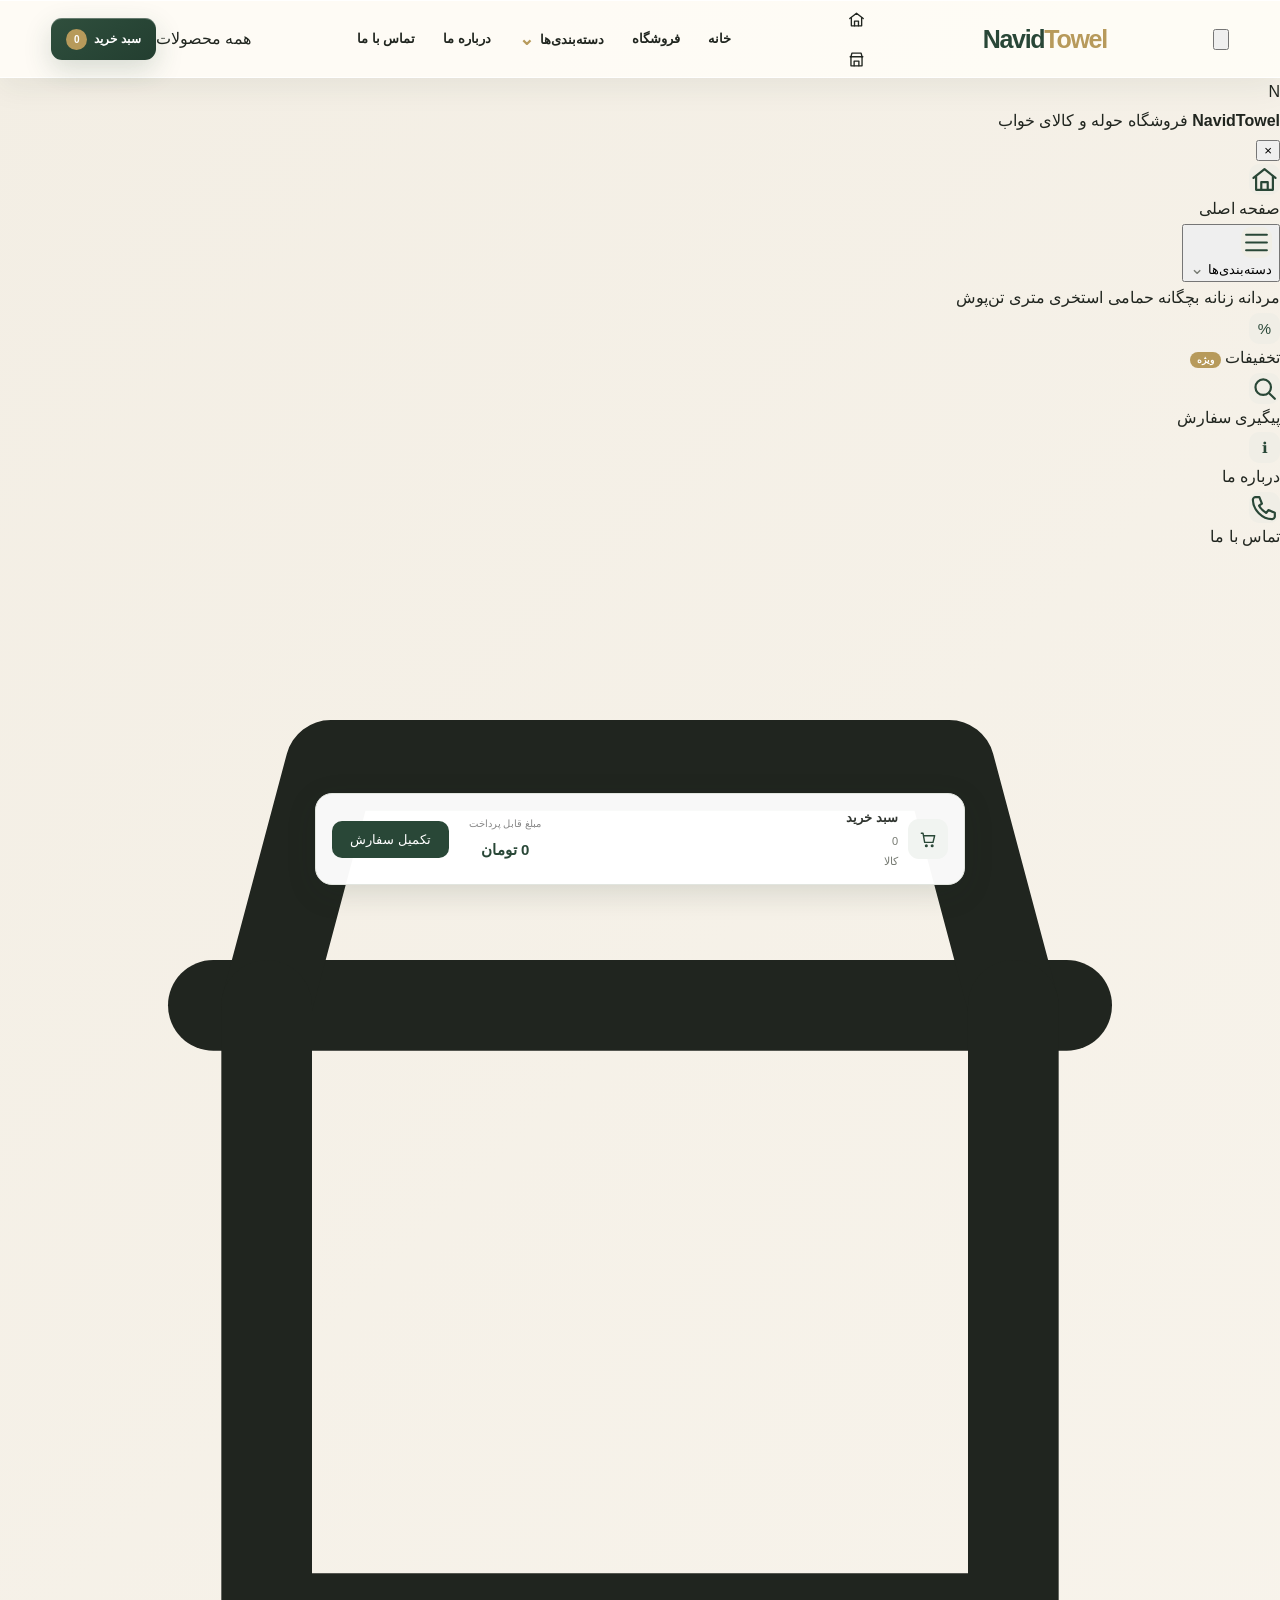
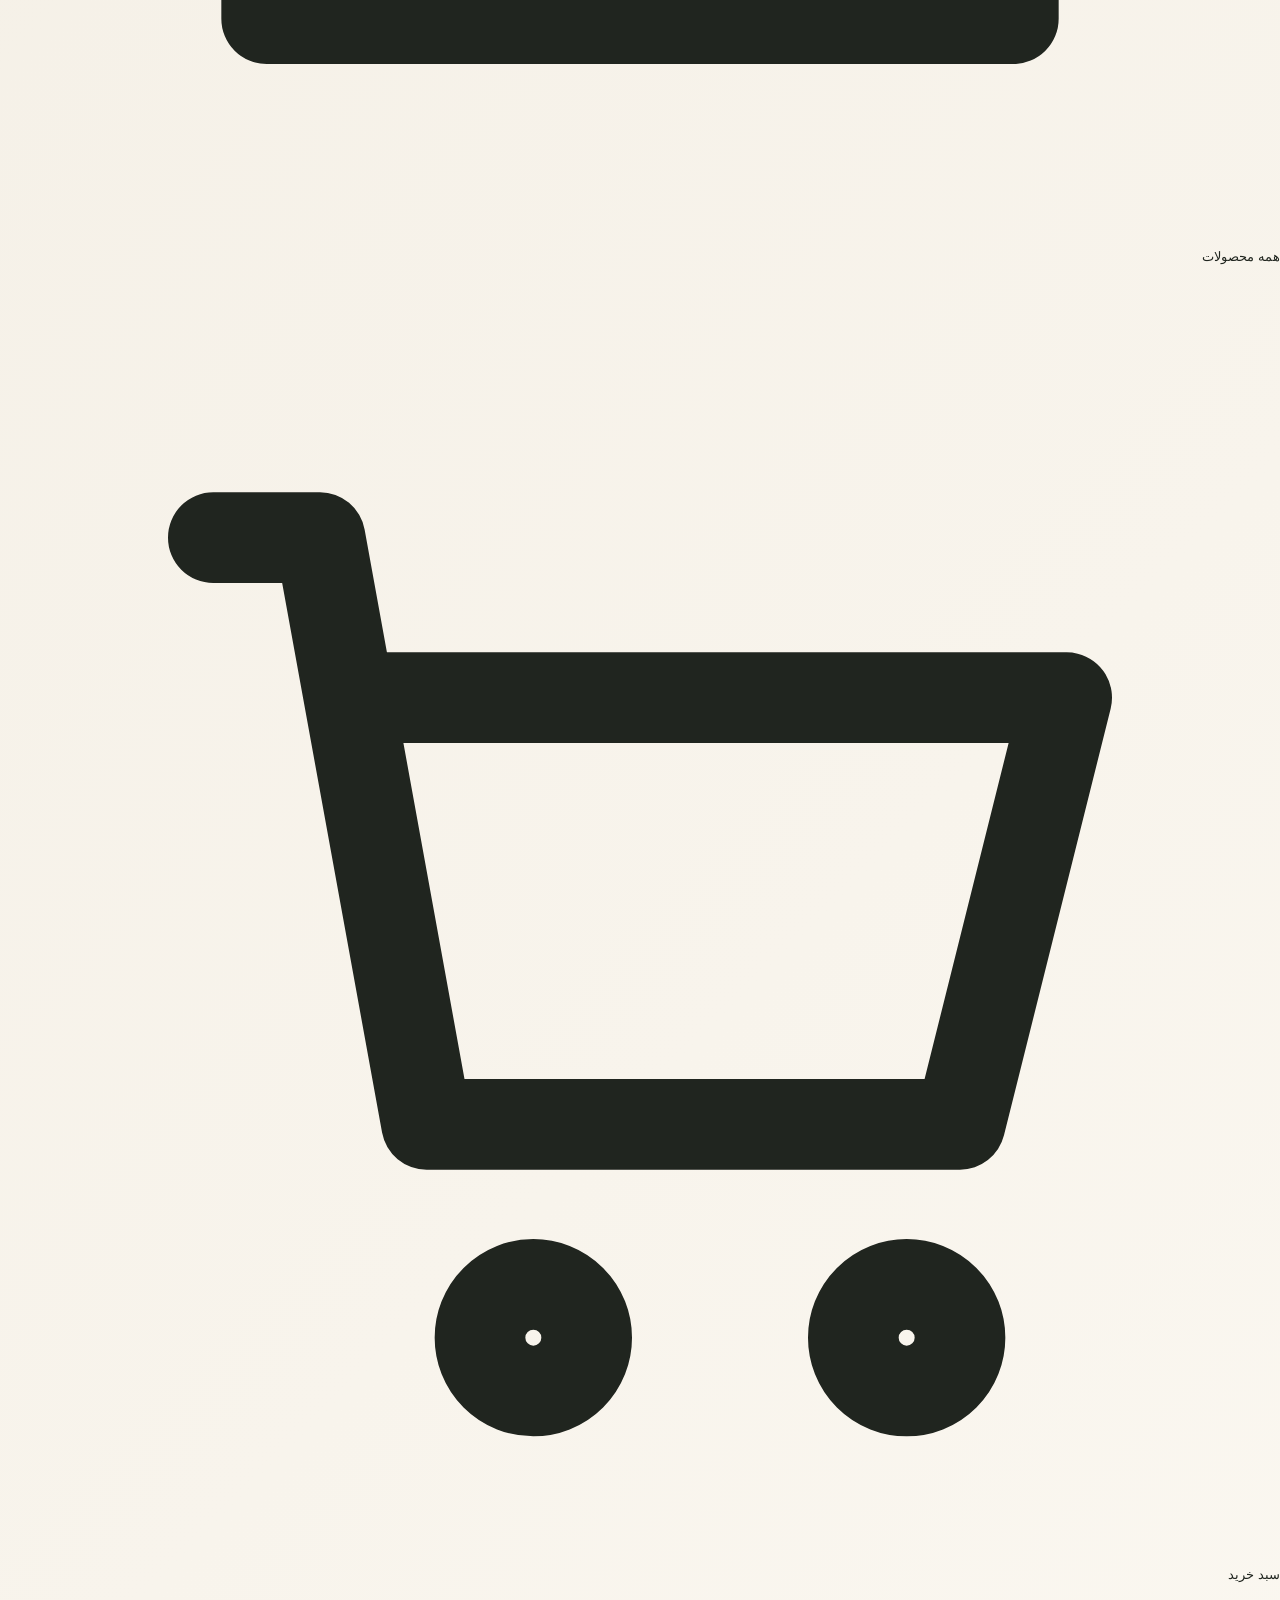
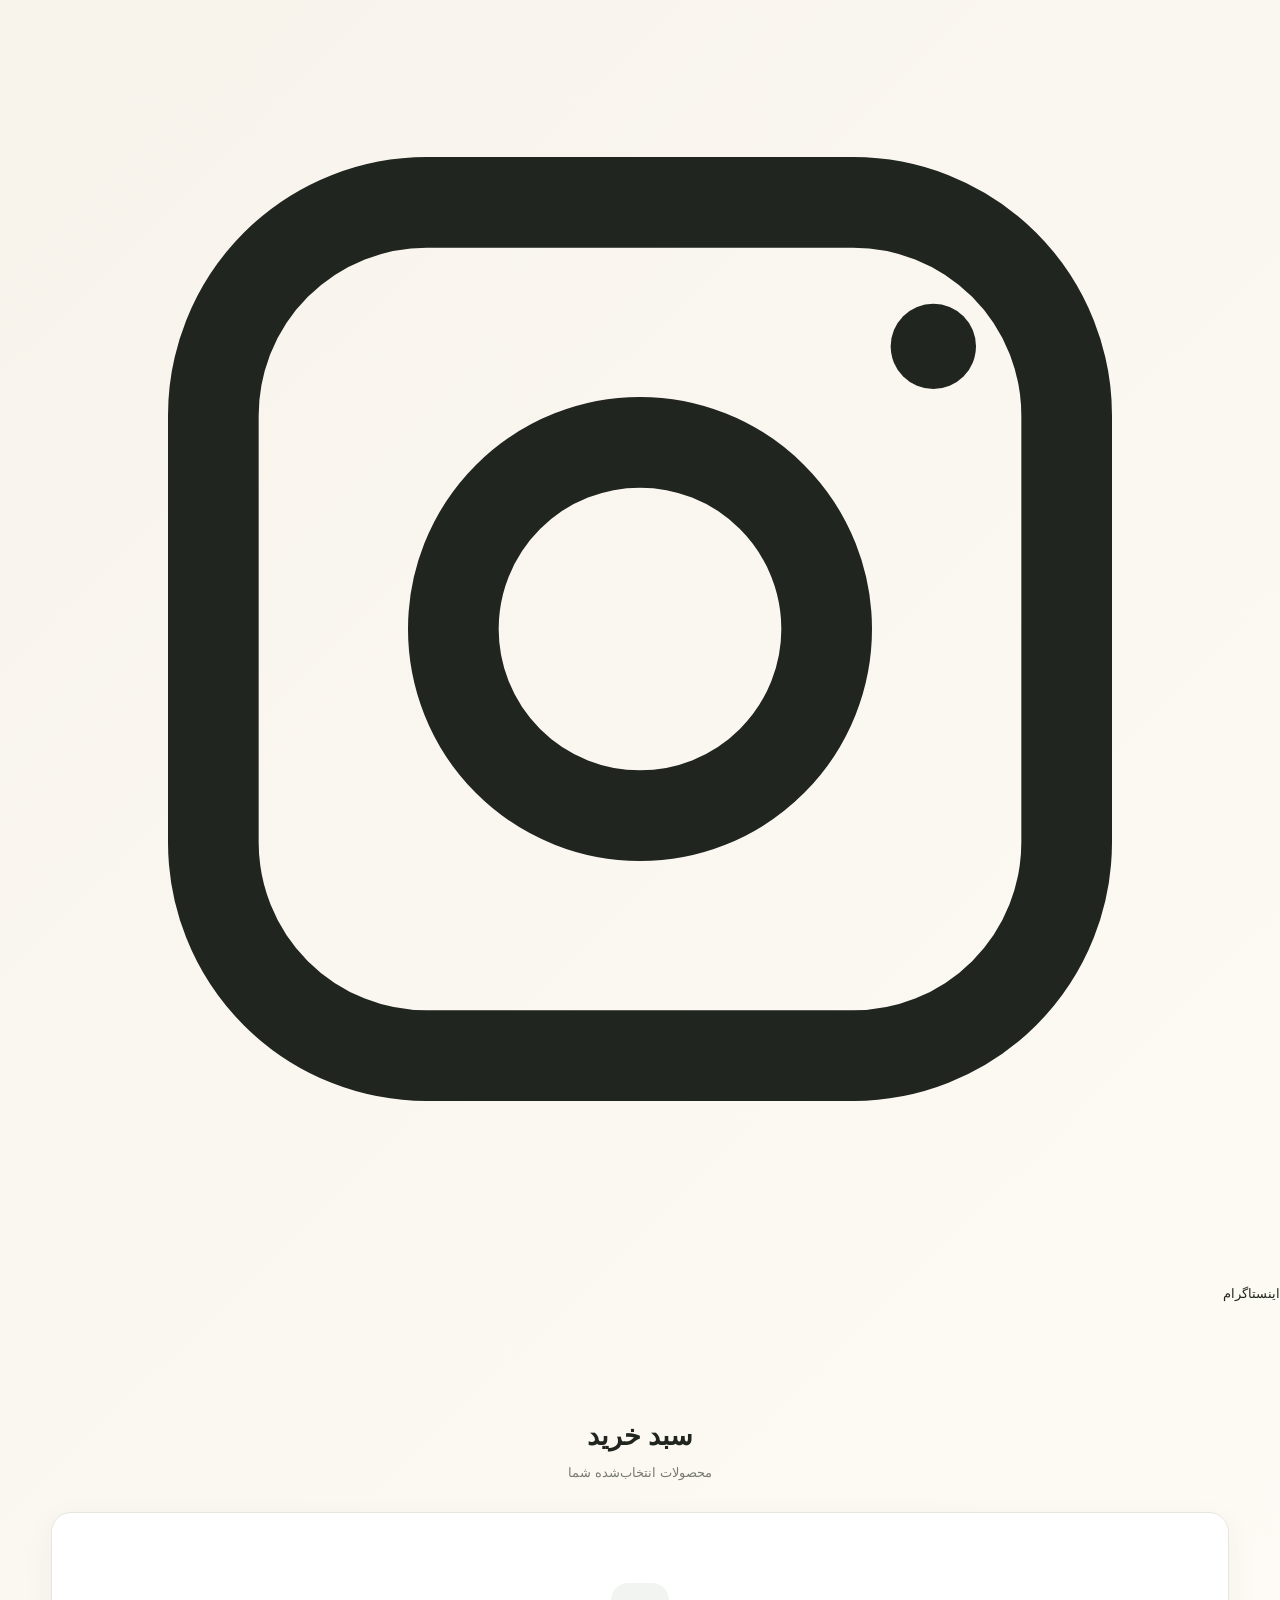
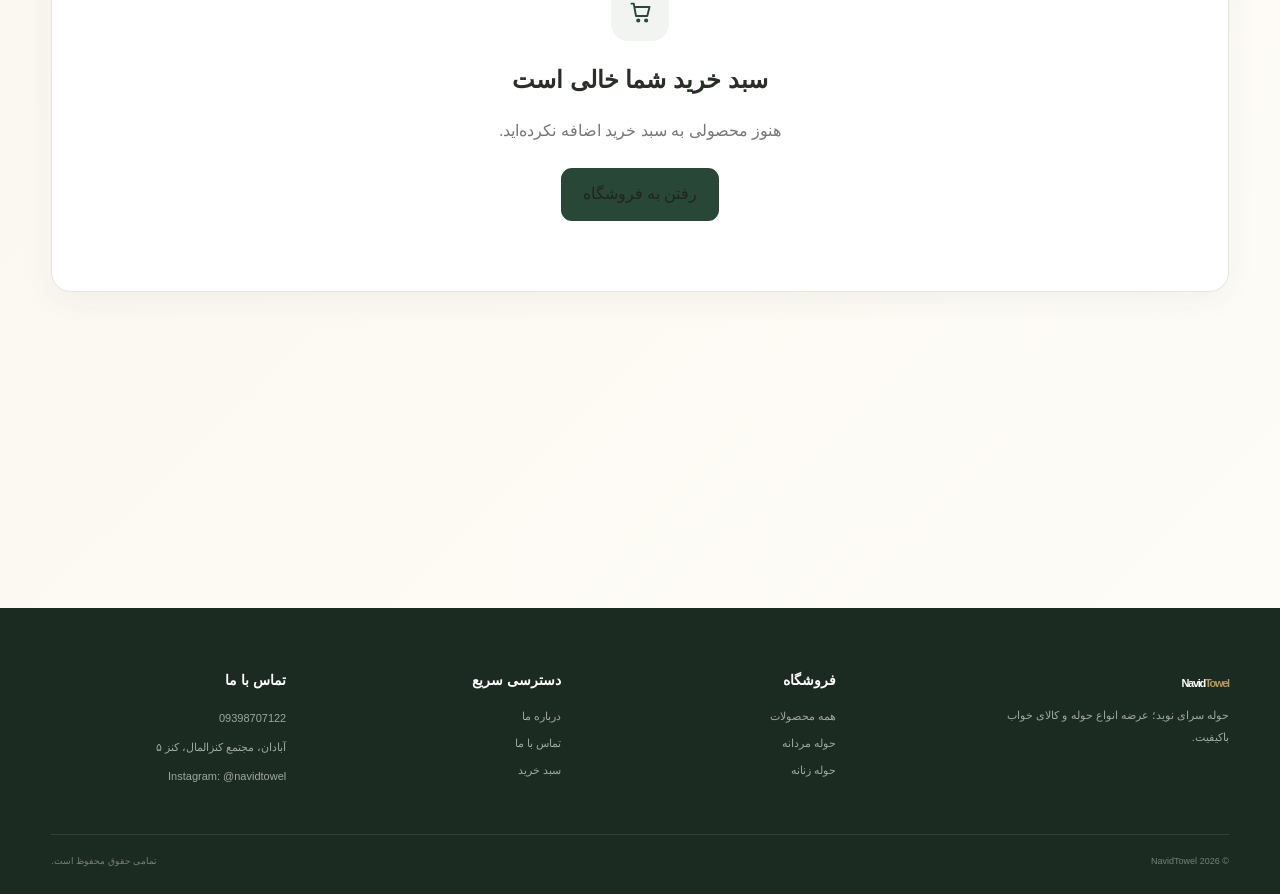
<file: cart.html>
<!DOCTYPE html>
<html lang="fa" dir="rtl">
<head>
<meta charset="UTF-8">
<meta name="viewport" content="width=device-width, initial-scale=1.0">
<title>سبد خرید | NavidTowel</title>
<link rel="stylesheet" href="style.css">
<style>
/* =========================
   CART PAGE
========================= */
.cart-page{
    padding:110px 0 150px;
    min-height:100vh;
    font-family:Tahoma,Arial,sans-serif;
}
.cart-page,
.cart-page *,
.cart-bottom-bar,
.cart-bottom-bar *,
.footer,
.footer *{
    font-family:Tahoma,Arial,sans-serif;
}
.cart-page-title{
    text-align:center;
    margin-bottom:28px;
}
.cart-page-title h1{
    font-size:27px;
    margin:0 0 5px;
    line-height:1.4;
    color:#20251f;
}
.cart-page-title p{
    color:#777b73;
    margin:0;
    font-size:13px;
}
/* =========================
   CART LAYOUT
========================= */
.cart-layout{
    display:grid;
    grid-template-columns:1fr 330px;
    gap:25px;
    align-items:start;
}
.cart-products{
    display:flex;
    flex-direction:column;
    gap:14px;
}
.cart-product{
    position:relative;
    overflow:visible;
    background:#fff;
    border:1px solid #e8e5dc;
    border-radius:18px;
    padding:15px;
    display:flex;
    align-items:center;
    gap:18px;
    box-shadow:0 8px 30px rgba(30,50,38,.06);
    transition:.2s ease;
}
.cart-product:hover{
    box-shadow:0 12px 35px rgba(30,50,38,.09);
    transform:translateY(-1px);
}
.cart-product-image{
    width:105px;
    height:105px;
    flex-shrink:0;
    border-radius:14px;
    overflow:hidden;
    background:#f4f4f0;
    border:1px solid #e8e6df;
}
.cart-product-image a{
    display:block;
    width:100%;
    height:100%;
}
.cart-product-image img{
    width:100%;
    height:100%;
    object-fit:cover;
}
.cart-product-info{
    flex:1;
    min-width:0;
    overflow:visible;
}
.cart-product-info h3{
    margin:0 0 8px;
    font-size:17px;
    color:#252a25;
    line-height:1.7;
}
.cart-product-info h3 a{
    color:inherit;
    text-decoration:none;
}
.cart-product-info h3 a:hover{
    color:#294737;
}
.cart-product-price{
    color:#294737;
    font-weight:bold;
    font-size:14px;
}
.cart-product-old-price{
    color:#999;
    text-decoration:line-through;
    font-size:12px;
    margin-right:8px;
}
/* =========================
   COLOR / SIZE
========================= */
.cart-variants{
    display:flex;
    flex-wrap:wrap;
    align-items:center;
    gap:7px;
    margin:7px 0 8px;
    overflow:visible;
}
.variant-chip-wrap{
    position:relative;
    display:inline-block;
}
.variant-chip{
    display:inline-flex;
    align-items:center;
    gap:6px;
    min-height:25px;
    padding:3px 8px;
    border:1px solid #e8e5de;
    border-radius:8px;
    background:#fbfaf7;
    color:#77756f;
    font-size:10px;
    line-height:1;
    box-sizing:border-box;
    cursor:pointer;
    user-select:none;
    transition:.18s ease;
}
.variant-chip:hover{
    background:#f7f6f2;
    border-color:#dedbd3;
}
.variant-chip:active{
    transform:scale(.98);
}
.variant-swatch{
    width:10px;
    height:10px;
    border-radius:3px;
    border:1px solid rgba(0,0,0,.10);
    flex-shrink:0;
    opacity:.78;
}
.variant-label,
.variant-size{
    color:#77756f;
}
.variant-chevron{
    font-size:9px;
    color:#aaa69d;
    margin-right:1px;
}
.variant-picker{
    position:absolute;
    top:calc(100% + 7px);
    right:0;
    min-width:145px;
    max-width:70vw;
    background:#fff;
    border:1px solid #e8e5de;
    border-radius:11px;
    box-shadow:0 12px 32px rgba(30,50,38,.12);
    padding:5px;
    z-index:10000;
}
.variant-picker button{
    width:100%;
    border:0;
    background:transparent;
    text-align:right;
    padding:8px 9px;
    border-radius:8px;
    font:inherit;
    font-size:10px;
    color:#555;
    cursor:pointer;
    display:flex;
    align-items:center;
    gap:7px;
    white-space:nowrap;
}
.variant-picker button:hover{
    background:#f6f5f1;
}
.variant-picker button.active{
    background:#f0f2ee;
    color:#294737;
}
.variant-picker button.disabled{
    opacity:.38;
    cursor:not-allowed;
}
.picker-swatch{
    width:9px;
    height:9px;
    border-radius:3px;
    border:1px solid rgba(0,0,0,.1);
    opacity:.75;
    flex-shrink:0;
}
.picker-stock{
    margin-right:auto;
    color:#aaa69d;
    font-size:9px;
}
.picker-check{
    color:#294737;
    font-size:11px;
}
/* =========================
   QUANTITY
========================= */
.cart-product-controls{
    display:flex;
    align-items:center;
    gap:7px;
}
.qty-btn{
    width:32px;
    height:32px;
    border:1px solid #dce4dc;
    border-radius:9px;
    background:#f4f6f3;
    color:#294737;
    font-size:18px;
    cursor:pointer;
    transition:.2s ease;
    display:flex;
    align-items:center;
    justify-content:center;
    padding:0;
}
.qty-btn:hover{
    background:#e9eee9;
    border-color:#cbd9cd;
}
.qty-number{
    min-width:25px;
    text-align:center;
    font-weight:bold;
    color:#303730;
}
.cart-product-total{
    min-width:125px;
    text-align:center;
    font-weight:bold;
    color:#294737;
}
.remove-product{
    width:34px;
    height:34px;
    border:1px solid #e4e4df;
    border-radius:9px;
    background:#f7f7f4;
    color:#777;
    cursor:pointer;
    font-size:17px;
    transition:.2s ease;
    padding:0;
}
.remove-product:hover{
    background:#f3eaea;
    color:#9b5555;
    border-color:#ead6d6;
}
/* =========================
   ORDER SUMMARY
========================= */
.order-summary{
    background:#fff;
    border:1px solid #e8e5dc;
    border-radius:20px;
    padding:22px;
    box-shadow:0 8px 30px rgba(30,50,38,.07);
    position:sticky;
    top:110px;
}
.order-summary h2{
    margin:0 0 20px;
    font-size:19px;
    color:#252a25;
}
.summary-row{
    display:flex;
    justify-content:space-between;
    align-items:center;
    margin-bottom:15px;
    color:#666;
    font-size:14px;
    gap:15px;
}
.summary-row strong{
    color:#333;
    text-align:left;
}
.summary-discount{
    color:#777!important;
}
.summary-line{
    height:1px;
    background:#e9e7df;
    margin:18px 0;
}
.summary-final{
    display:flex;
    justify-content:space-between;
    align-items:center;
    gap:15px;
}
.summary-final span{
    font-weight:bold;
    color:#303530;
}
.summary-final strong{
    color:#294737;
    font-size:20px;
}
.checkout-btn{
    width:100%;
    border:none;
    background:#294737;
    color:white;
    padding:14px;
    border-radius:12px;
    font-family:inherit;
    font-size:14px;
    cursor:pointer;
    margin-top:20px;
    transition:.2s ease;
}
.checkout-btn:hover{
    background:#1d3428;
    transform:translateY(-1px);
}
/* =========================
   BOTTOM CART
========================= */
.cart-bottom-bar{
    position:fixed;
    left:50%;
    bottom:15px;
    transform:translateX(-50%);
    width:min(650px,calc(100% - 30px));
    background:rgba(255,255,255,.97);
    border:1px solid #e1e5df;
    border-radius:17px;
    padding:12px 16px;
    box-sizing:border-box;
    display:flex;
    align-items:center;
    gap:20px;
    box-shadow:0 8px 30px rgba(30,50,38,.14);
    z-index:99999;
}
.bottom-cart-info{
    display:flex;
    align-items:center;
    gap:10px;
}
.bottom-cart-icon{
    width:40px;
    height:40px;
    border-radius:11px;
    background:#f1f4f1;
    display:flex;
    align-items:center;
    justify-content:center;
    color:#294737;
    flex-shrink:0;
}
.bottom-cart-icon svg{
    width:20px;
    height:20px;
}
.bottom-cart-text strong{
    display:block;
    font-size:13px;
    color:#303530;
}
.bottom-cart-text span{
    display:block;
    color:#777b73;
    font-size:11px;
    margin-top:3px;
}
.bottom-cart-details{
    flex:1;
    display:flex;
    justify-content:flex-end;
}
.bottom-detail{
    text-align:center;
}
.bottom-detail span{
    display:block;
    color:#888;
    font-size:10px;
}
.bottom-detail strong{
    display:block;
    margin-top:3px;
    font-size:15px;
}
.bottom-final{
    color:#294737;
}
.bottom-checkout{
    border:none;
    background:#294737;
    color:white;
    font-family:inherit;
    padding:11px 18px;
    border-radius:10px;
    cursor:pointer;
    white-space:nowrap;
    transition:.2s ease;
}
.bottom-checkout:hover{
    background:#1d3428;
}
/* =========================
   EMPTY CART
========================= */
.empty-cart-page{
    background:#fff;
    border:1px solid #e8e5dc;
    border-radius:20px;
    padding:70px 20px;
    text-align:center;
    box-shadow:0 8px 30px rgba(30,50,38,.05);
}
.empty-cart-icon{
    width:58px;
    height:58px;
    margin:0 auto 17px;
    border-radius:17px;
    background:#f1f4f1;
    color:#294737;
    display:flex;
    align-items:center;
    justify-content:center;
}
.empty-cart-icon svg{
    width:27px;
    height:27px;
}
.empty-cart-page h2{
    margin:0 0 8px;
    color:#292e29;
}
.empty-cart-page p{
    color:#777;
    margin-bottom:22px;
}
.back-shop-btn{
    display:inline-block;
    background:#294737;
    color:white;
    text-decoration:none;
    padding:12px 22px;
    border-radius:11px;
    transition:.2s ease;
}
.back-shop-btn:hover{
    background:#1d3428;
}
/* =========================
   TOAST
========================= */
.cart-toast{
    position:fixed;
    top:92px;
    left:50%;
    bottom:auto;
    transform:translate(-50%,-8px);
    background:rgba(41,71,55,.96);
    color:#fff;
    padding:10px 18px;
    border-radius:11px;
    font-family:Tahoma,Arial,sans-serif!important;
    font-size:12px;
    line-height:1.6;
    width:max-content;
    max-width:calc(100% - 30px);
    box-sizing:border-box;
    text-align:center;
    white-space:nowrap;
    opacity:0;
    visibility:hidden;
    transition:opacity .22s ease,transform .22s ease,visibility .22s ease;
    z-index:1000000;
    pointer-events:none;
    box-shadow:0 8px 25px rgba(30,50,38,.16);
}
.cart-toast.show{
    opacity:1;
    visibility:visible;
    transform:translate(-50%,0);
}
/* =========================
   MOBILE HEADER
========================= */
.mobile-small-btn{
    width:40px!important;
    height:40px!important;
    min-width:40px!important;
    min-height:40px!important;
    padding:0!important;
    border-radius:11px!important;
    display:flex!important;
    align-items:center!important;
    justify-content:center!important;
    box-sizing:border-box!important;
}
.mobile-small-btn svg{
    width:19px!important;
    height:19px!important;
}
/* =========================
   MOBILE
========================= */
@media(max-width:850px){
    .header{
        padding:7px 0!important;
        position:fixed!important;
        top:0;
        left:0;
        right:0;
        z-index:9999;
    }
    .header-inner{
        display:flex!important;
        align-items:center!important;
        justify-content:space-between!important;
        position:relative;
        min-height:42px;
    }
    .nav,
    .header-actions{
        display:none!important;
    }
    .mobile-menu-btn{
        display:flex!important;
        align-items:center;
        justify-content:center;
        width:40px!important;
        height:40px!important;
        min-width:40px!important;
        min-height:40px!important;
        padding:0!important;
        border:none;
        border-radius:11px;
        background:#e9eee9;
        color:#294737;
        cursor:pointer;
        flex-shrink:0;
        box-sizing:border-box;
    }
    .mobile-menu-btn svg{
        width:21px!important;
        height:21px!important;
    }
    .mobile-header-logo{
        position:absolute;
        left:50%;
        transform:translateX(-50%);
        font-size:18px!important;
        line-height:1!important;
        white-space:nowrap;
        margin:0!important;
        text-decoration:none!important;
    }
    .mobile-header-actions{
        display:flex!important;
        align-items:center!important;
        gap:6px!important;
        margin-right:auto!important;
        flex-shrink:0;
    }
    .mobile-cart-btn{
        display:none!important;
    }
    .cart-page{
        padding-top:95px;
        padding-bottom:110px;
    }
    .cart-layout{
        grid-template-columns:1fr;
    }
    .order-summary{
        display:none;
    }
    .cart-product{
        padding:11px;
        gap:11px;
        flex-wrap:wrap;
    }
    .cart-product-image{
        width:75px;
        height:75px;
    }
    .cart-product-info{
        flex:1;
        min-width:0;
    }
    .cart-product-info h3{
        font-size:14px;
    }
    .cart-product-price{
        font-size:12px;
    }
    .cart-variants{
        margin-top:5px;
        gap:5px;
    }
    .variant-chip{
        min-height:23px;
        padding:3px 7px;
        font-size:9px;
    }
    .variant-swatch{
        width:9px;
        height:9px;
    }
    .variant-picker{
        min-width:135px;
    }
    .variant-picker button{
        font-size:9px;
        padding:8px;
    }
    .cart-product-controls{
        order:4;
        width:100%;
        justify-content:flex-start;
    }
    .cart-product-total{
        margin-right:auto;
        min-width:auto;
        font-size:12px;
    }
    .cart-bottom-bar{
        bottom:9px;
        width:calc(100% - 18px);
        padding:9px;
        gap:8px;
    }
    .bottom-cart-icon{
        width:34px;
        height:34px;
    }
    .bottom-cart-icon svg{
        width:17px;
        height:17px;
    }
    .bottom-cart-text strong{
        font-size:11px;
    }
    .bottom-cart-text span{
        font-size:9px;
    }
    .bottom-detail span{
        font-size:8px;
    }
    .bottom-detail strong{
        font-size:12px;
    }
    .bottom-checkout{
        padding:9px 10px;
        font-size:10px;
    }
    .cart-toast{
        top:82px;
        font-size:11px;
        padding:9px 15px;
    }
    /* mobile menu */
    .mobile-menu-overlay{
        display:block;
        position:fixed;
        inset:0;
        background:rgba(0,0,0,.45);
        z-index:9998;
        opacity:0;
        visibility:hidden;
        transition:.25s ease;
    }
    .mobile-menu-overlay.active{
        opacity:1;
        visibility:visible;
    }
    .mobile-menu{
        display:flex;
        flex-direction:column;
        position:fixed;
        top:10px;
        right:10px;
        bottom:10px;
        width:286px;
        max-width:calc(100vw - 20px);
        background:#fcfaf5;
        border-radius:22px;
        z-index:9999;
        box-shadow:0 20px 60px rgba(0,0,0,.18);
        transform:translateX(calc(100% + 20px));
        transition:transform .3s ease;
        overflow:hidden;
    }
    .mobile-menu.active{
        transform:translateX(0);
    }
    .mobile-menu-header{
        min-height:76px;
        padding:15px 15px 10px;
        display:flex;
        align-items:center;
        justify-content:space-between;
        box-sizing:border-box;
    }
    .mobile-menu-brand{
        display:flex;
        align-items:center;
        gap:10px;
    }
    .mobile-menu-logo-box{
        width:42px;
        height:42px;
        border-radius:13px;
        background:#294737;
        color:white;
        display:grid;
        place-items:center;
        font-weight:bold;
        font-size:20px;
    }
    .mobile-menu-brand strong{
        display:block;
        color:#294737;
        font-size:14px;
    }
    .mobile-menu-brand span{
        display:block;
        color:#777;
        font-size:10px;
        margin-top:2px;
    }
    .mobile-menu-close{
        width:38px;
        height:38px;
        border:0;
        border-radius:11px;
        background:#f0f0f0;
        color:#222;
        font-size:25px;
        cursor:pointer;
    }
    .mobile-menu-links{
        display:flex;
        flex-direction:column;
        gap:3px;
        padding:8px 12px;
        overflow-y:auto;
    }
    .mobile-menu-links a,
    .mobile-category-button{
        width:100%;
        min-height:47px;
        box-sizing:border-box;
        border:0;
        background:transparent;
        border-radius:13px;
        display:flex;
        align-items:center;
        gap:11px;
        padding:0 12px;
        color:#333;
        text-decoration:none;
        font-family:Tahoma,Arial,sans-serif;
        font-size:12px;
        cursor:pointer;
        text-align:right;
    }
    .mobile-menu-links a:hover,
    .mobile-category-button:hover{
        background:#e9eee9;
    }
    .side-icon{
        width:28px;
        text-align:center;
        color:#294737;
        font-size:15px;
        flex-shrink:0;
        display:flex;
        align-items:center;
        justify-content:center;
    }
    .side-icon svg{
        width:18px;
        height:18px;
    }
    .mobile-category-button{
        justify-content:flex-start;
    }
    .side-arrow{
        margin-right:auto;
        transition:transform .2s ease;
    }
    .mobile-category-button.active .side-arrow{
        transform:rotate(180deg);
    }
    .mobile-category-list{
        display:none;
        padding:3px 0 5px;
    }
    .mobile-category-list.active{
        display:block;
    }
    .mobile-category-list a{
        min-height:37px;
        padding-right:50px;
        font-size:11px;
        background:transparent;
    }
    .mobile-menu-discount{
        position:relative;
    }
    .discount-badge{
        margin-right:auto;
        background:#294737;
        color:white;
        border-radius:20px;
        padding:3px 8px;
        font-size:9px;
    }
    .mobile-menu-bottom{
        margin-top:auto;
        display:grid;
        grid-template-columns:repeat(3,1fr);
        gap:7px;
        padding:10px 12px 12px;
        border-top:1px solid #e5dfd2;
    }
    .mobile-menu-bottom a{
        min-height:55px;
        display:flex;
        flex-direction:column;
        align-items:center;
        justify-content:center;
        gap:4px;
        background:#f0f0f0;
        color:#294737;
        text-decoration:none;
        border-radius:12px;
        font-size:18px;
    }
    .mobile-menu-bottom a svg{
        width:19px;
        height:19px;
    }
    .mobile-menu-bottom small{
        font-size:9px;
        color:#555;
    }
}
@media(max-width:500px){
    .cart-page-title{
        margin-bottom:18px;
    }
    .cart-page-title h1{
        font-size:23px;
        margin-bottom:3px;
    }
    .cart-page-title p{
        font-size:12px;
    }
    .bottom-cart-info{
        flex:1;
    }
    .bottom-checkout{
        padding:10px 15px;
        font-size:11px;
    }
}
@media(max-width:360px){
    .mobile-menu-btn,
    .mobile-small-btn{
        width:36px!important;
        height:36px!important;
        min-width:36px!important;
        min-height:36px!important;
    }
    .mobile-header-logo{
        font-size:16px!important;
    }
    .bottom-cart-text{
        display:none;
    }
}
</style>
</head>
<body class="home-page">
<!-- =========================
     HEADER
========================= -->
<header class="header">
<div class="container header-inner">
<button
    type="button"
    class="mobile-menu-btn"
    id="mobileMenuBtn"
    aria-label="منو"
>
    <svg
        viewBox="0 0 24 24"
        fill="none"
        stroke="currentColor"
        stroke-width="1.8"
        stroke-linecap="round"
    >
        <path d="M4 7h16"/>
        <path d="M4 12h16"/>
        <path d="M4 17h16"/>
    </svg>
</button>
<a href="index.html" class="logo mobile-header-logo">
    Navid<span>Towel</span>
</a>
<div class="mobile-header-actions">
<a
    href="index.html"
    class="mobile-small-btn"
    aria-label="صفحه اصلی"
>
    <svg
        viewBox="0 0 24 24"
        fill="none"
        stroke="currentColor"
        stroke-width="1.7"
        stroke-linecap="round"
        stroke-linejoin="round"
    >
        <path d="M3.5 10.8 12 4l8.5 6.8"/>
        <path d="M5.5 9.8V20h13V9.8"/>
        <path d="M9.5 20v-6h5v6"/>
    </svg>
</a>
<a
    href="shop.html"
    class="mobile-small-btn"
    aria-label="فروشگاه"
>
    <svg
        viewBox="0 0 24 24"
        fill="none"
        stroke="currentColor"
        stroke-width="1.7"
        stroke-linecap="round"
        stroke-linejoin="round"
    >
        <path d="M4 8.5h16"/>
        <path d="M5 8.5 6.2 4h11.6L19 8.5"/>
        <path d="M5 8.5v11.5h14V8.5"/>
        <path d="M9 20v-6h6v6"/>
    </svg>
</a>
</div>
<nav class="nav">
<a href="index.html">خانه</a>
<a href="shop.html">فروشگاه</a>
<div class="nav-category">
<button type="button" class="nav-category-btn">
    دسته‌بندی‌ها <span>⌄</span>
</button>
<div class="category-dropdown">
<a href="shop.html?category=men">حوله مردانه</a>
<a href="shop.html?category=women">حوله زنانه</a>
<a href="shop.html?category=kids">حوله بچگانه</a>
<a href="shop.html?category=bath">حوله حمامی</a>
<a href="shop.html?category=pool">حوله استخری</a>
<a href="shop.html?category=meter">حوله متری</a>
<a href="shop.html?category=robe">تن‌پوش</a>
</div>
</div>
<a href="index.html#about">درباره ما</a>
<a href="index.html#contact">تماس با ما</a>
</nav>
<div class="header-actions">
<a href="shop.html" class="all-products-btn">
    همه محصولات
</a>
<button
    type="button"
    class="cart-btn"
    onclick="window.location.href='cart.html'"
>
    سبد خرید
    <b class="cartCount" id="headerCartCount">0</b>
</button>
</div>
</div>
</header>
<!-- =========================
     MOBILE MENU
========================= -->
<div
    class="mobile-menu-overlay"
    id="mobileMenuOverlay"
></div>
<aside
    class="mobile-menu"
    id="mobileMenu"
>
<div class="mobile-menu-header">
<div class="mobile-menu-brand">
<div class="mobile-menu-logo-box">
    N
</div>
<div>
<strong>NavidTowel</strong>
<span>فروشگاه حوله و کالای خواب</span>
</div>
</div>
<button
    type="button"
    class="mobile-menu-close"
    id="mobileMenuClose"
    aria-label="بستن منو"
>
    ×
</button>
</div>
<nav class="mobile-menu-links">
<a href="index.html">
<span class="side-icon">
<svg
    viewBox="0 0 24 24"
    fill="none"
    stroke="currentColor"
    stroke-width="1.7"
    stroke-linecap="round"
    stroke-linejoin="round"
>
    <path d="M3.5 10.8 12 4l8.5 6.8"/>
    <path d="M5.5 9.8V20h13V9.8"/>
    <path d="M9.5 20v-6h5v6"/>
</svg>
</span>
<span>صفحه اصلی</span>
</a>
<div>
<button
    type="button"
    class="mobile-category-button"
    id="mobileCategoryButton"
>
<span class="side-icon">
<svg
    viewBox="0 0 24 24"
    fill="none"
    stroke="currentColor"
    stroke-width="1.7"
    stroke-linecap="round"
>
    <path d="M4 6h16"/>
    <path d="M4 12h16"/>
    <path d="M4 18h16"/>
</svg>
</span>
<span>دسته‌بندی‌ها</span>
<span
    class="side-arrow"
    id="mobileCategoryArrow"
>
    ⌄
</span>
</button>
<div
    class="mobile-category-list"
    id="mobileCategoryList"
>
<a href="shop.html?category=men">مردانه</a>
<a href="shop.html?category=women">زنانه</a>
<a href="shop.html?category=kids">بچگانه</a>
<a href="shop.html?category=bath">حمامی</a>
<a href="shop.html?category=pool">استخری</a>
<a href="shop.html?category=meter">متری</a>
<a href="shop.html?category=robe">تن‌پوش</a>
</div>
</div>
<a
    href="index.html#discount"
    class="mobile-menu-discount"
>
<span class="side-icon">%</span>
<span>تخفیفات</span>
<span class="discount-badge">
    ویژه
</span>
</a>
<a href="tracking.html">
<span class="side-icon">
<svg
    viewBox="0 0 24 24"
    fill="none"
    stroke="currentColor"
    stroke-width="1.7"
    stroke-linecap="round"
>
    <circle cx="11" cy="11" r="6"/>
    <path d="m16 16 4 4"/>
</svg>
</span>
<span>پیگیری سفارش</span>
</a>
<a href="index.html#about">
<span class="side-icon">
    ℹ
</span>
<span>درباره ما</span>
</a>
<a href="index.html#contact">
<span class="side-icon">
<svg
    viewBox="0 0 24 24"
    fill="none"
    stroke="currentColor"
    stroke-width="1.7"
    stroke-linecap="round"
    stroke-linejoin="round"
>
    <path d="M5 4h3l2 5-2.2 1.6a15 15 0 0 0 5.6 5.6L15 14l5 2v3c0 1-1 2-2 2C10.3 21 3 13.7 3 6c0-1 1-2 2-2Z"/>
</svg>
</span>
<span>تماس با ما</span>
</a>
</nav>
<div class="mobile-menu-bottom">
<a href="shop.html">
<svg
    viewBox="0 0 24 24"
    fill="none"
    stroke="currentColor"
    stroke-width="1.7"
    stroke-linecap="round"
    stroke-linejoin="round"
>
    <path d="M4 8.5h16"/>
    <path d="M5 8.5 6.2 4h11.6L19 8.5"/>
    <path d="M5 8.5v11.5h14V8.5"/>
</svg>
<small>همه محصولات</small>
</a>
<a href="cart.html">
<svg
    viewBox="0 0 24 24"
    fill="none"
    stroke="currentColor"
    stroke-width="1.7"
    stroke-linecap="round"
    stroke-linejoin="round"
>
    <path d="M4 5h2l2 11h10l2-8H7"/>
    <circle cx="10" cy="20" r="1"/>
    <circle cx="17" cy="20" r="1"/>
</svg>
<small>سبد خرید</small>
</a>
<a
    href="https://instagram.com/navidtowel"
    target="_blank"
    rel="noopener noreferrer"
>
<svg
    viewBox="0 0 24 24"
    fill="none"
    stroke="currentColor"
    stroke-width="1.7"
    stroke-linecap="round"
    stroke-linejoin="round"
>
    <rect x="4" y="4" width="16" height="16" rx="4"/>
    <circle cx="12" cy="12" r="3.5"/>
    <circle
        cx="17.5"
        cy="6.7"
        r=".8"
        fill="currentColor"
        stroke="none"
    />
</svg>
<small>اینستاگرام</small>
</a>
</div>
</aside>
<!-- =========================
     CART CONTENT
========================= -->
<main class="cart-page">
<div class="container">
<div class="cart-page-title">
<h1>سبد خرید</h1>
<p>
محصولات انتخاب‌شده شما
</p>
</div>
<div id="cartContent"></div>
</div>
</main>
<!-- =========================
     BOTTOM CART
========================= -->
<div
    class="cart-bottom-bar"
    id="cartBottomBar"
>
<div class="bottom-cart-info">
<div class="bottom-cart-icon">
<svg
    viewBox="0 0 24 24"
    fill="none"
    stroke="currentColor"
    stroke-width="1.7"
    stroke-linecap="round"
    stroke-linejoin="round"
>
    <path d="M4 5h2l2 11h10l2-8H7"/>
    <circle cx="10" cy="20" r="1"/>
    <circle cx="17" cy="20" r="1"/>
</svg>
</div>
<div class="bottom-cart-text">
<strong>
سبد خرید
</strong>
<span>
<span id="bottomQuantity">0</span>
کالا
</span>
</div>
</div>
<div class="bottom-cart-details">
<div class="bottom-detail">
<span>
مبلغ قابل پرداخت
</span>
<strong
    class="bottom-final"
    id="bottomFinal"
>
    0 تومان
</strong>
</div>
</div>
<button
    type="button"
    class="bottom-checkout"
    id="bottomCheckout"
    onclick="goCheckout()"
>
تکمیل سفارش
</button>
</div>
<!-- =========================
     TOAST
========================= -->
<div
    class="cart-toast"
    id="cartToast"
></div>
<!-- =========================
     FOOTER
========================= -->
<footer
    class="footer"
    id="contact"
>
<div class="container">
<div class="footer-grid">
<div class="footer-brand">
<a
    href="index.html"
    class="logo"
>
    Navid<span>Towel</span>
</a>
<p>
حوله سرای نوید؛ عرضه انواع حوله و کالای خواب باکیفیت.
</p>
</div>
<div>
<h3>فروشگاه</h3>
<a href="shop.html">
همه محصولات
</a>
<a href="shop.html?category=men">
حوله مردانه
</a>
<a href="shop.html?category=women">
حوله زنانه
</a>
</div>
<div>
<h3>دسترسی سریع</h3>
<a href="index.html#about">
درباره ما
</a>
<a href="index.html#contact">
تماس با ما
</a>
<a href="cart.html">
سبد خرید
</a>
</div>
<div>
<h3>تماس با ما</h3>
<p>
09398707122
</p>
<p>
آبادان، مجتمع کنزالمال، کنز ۵
</p>
<p>
Instagram: @navidtowel
</p>
</div>
</div>
<div class="footer-bottom">
<span>
© 2026 NavidTowel
</span>
<span>
تمامی حقوق محفوظ است.
</span>
</div>
</div>
</footer>
<script src="products.js"></script>
<script>
/* =========================
   CART
========================= */
let cart =
    JSON.parse(
        localStorage.getItem("navidTowelCart")
    ) || [];
/* =========================
   HELPERS
========================= */
function normalizeText(value){
    return String(value || "")
        .trim()
        .toLowerCase()
        .replace(/ي/g,"ی")
        .replace(/ى/g,"ی")
        .replace(/ك/g,"ک")
        .replace(/\s+/g,"")
        .replace(/[-_]/g,"");
}
function price(value){
    return Number(value || 0)
        .toLocaleString("en-US") +
        " تومان";
}
function getProduct(id){
    return products.find(
        p => String(p.id) === String(id)
    );
}
function getTotalStock(product){
    if(!product){
        return 0;
    }
    if(
        Array.isArray(product.colors) &&
        product.colors.length
    ){
        return product.colors.reduce(
            (sum,color) =>
                sum + Number(color.stock || 0),
            0
        );
    }
    return Number(product.stock || 0);
}
function getColorStock(product,color){
    if(
        !product ||
        !color ||
        !Array.isArray(product.colors)
    ){
        return getTotalStock(product);
    }
    const selected =
        product.colors.find(
            c =>
                normalizeText(c.name) ===
                normalizeText(color)
        );
    return selected
        ? Number(selected.stock || 0)
        : 0;
}
function getProductSizes(product){
    if(
        product &&
        Array.isArray(product.sizes) &&
        product.sizes.length
    ){
        return product.sizes.map(
            size => String(size)
        );
    }
    return ["Free Size"];
}
function getProductImage(product,color){
    if(!product){
        return "";
    }
    const images = [];
    if(product.image){
        images.push(product.image);
    }
    if(Array.isArray(product.images)){
        product.images.forEach(img => {
            if(
                img &&
                !images.includes(img)
            ){
                images.push(img);
            }
        });
    }
    if(!images.length){
        return "";
    }
    if(color){
        const target =
            normalizeText(color);
        const matched =
            images.find(img =>
                normalizeText(
                    String(img)
                        .split("/")
                        .pop()
                ).includes(target)
            );
        if(matched){
            return matched;
        }
    }
    return images[0];
}
function itemKey(item){
    return [
        String(item.id),
        normalizeText(
            item.color || ""
        ),
        normalizeText(
            item.size || "Free Size"
        )
    ].join("__");
}
function saveCart(){
    localStorage.setItem(
        "navidTowelCart",
        JSON.stringify(cart)
    );
}
/* =========================
   COLOR CSS
========================= */
function colorToCss(color){
    const name =
        normalizeText(color);
    const colors = {
        "ابی":"#9eafb8",
        "آبی":"#9eafb8",
        "قرمز":"#b99a98",
        "سبز":"#9ba99d",
        "زرد":"#c8bc91",
        "نارنجی":"#c2a28f",
        "صورتی":"#c7a9b2",
        "صورتیکالباسی":"#c8aaa5",
        "بنفش":"#aea3b6",
        "مشکی":"#555957",
        "سفید":"#e5e3dc",
        "طوسی":"#a7a7a2",
        "خاکستری":"#a7a7a2",
        "کرم":"#c8bea9",
        "قهوهای":"#9c8978",
        "قهوهایروشن":"#b5a18f",
        "سرمهای":"#9d8f7d",
        "طلایی":"#b8a77d",
        "نقرهای":"#b6b8b7",
        "فیروزهای":"#94b3b0"
    };
    return colors[name] || "#b9b9b3";
}
/* =========================
   SYNC CART
========================= */
function syncCart(){
    cart = cart
        .map(item => {
            const product =
                getProduct(item.id);
            if(!product){
                return null;
            }
            const quantity =
                Math.max(
                    1,
                    Number(item.quantity || 1)
                );
            let color =
                item.color || null;
            if(
                color &&
                Array.isArray(product.colors) &&
                product.colors.length
            ){
                const validColor =
                    product.colors.find(
                        c =>
                            normalizeText(c.name) ===
                            normalizeText(color)
                    );
                if(!validColor){
                    color = null;
                }
            }
            let size =
                item.size || "Free Size";
            const sizes =
                getProductSizes(product);
            if(
                !sizes.some(
                    s =>
                        normalizeText(s) ===
                        normalizeText(size)
                )
            ){
                size = sizes[0];
            }
            let finalQuantity =
                quantity;
            const maxStock =
                color
                    ? getColorStock(
                        product,
                        color
                    )
                    : getTotalStock(
                        product
                    );
            if(maxStock > 0){
                finalQuantity =
                    Math.min(
                        finalQuantity,
                        maxStock
                    );
            }
            return {
                id:product.id,
                name:product.name,
                price:Number(
                    product.price || 0
                ),
                image:getProductImage(
                    product,
                    color
                ),
                quantity:
                    Math.max(
                        1,
                        finalQuantity
                    ),
                color:color,
                size:size
            };
        })
        .filter(Boolean);
    saveCart();
}
/* =========================
   TOAST
========================= */
let toastTimer;
function showToast(message){
    const toast =
        document.getElementById(
            "cartToast"
        );
    if(!toast){
        return;
    }
    toast.textContent =
        message;
    toast.classList.add("show");
    clearTimeout(
        toastTimer
    );
    toastTimer =
        setTimeout(() => {
            toast.classList.remove(
                "show"
            );
        },1800);
}
/* =========================
   VARIANT PICKERS
========================= */
function closeVariantPickers(){
    document
        .querySelectorAll(
            ".variant-picker"
        )
        .forEach(
            picker => {
                picker.style.display =
                    "none";
            }
        );
}
function toggleVariantPicker(
    event,
    id
){
    event.stopPropagation();
    const picker =
        document.getElementById(id);
    if(!picker){
        return;
    }
    const wasOpen =
        picker.style.display ===
        "block";
    closeVariantPickers();
    if(!wasOpen){
        picker.style.display =
            "block";
    }
}
/* =========================
   CHANGE COLOR
========================= */
function changeColor(
    key,
    newColor
){
    closeVariantPickers();
    const index =
        cart.findIndex(
            item =>
                itemKey(item) === key
        );
    if(index === -1){
        return;
    }
    const item =
        cart[index];
    const product =
        getProduct(item.id);
    if(!product){
        return;
    }
    if(
        !Array.isArray(product.colors) ||
        !product.colors.length
    ){
        return;
    }
    const selected =
        product.colors.find(
            color =>
                normalizeText(
                    color.name
                ) ===
                normalizeText(
                    newColor
                )
        );
    if(!selected){
        return;
    }
    const stock =
        Number(
            selected.stock || 0
        );
    if(stock <= 0){
        showToast(
            "این رنگ در حال حاضر موجود نیست."
        );
        return;
    }
    const newItem = {
        ...item,
        color:selected.name,
        image:getProductImage(
            product,
            selected.name
        ),
        quantity:
            Math.min(
                Number(item.quantity || 1),
                stock
            )
    };
    const newKey =
        itemKey(newItem);
    const duplicateIndex =
        cart.findIndex(
            (other,i) =>
                i !== index &&
                itemKey(other) ===
                newKey
        );
    if(
        duplicateIndex !== -1
    ){
        const duplicate =
            cart[duplicateIndex];
        duplicate.quantity =
            Math.min(
                Number(
                    duplicate.quantity || 0
                ) +
                Number(
                    newItem.quantity || 0
                ),
                stock
            );
        cart.splice(
            index,
            1
        );
        showToast(
            "رنگ محصول تغییر کرد."
        );
    }else{
        cart[index] =
            newItem;
        showToast(
            "رنگ محصول تغییر کرد."
        );
    }
    saveCart();
    renderCart();
}
/* =========================
   CHANGE SIZE
========================= */
function changeSize(
    key,
    newSize
){
    closeVariantPickers();
    const index =
        cart.findIndex(
            item =>
                itemKey(item) === key
        );
    if(index === -1){
        return;
    }
    const item =
        cart[index];
    const product =
        getProduct(item.id);
    if(!product){
        return;
    }
    const sizes =
        getProductSizes(product);
    const selectedSize =
        sizes.find(
            size =>
                normalizeText(size) ===
                normalizeText(newSize)
        );
    if(
        typeof selectedSize ===
        "undefined"
    ){
        return;
    }
    const newItem = {
        ...item,
        size:selectedSize
    };
    const newKey =
        itemKey(newItem);
    const duplicateIndex =
        cart.findIndex(
            (other,i) =>
                i !== index &&
                itemKey(other) ===
                newKey
        );
    if(
        duplicateIndex !== -1
    ){
        const duplicate =
            cart[duplicateIndex];
        const maxStock =
            item.color
                ? getColorStock(
                    product,
                    item.color
                )
                : getTotalStock(
                    product
                );
        const wanted =
            Number(
                duplicate.quantity || 0
            ) +
            Number(
                newItem.quantity || 0
            );
        duplicate.quantity =
            maxStock > 0
                ? Math.min(
                    wanted,
                    maxStock
                )
                : wanted;
        cart.splice(
            index,
            1
        );
    }else{
        cart[index] =
            newItem;
    }
    saveCart();
    showToast(
        `سایز محصول تغییر کرد به ${normalizeText(selectedSize)==="freesize" ? "سایز آزاد" : selectedSize}`
    );
    renderCart();
}
/* =========================
   COLOR PICKER
========================= */
function renderColorPicker(
    product,
    item,
    key
){
    if(
        !Array.isArray(product.colors) ||
        !product.colors.length
    ){
        return "";
    }
    const pickerId =
        "colorPicker_" +
        encodeURIComponent(key);
    return `
        <div class="variant-chip-wrap">
            <button
                type="button"
                class="variant-chip"
                onclick='toggleVariantPicker(
                    event,
                    ${JSON.stringify(pickerId)}
                )'
            >
                <span
                    class="variant-swatch"
                    style="background:${colorToCss(item.color)}"
                ></span>
                <span class="variant-label">
                    ${item.color || "رنگ"}
                </span>
                <span class="variant-chevron">
                    ⌄
                </span>
            </button>
            <div
                class="variant-picker"
                id="${pickerId}"
                style="display:none"
            >
                ${
                    product.colors
                        .map(color => {
                            const stock =
                                Number(
                                    color.stock || 0
                                );
                            const active =
                                normalizeText(
                                    color.name
                                ) ===
                                normalizeText(
                                    item.color
                                );
                            return `
                                <button
                                    type="button"
                                    class="${
                                        active
                                            ? "active "
                                            : ""
                                    }${
                                        stock <= 0
                                            ? "disabled"
                                            : ""
                                    }"
                                    ${
                                        stock > 0
                                            ? `onclick='changeColor(
                                                ${JSON.stringify(key)},
                                                ${JSON.stringify(color.name)}
                                            )'`
                                            : "disabled"
                                    }
                                >
                                    <span
                                        class="picker-swatch"
                                        style="background:${colorToCss(color.name)}"
                                    ></span>
                                    <span>
                                        ${color.name}
                                    </span>
                                    <span class="picker-stock">
                                        ${stock.toLocaleString("en-US")}
                                    </span>
                                    ${
                                        active
                                            ? `<span class="picker-check">✓</span>`
                                            : ""
                                    }
                                </button>
                            `;
                        })
                        .join("")
                }
            </div>
        </div>
    `;
}
/* =========================
   SIZE PICKER
========================= */
function renderSizePicker(
    product,
    item,
    key
){
    const sizes =
        getProductSizes(product);
    const pickerId =
        "sizePicker_" +
        encodeURIComponent(key);
    const displaySize =
        normalizeText(item.size) ===
        "freesize"
            ? "سایز آزاد"
            : `سایز ${item.size}`;
    return `
        <div class="variant-chip-wrap">
            <button
                type="button"
                class="variant-chip"
                onclick='toggleVariantPicker(
                    event,
                    ${JSON.stringify(pickerId)}
                )'
            >
                <span class="variant-size">
                    ${displaySize}
                </span>
                <span class="variant-chevron">
                    ⌄
                </span>
            </button>
            <div
                class="variant-picker"
                id="${pickerId}"
                style="display:none"
            >
                ${
                    sizes
                        .map(size => {
                            const active =
                                normalizeText(
                                    size
                                ) ===
                                normalizeText(
                                    item.size ||
                                    "Free Size"
                                );
                            return `
                                <button
                                    type="button"
                                    class="${
                                        active
                                            ? "active"
                                            : ""
                                    }"
                                    onclick='changeSize(
                                        ${JSON.stringify(key)},
                                        ${JSON.stringify(size)}
                                    )'
                                >
                                    <span>
                                        ${
                                            normalizeText(size) ===
                                            "freesize"
                                                ? "سایز آزاد"
                                                : size
                                        }
                                    </span>
                                    ${
                                        active
                                            ? `<span class="picker-check">✓</span>`
                                            : ""
                                    }
                                </button>
                            `;
                        })
                        .join("")
                }
            </div>
        </div>
    `;
}
/* =========================
   RENDER CART
========================= */
function renderCart(){
    const content =
        document.getElementById(
            "cartContent"
        );
    if(!content){
        return;
    }
    syncCart();
    if(!cart.length){
        content.innerHTML = `
            <div class="empty-cart-page">
                <div class="empty-cart-icon">
                    <svg
                        viewBox="0 0 24 24"
                        fill="none"
                        stroke="currentColor"
                        stroke-width="1.7"
                        stroke-linecap="round"
                        stroke-linejoin="round"
                    >
                        <path d="M4 5h2l2 11h10l2-8H7"/>
                        <circle cx="10" cy="20" r="1"/>
                        <circle cx="17" cy="20" r="1"/>
                    </svg>
                </div>
                <h2>
                    سبد خرید شما خالی است
                </h2>
                <p>
                    هنوز محصولی به سبد خرید اضافه نکرده‌اید.
                </p>
                <a
                    href="shop.html"
                    class="back-shop-btn"
                >
                    رفتن به فروشگاه
                </a>
            </div>
        `;
        updateSummary();
        return;
    }
    content.innerHTML = `
        <div class="cart-layout">
            <div class="cart-products">
                ${
                    cart
                        .map(item => {
                            const product =
                                getProduct(
                                    item.id
                                );
                            if(!product){
                                return "";
                            }
                            const currentPrice =
                                Number(
                                    product.price || 0
                                );
                            const currentOldPrice =
                                Number(
                                    product.oldPrice || 0
                                );
                            const image =
                                getProductImage(
                                    product,
                                    item.color
                                );
                            const key =
                                itemKey(item);
                            const colorPicker =
                                renderColorPicker(
                                    product,
                                    item,
                                    key
                                );
                            const sizePicker =
                                renderSizePicker(
                                    product,
                                    item,
                                    key
                                );
                            return `
                                <div
                                    class="cart-product"
                                >
                                    <div
                                        class="cart-product-image"
                                    >
                                        <a
                                            href="product.html?id=${encodeURIComponent(product.id)}"
                                        >
                                            <img
                                                src="${image}"
                                                alt="${product.name}"
                                            >
                                        </a>
                                    </div>
                                    <div
                                        class="cart-product-info"
                                    >
                                        <h3>
                                            <a
                                                href="product.html?id=${encodeURIComponent(product.id)}"
                                            >
                                                ${product.name}
                                            </a>
                                        </h3>
                                        <div
                                            class="cart-variants"
                                        >
                                            ${colorPicker}
                                            ${sizePicker}
                                        </div>
                                        <div>
                                            <span
                                                class="cart-product-price"
                                            >
                                                ${price(currentPrice)}
                                            </span>
                                            ${
                                                currentOldPrice >
                                                currentPrice
                                                    ? `
                                                        <span
                                                            class="cart-product-old-price"
                                                        >
                                                            ${price(currentOldPrice)}
                                                        </span>
                                                    `
                                                    : ""
                                            }
                                        </div>
                                    </div>
                                    <div
                                        class="cart-product-controls"
                                    >
                                        <button
                                            type="button"
                                            class="qty-btn"
                                            onclick='changeQuantity(
                                                ${JSON.stringify(key)},
                                                1
                                            )'
                                            aria-label="افزایش تعداد"
                                        >
                                            +
                                        </button>
                                        <span
                                            class="qty-number"
                                        >
                                            ${Number(
                                                item.quantity
                                            ).toLocaleString("en-US")}
                                        </span>
                                        <button
                                            type="button"
                                            class="qty-btn"
                                            onclick='changeQuantity(
                                                ${JSON.stringify(key)},
                                                -1
                                            )'
                                            aria-label="کاهش تعداد"
                                        >
                                            −
                                        </button>
                                    </div>
                                    <div
                                        class="cart-product-total"
                                    >
                                        ${price(
                                            currentPrice *
                                            Number(
                                                item.quantity
                                            )
                                        )}
                                    </div>
                                    <button
                                        type="button"
                                        class="remove-product"
                                        onclick='removeProduct(
                                            ${JSON.stringify(key)}
                                        )'
                                        aria-label="حذف محصول"
                                    >
                                        ×
                                    </button>
                                </div>
                            `;
                        })
                        .join("")
                }
            </div>
            <div class="order-summary">
                <h2>
                    خلاصه سفارش
                </h2>
                <div class="summary-row">
                    <span>
                        مبلغ کالاها
                    </span>
                    <strong
                        id="summarySubtotal"
                    >
                        0 تومان
                    </strong>
                </div>
                <div class="summary-row">
                    <span>
                        تخفیف
                    </span>
                    <strong
                        class="summary-discount"
                        id="summaryDiscount"
                    >
                        0 تومان
                    </strong>
                </div>
                <div class="summary-row">
                    <span>
                        ارسال
                    </span>
                    <strong>
                        محاسبه در مرحله بعد
                    </strong>
                </div>
                <div class="summary-line"></div>
                <div class="summary-final">
                    <span>
                        مبلغ قابل پرداخت
                    </span>
                    <strong
                        id="summaryFinal"
                    >
                        0 تومان
                    </strong>
                </div>
                <button
                    type="button"
                    class="checkout-btn"
                    onclick="goCheckout()"
                >
                    تکمیل سفارش
                </button>
            </div>
        </div>
    `;
    updateSummary();
}
/* =========================
   CHANGE QUANTITY
========================= */
function changeQuantity(
    key,
    amount
){
    const item =
        cart.find(
            current =>
                itemKey(current) === key
        );
    if(!item){
        return;
    }
    const product =
        getProduct(item.id);
    if(!product){
        return;
    }
    const maxStock =
        item.color
            ? getColorStock(
                product,
                item.color
            )
            : getTotalStock(
                product
            );
    const oldQuantity =
        Number(
            item.quantity || 1
        );
    const newQuantity =
        oldQuantity +
        Number(amount);
    if(newQuantity <= 0){
        cart =
            cart.filter(
                current =>
                    itemKey(current) !== key
            );
        saveCart();
        showToast(
            "محصول از سبد خرید حذف شد."
        );
        renderCart();
        return;
    }
    if(
        maxStock > 0 &&
        newQuantity > maxStock
    ){
        item.quantity =
            maxStock;
        showToast(
            `حداکثر موجودی این گزینه ${maxStock.toLocaleString("en-US")} عدد است.`
        );
    }else{
        item.quantity =
            newQuantity;
        if(amount > 0){
            showToast(
                `تعداد محصول شد ${newQuantity.toLocaleString("en-US")} عدد`
            );
        }else{
            showToast(
                `تعداد محصول شد ${newQuantity.toLocaleString("en-US")} عدد`
            );
        }
    }
    saveCart();
    renderCart();
}
/* =========================
   REMOVE
========================= */
function removeProduct(key){
    cart =
        cart.filter(
            item =>
                itemKey(item) !== key
        );
    saveCart();
    showToast(
        "محصول از سبد خرید حذف شد."
    );
    renderCart();
}
/* =========================
   SUMMARY
========================= */
function updateSummary(){
    let subtotal = 0;
    let discount = 0;
    let quantity = 0;
    cart.forEach(item => {
        const product =
            getProduct(item.id);
        if(!product){
            return;
        }
        const itemQuantity =
            Number(
                item.quantity || 0
            );
        const currentPrice =
            Number(
                product.price || 0
            );
        const oldPrice =
            Number(
                product.oldPrice || 0
            );
        quantity +=
            itemQuantity;
        subtotal +=
            currentPrice *
            itemQuantity;
        if(oldPrice > currentPrice){
            discount +=
                (oldPrice - currentPrice) *
                itemQuantity;
        }
    });
    const summarySubtotal =
        document.getElementById(
            "summarySubtotal"
        );
    const summaryDiscount =
        document.getElementById(
            "summaryDiscount"
        );
    const summaryFinal =
        document.getElementById(
            "summaryFinal"
        );
    const bottomFinal =
        document.getElementById(
            "bottomFinal"
        );
    const bottomQuantity =
        document.getElementById(
            "bottomQuantity"
        );
    const headerCartCount =
        document.getElementById(
            "headerCartCount"
        );
    if(summarySubtotal){
        summarySubtotal.textContent =
            price(subtotal);
    }
    if(summaryDiscount){
        summaryDiscount.textContent =
            price(discount);
    }
    if(summaryFinal){
        summaryFinal.textContent =
            price(subtotal);
    }
    if(bottomFinal){
        bottomFinal.textContent =
            price(subtotal);
    }
    if(bottomQuantity){
        bottomQuantity.textContent =
            quantity.toLocaleString(
                "en-US"
            );
    }
    if(headerCartCount){
        headerCartCount.textContent =
            quantity.toLocaleString(
                "en-US"
            );
    }
}
/* =========================
   CHECKOUT
========================= */
function goCheckout(){
    if(!cart.length){
        showToast(
            "سبد خرید شما خالی است."
        );
        return;
    }
    window.location.href =
        "checkout.html";
}
/* =========================
   CLOSE PICKERS
========================= */
document.addEventListener(
    "click",
    function(event){
        if(
            !event.target.closest(
                ".variant-chip-wrap"
            )
        ){
            closeVariantPickers();
        }
    }
);
/* =========================
   MOBILE MENU
========================= */
const mobileMenuBtn =
    document.getElementById(
        "mobileMenuBtn"
    );
const mobileMenu =
    document.getElementById(
        "mobileMenu"
    );
const mobileMenuClose =
    document.getElementById(
        "mobileMenuClose"
    );
const mobileMenuOverlay =
    document.getElementById(
        "mobileMenuOverlay"
    );
function openMobileMenu(){
    if(
        !mobileMenu ||
        !mobileMenuOverlay
    ){
        return;
    }
    mobileMenu.classList.add(
        "active"
    );
    mobileMenuOverlay.classList.add(
        "active"
    );
    document.body.style.overflow =
        "hidden";
}
function closeMobileMenu(){
    if(
        !mobileMenu ||
        !mobileMenuOverlay
    ){
        return;
    }
    mobileMenu.classList.remove(
        "active"
    );
    mobileMenuOverlay.classList.remove(
        "active"
    );
    document.body.style.overflow =
        "";
}
if(mobileMenuBtn){
    mobileMenuBtn.addEventListener(
        "click",
        openMobileMenu
    );
}
if(mobileMenuClose){
    mobileMenuClose.addEventListener(
        "click",
        closeMobileMenu
    );
}
if(mobileMenuOverlay){
    mobileMenuOverlay.addEventListener(
        "click",
        closeMobileMenu
    );
}
document
    .querySelectorAll(
        ".mobile-menu-links a"
    )
    .forEach(link => {
        link.addEventListener(
            "click",
            closeMobileMenu
        );
    });
/* =========================
   MOBILE CATEGORIES
========================= */
const mobileCategoryButton =
    document.getElementById(
        "mobileCategoryButton"
    );
const mobileCategoryList =
    document.getElementById(
        "mobileCategoryList"
    );
if(
    mobileCategoryButton &&
    mobileCategoryList
){
    mobileCategoryButton.addEventListener(
        "click",
        function(){
            mobileCategoryList.classList.toggle(
                "active"
            );
            mobileCategoryButton.classList.toggle(
                "active"
            );
        }
    );
}
/* =========================
   START
========================= */
syncCart();
renderCart();
</script>
</body>
</html>
</file>
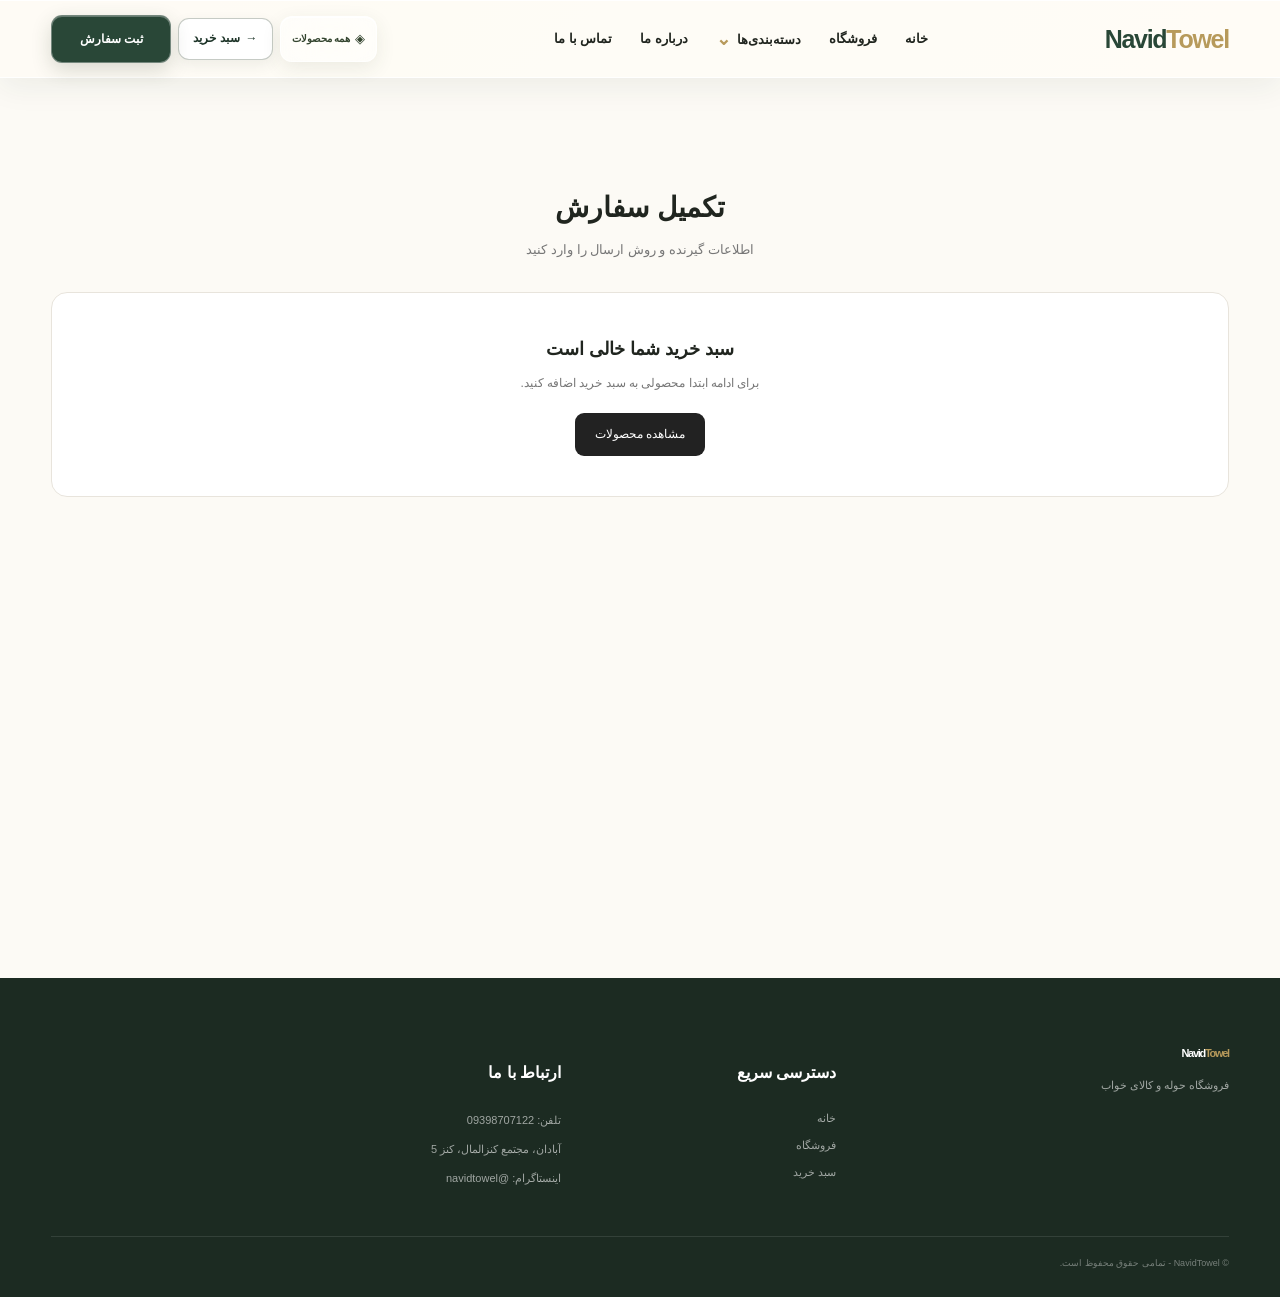
<file: checkout.html>
<!DOCTYPE html>
<html lang="fa" dir="rtl">
<head>
    <meta charset="UTF-8">
    <meta name="viewport" content="width=device-width, initial-scale=1.0">
    <meta name="referrer" content="no-referrer">
    <title>تکمیل سفارش | NavidTowel</title>
    <link rel="stylesheet" href="style.css">

<script>
    /* جلوگیری از باز شدن این صفحه داخل iframe سایت‌های دیگر (clickjacking) */
    if (window.top !== window.self) {
        try {
            window.top.location = window.self.location;
        } catch (error) {
            document.documentElement.style.display = "none";
        }
    }
</script>

<style>
    .checkout-page {
        min-height: 100vh;
        padding: 105px 0 120px;
        background: var(--cream-2);
    }

    .checkout-title {
        text-align: center;
        margin-bottom: 30px;
    }

    .checkout-title h1 {
        margin: 0 0 5px;
        font-size: 28px;
    }

    .checkout-title p {
        margin: 0;
        color: #777;
        font-size: 13px;
    }

    .checkout-layout {
        display: grid;
        grid-template-columns: minmax(0, 1.5fr) minmax(320px, .8fr);
        gap: 24px;
        align-items: start;
    }

    .checkout-card {
        background: #fff;
        border: 1px solid #e8e4dc;
        border-radius: 16px;
        padding: 25px;
    }

    .order-summary {
        position: sticky;
        top: 90px;
        background: var(--green-soft);
        border: 1px solid rgba(41, 71, 55, .18);
    }

    .checkout-card-title {
        display: flex;
        align-items: center;
        gap: 10px;
        margin-bottom: 22px;
        padding-bottom: 15px;
        border-bottom: 1px solid #eee;
    }

    .checkout-card-title .title-icon {
        width: 34px;
        height: 34px;
        border: 1px solid #222;
        border-radius: 50%;
        display: flex;
        align-items: center;
        justify-content: center;
        font-size: 16px;
        flex-shrink: 0;
    }

    .checkout-card-title h2 {
        margin: 0;
        font-size: 18px;
    }

    .form-grid {
        display: grid;
        grid-template-columns: 1fr 1fr;
        gap: 16px;
    }

    .form-group {
        display: flex;
        flex-direction: column;
        gap: 7px;
    }

    .form-group.full {
        grid-column: 1 / -1;
    }

    .form-group label {
        font-size: 13px;
        font-weight: 600;
        color: #333;
    }

    .required {
        color: #777;
    }

    .form-group input,
    .form-group select,
    .form-group textarea {
        width: 100%;
        box-sizing: border-box;
        border: 1px solid #ddd;
        border-radius: 10px;
        background: #fff;
        padding: 12px 13px;
        font-family: Tahoma, Arial, sans-serif;
        font-size: 13px;
        color: #222;
        outline: none;
        transition: .2s;
    }

    .form-group textarea {
        min-height: 95px;
        resize: vertical;
        line-height: 1.8;
    }

    .form-group input:focus,
    .form-group select:focus,
    .form-group textarea:focus {
        border-color: var(--green);
        box-shadow: 0 0 0 3px rgba(41, 71, 55, .06);
    }

    .field-help {
        color: #888;
        font-size: 10px;
        line-height: 1.7;
    }

    /* فیلد تله برای ربات‌ها (honeypot) — برای کاربر واقعی دیده نمی‌شود */

    .hp-field {
        position: absolute !important;
        left: -9999px !important;
        top: auto !important;
        width: 1px !important;
        height: 1px !important;
        opacity: 0 !important;
        overflow: hidden !important;
        pointer-events: none !important;
    }

    .shipping-section {
        margin-top: 28px;
    }

    .shipping-options {
        display: grid;
        gap: 11px;
    }

    .shipping-option {
        position: relative;
    }

    .shipping-option input {
        position: absolute;
        opacity: 0;
        pointer-events: none;
    }

    .shipping-label {
        display: flex;
        align-items: center;
        justify-content: space-between;
        gap: 15px;
        padding: 15px;
        border: 1px solid #ddd;
        border-radius: 12px;
        cursor: pointer;
        transition: .2s;
        background: #fff;
    }

    .shipping-label:hover {
        border-color: #aaa;
    }

    .shipping-option input:checked + .shipping-label {
        border-color: var(--green);
        box-shadow: 0 0 0 1px var(--green);
    }

    .shipping-option input:disabled + .shipping-label {
        opacity: .5;
        cursor: not-allowed;
        background: #f4f4f4;
    }

    .shipping-main {
        display: flex;
        align-items: center;
        gap: 11px;
    }

    .shipping-radio {
        width: 18px;
        height: 18px;
        border: 1px solid #999;
        border-radius: 50%;
        display: flex;
        align-items: center;
        justify-content: center;
        flex-shrink: 0;
    }

    .shipping-option input:checked + .shipping-label .shipping-radio::after {
        content: "";
        width: 8px;
        height: 8px;
        background: var(--green);
        border-radius: 50%;
    }

    .shipping-name {
        font-size: 13px;
        font-weight: 700;
    }

    .shipping-description {
        display: block;
        margin-top: 4px;
        color: #888;
        font-size: 11px;
        font-weight: normal;
    }

    .shipping-price {
        font-size: 12px;
        font-weight: 700;
        white-space: nowrap;
    }

    .disabled-badge {
        display: inline-block;
        margin-right: 6px;
        padding: 3px 7px;
        border-radius: 20px;
        background: #eee;
        color: #777;
        font-size: 9px;
    }

    /* کارت به کارت */

    .card-payment-box {
        display: none;
        margin-top: 13px;
        padding: 16px;
        border-radius: 14px;
        background: linear-gradient(135deg, #fff8dc, #f3df9b);
        border: 1px solid rgba(190, 150, 45, .45);
        box-shadow: 0 7px 20px rgba(170, 130, 20, .10);
    }

    .card-payment-box.active {
        display: block;
    }

    .card-payment-title {
        font-size: 13px;
        font-weight: 800;
        color: #624d12;
        margin-bottom: 13px;
    }

    .bank-card {
        position: relative;
        overflow: hidden;
        padding: 20px;
        min-height: 145px;
        border-radius: 17px;
        background:
            linear-gradient(
                135deg,
                #43543d 0%,
                #34452f 45%,
                #263722 100%
            );
        color: #fff;
        box-shadow:
            0 12px 28px rgba(41, 71, 55, .25),
            inset 0 1px 1px rgba(255,255,255,.18);
    }

    .bank-card::before {
        content: "";
        position: absolute;
        width: 180px;
        height: 180px;
        left: -80px;
        top: -100px;
        border-radius: 50%;
        background: rgba(255,255,255,.06);
    }

    .bank-card::after {
        content: "";
        position: absolute;
        width: 220px;
        height: 220px;
        right: -120px;
        bottom: -140px;
        border-radius: 50%;
        background: rgba(212,175,55,.10);
    }

    .bank-card-top {
        position: relative;
        z-index: 1;
        display: flex;
        justify-content: space-between;
        align-items: center;
        gap: 10px;
    }

    .bank-card-label {
        font-size: 9px;
        opacity: .72;
    }

    .bank-card-chip {
        width: 34px;
        height: 25px;
        border-radius: 6px;
        background:
            linear-gradient(
                135deg,
                #e5c867,
                #b79636
            );
        opacity: .95;
    }

    .bank-card-number {
        position: relative;
        z-index: 1;
        direction: ltr;
        text-align: center;
        font-size: 19px;
        font-weight: 800;
        letter-spacing: 2px;
        margin: 23px 0 18px;
        white-space: nowrap;
    }

    .bank-card-bottom {
        position: relative;
        z-index: 1;
        display: flex;
        justify-content: space-between;
        align-items: flex-end;
        gap: 12px;
    }

    .bank-card-owner-label {
        display: block;
        font-size: 8px;
        opacity: .62;
        margin-bottom: 3px;
    }

    .bank-card-owner {
        font-size: 11px;
        font-weight: 700;
    }

    .bank-card-brand {
        font-size: 10px;
        font-weight: 800;
        opacity: .8;
    }

    .payment-amount {
        display: flex;
        align-items: center;
        justify-content: space-between;
        gap: 10px;
        margin-top: 13px;
        padding: 12px;
        border-radius: 10px;
        background: rgba(255,255,255,.75);
        border: 1px solid rgba(180,145,50,.25);
    }

    .payment-amount span {
        font-size: 11px;
        color: #6b5a22;
    }

    .payment-amount strong {
        direction: ltr;
        color: #57450c;
        font-size: 16px;
    }

    .final-transfer-box {
        display: none;
        margin-top: 17px;
        padding: 14px;
        border-radius: 12px;
        background: #fff;
        border: 1px solid rgba(41,71,55,.18);
    }

    .final-transfer-box.active {
        display: block;
    }

    .final-transfer-label {
        display: block;
        margin-bottom: 8px;
        color: var(--green-dark);
        font-size: 12px;
        font-weight: 800;
    }

    .final-transfer-input {
        width: 100%;
        box-sizing: border-box;
        direction: ltr;
        text-align: center;
        letter-spacing: 2px;
        border: 1px solid #cfcfcf;
        border-radius: 9px;
        background: #fff;
        padding: 12px;
        color: #222;
        font-family: Tahoma, Arial, sans-serif;
        font-size: 15px;
        font-weight: 700;
        outline: none;
    }

    .final-transfer-input:focus {
        border-color: var(--green);
        box-shadow: 0 0 0 3px rgba(41,71,55,.08);
    }

    .final-transfer-help {
        margin-top: 6px;
        color: #888;
        font-size: 9px;
        text-align: center;
    }

    .final-transfer-button {
        width: 100%;
        border: 0;
        border-radius: 11px;
        padding: 13px;
        margin-top: 11px;
        background: var(--green);
        color: #fff;
        font-family: Tahoma, Arial, sans-serif;
        font-size: 13px;
        font-weight: 800;
        cursor: pointer;
    }

    .final-transfer-button:disabled {
        opacity: .5;
        cursor: not-allowed;
    }

    .payment-warning {
        margin-top: 13px;
        padding: 12px;
        border-radius: 10px;
        background: rgba(255,255,255,.72);
        border: 1px solid rgba(180,145,50,.25);
        color: #705c22;
        font-size: 11px;
        line-height: 1.9;
    }

    .payment-warning strong {
        color: #5d4807;
    }

    .payment-instagram {
        display: block;
        margin-top: 9px;
        color: #9a3d70;
        font-weight: 800;
        text-decoration: none;
        direction: ltr;
        text-align: center;
    }

    .confirm-transfer-btn {
        width: auto;
        min-width: 125px;
        border: 0;
        border-radius: 9px;
        padding: 9px 17px;
        margin-top: 13px;
        background: #c8a52e;
        color: #fff;
        font-family: Tahoma, Arial, sans-serif;
        font-size: 11px;
        font-weight: 800;
        cursor: pointer;
        transition: .2s;
        display: block;
        margin-right: auto;
        margin-left: auto;
    }

    .confirm-transfer-btn:hover {
        background: #ad8c1f;
    }

    .confirm-transfer-btn:disabled {
        opacity: .45;
        cursor: not-allowed;
    }

    .confirm-transfer-btn.confirmed {
        background: #3f8a50;
        cursor: pointer;
    }

    .transfer-confirmed-message {
        display: none;
        margin-top: 10px;
        padding: 10px 11px;
        border-radius: 9px;
        background: rgba(255,255,255,.78);
        color: #222;
        font-size: 10px;
        line-height: 2;
        text-align: center;
    }

    .transfer-confirmed-message.active {
        display: block;
    }

    .transfer-confirmed-message .attention {
        display: block;
        color: #c6282885;
        font-weight: 900;
        margin-bottom: 2px;
    }

    .transfer-confirmed-message .receipt-text {
        display: block;
        color: #222;
    }

    /* محصولات */

    .order-items {
        display: flex;
        flex-direction: column;
        gap: 13px;
        max-height: 350px;
        overflow-y: auto;
    }

    .checkout-product {
        display: flex;
        align-items: center;
        gap: 11px;
        padding-bottom: 13px;
        border-bottom: 1px solid rgba(41, 71, 55, .12);
    }

    .checkout-product:last-child {
        border-bottom: 0;
    }

    .checkout-product-image {
        width: 60px;
        height: 60px;
        border-radius: 9px;
        overflow: hidden;
        background: #f3f1ed;
        flex-shrink: 0;
    }

    .checkout-product-image img {
        width: 100%;
        height: 100%;
        object-fit: cover;
    }

    .checkout-product-info {
        min-width: 0;
        flex: 1;
    }

    .checkout-product-name {
        font-size: 12px;
        font-weight: 700;
        margin-bottom: 5px;
        white-space: nowrap;
        overflow: hidden;
        text-overflow: ellipsis;
    }

    .checkout-product-meta {
        display: flex;
        align-items: center;
        flex-wrap: wrap;
        gap: 4px;
        color: #888;
        font-size: 10px;
        line-height: 1.8;
    }

    .checkout-product-meta span {
        white-space: nowrap;
    }

    .checkout-product-meta .meta-separator {
        color: #aaa;
    }

    .checkout-product-price {
        font-size: 12px;
        font-weight: 700;
        white-space: nowrap;
    }

    /* خلاصه */

    .summary-lines {
        margin-top: 18px;
        padding-top: 17px;
        border-top: 1px solid rgba(41, 71, 55, .15);
    }

    .summary-line {
        display: flex;
        justify-content: space-between;
        align-items: center;
        gap: 15px;
        margin-bottom: 12px;
        font-size: 13px;
    }

    .summary-line span:first-child {
        color: #566158;
    }

    .summary-line span:last-child {
        font-weight: 600;
        color: var(--green-dark);
        text-align: left;
    }

    .summary-payment {
        padding: 10px 0;
        border-top: 1px dashed rgba(41, 71, 55, .18);
        border-bottom: 1px dashed rgba(41, 71, 55, .18);
    }

    .summary-total {
        display: flex;
        justify-content: space-between;
        align-items: center;
        gap: 15px;
        margin-top: 17px;
        padding-top: 17px;
        border-top: 1px solid rgba(41, 71, 55, .22);
    }

    .summary-total span:first-child {
        font-size: 14px;
        font-weight: 700;
        color: var(--green-dark);
    }

    .summary-total span:last-child {
        font-size: 18px;
        font-weight: 800;
        color: var(--green-dark);
    }

    .currency {
        font-size: 10px;
        color: #777;
        margin-right: 3px;
    }

    .payment-note {
        margin-top: 15px;
        padding: 11px 13px;
        background: rgba(255,255,255,.65);
        border: 1px solid rgba(41,71,55,.10);
        border-radius: 9px;
        color: #667067;
        font-size: 11px;
        line-height: 1.8;
    }

    .checkout-submit {
        width: 100%;
        border: 0;
        border-radius: 11px;
        padding: 14px;
        margin-top: 17px;
        background: var(--green);
        color: #fff;
        font-family: Tahoma, Arial, sans-serif;
        font-size: 14px;
        font-weight: 700;
        cursor: pointer;
        transition: .2s;
    }

    .checkout-submit:disabled {
        opacity: .45;
        cursor: not-allowed;
    }

    .checkout-submit.ready {
        box-shadow: 0 7px 18px rgba(41,71,55,.18);
    }

    /* هدر */

    body.checkout-page-body .header-actions .cart-btn.checkout-header-submit {
        width: auto !important;
        min-width: 120px !important;
        height: 42px !important;
        padding: 0 18px !important;
        border-radius: 11px !important;
        display: inline-flex !important;
        align-items: center !important;
        justify-content: center !important;
        background: var(--green) !important;
        color: #fff !important;
        border: 1px solid rgba(255,255,255,.35) !important;
        font-family: Tahoma, Arial, sans-serif !important;
        font-size: 12px !important;
        font-weight: 800 !important;
        cursor: pointer !important;
        white-space: nowrap !important;
    }

    body.checkout-page-body .header-actions .cart-btn.checkout-header-submit .cartCount {
        display: none !important;
    }

    /* دکمه‌ی «برگشت به سبد خرید» — سمت راستِ دکمه‌ی ثبت سفارش */

    body.checkout-page-body .header-actions .checkout-header-back {
        height: 42px !important;
        padding: 0 14px !important;
        border-radius: 11px !important;
        display: inline-flex !important;
        align-items: center !important;
        justify-content: center !important;
        gap: 6px !important;
        background: #fff !important;
        color: var(--green-dark, #34452f) !important;
        border: 1px solid rgba(52,69,47,.28) !important;
        font-family: Tahoma, Arial, sans-serif !important;
        font-size: 12px !important;
        font-weight: 800 !important;
        text-decoration: none !important;
        white-space: nowrap !important;
        cursor: pointer !important;
        box-shadow: 0 5px 14px rgba(52,69,47,.08) !important;
    }

    body.checkout-page-body .header-actions .checkout-header-back:hover {
        background: rgba(52,69,47,.06) !important;
    }

    /* پیام */

    .checkout-message {
        display: none;
        margin-top: 13px;
        padding: 13px;
        border-radius: 9px;
        background: #f4f4f4;
        color: #333;
        font-size: 11px;
        line-height: 1.8;
        text-align: center;
    }

    /* موفقیت */

    .checkout-success {
        display: none;
        text-align: center;
        padding: 35px 20px;
    }

    .success-icon {
        width: 65px;
        height: 65px;
        border: 2px solid var(--green);
        color: var(--green);
        border-radius: 50%;
        margin: 0 auto 18px;
        display: flex;
        align-items: center;
        justify-content: center;
        font-size: 28px;
    }

    .checkout-success h2 {
        margin: 0 0 8px;
        font-size: 21px;
    }

    .checkout-success p {
        margin: 0 0 20px;
        color: #777;
        font-size: 12px;
    }

    /* هشدار قرمز ارسال رسید */

    .success-warning {
        max-width: 420px;
        margin: 0 auto 20px;
        padding: 14px 16px;
        border-radius: 12px;
        background: #fdecea;
        border: 1px solid #f3b9b2;
        color: #250d0b;
        font-size: 12px;
        line-height: 2;
        text-align: center;
    }

    .success-warning strong {
        display: block;
        font-size: 13px;
        margin-bottom: 4px;
    }

    .success-warning-instagram {
        display: inline-flex;
        align-items: center;
        gap: 6px;
        margin-top: 8px;
        padding: 8px 16px;
        border-radius: 20px;
        background: #a12b2059;
        color: #fff;
        font-size: 11px;
        font-weight: 800;
        text-decoration: none;
    }

    .tracking-box {
        max-width: 330px;
        margin: 0 auto 20px;
        padding: 18px;
        border: 1px solid #ddd;
        border-radius: 12px;
        background: #fafafa;
    }

    .tracking-label {
        display: block;
        color: #777;
        font-size: 11px;
        margin-bottom: 7px;
    }

    .tracking-code-row {
        display: flex;
        align-items: center;
        justify-content: center;
        gap: 9px;
        direction: ltr;
    }

    .tracking-code {
        display: inline-block;
        direction: ltr;
        font-size: 24px;
        font-weight: 800;
        letter-spacing: 2px;
    }

    .copy-tracking-btn {
        border: 1px solid #d7d7d7;
        border-radius: 8px;
        padding: 7px 10px;
        background: #fff;
        color: #333;
        font-family: Tahoma, Arial, sans-serif;
        font-size: 10px;
        font-weight: 700;
        cursor: pointer;
    }

    .copy-tracking-btn.copied {
        border-color: var(--green);
        color: var(--green);
    }

    .success-actions {
        display: flex;
        justify-content: center;
        gap: 10px;
        flex-wrap: wrap;
    }

    .success-actions a {
        display: inline-block;
        padding: 11px 18px;
        border-radius: 9px;
        font-size: 12px;
        text-decoration: none;
    }

    .success-home {
        background: var(--green);
        color: #fff !important;
    }

    .success-shop {
        background: #eee;
        color: #222;
    }

    .checkout-empty {
        text-align: center;
        padding: 40px 20px;
    }

    .checkout-empty h2 {
        margin: 0 0 8px;
        font-size: 18px;
    }

    .checkout-empty p {
        margin: 0 0 18px;
        color: #777;
        font-size: 12px;
    }

    .checkout-empty a {
        display: inline-block;
        padding: 11px 20px;
        background: #222;
        color: #fff;
        border-radius: 9px;
        font-size: 12px;
    }

    @media (max-width: 850px) {
        .checkout-layout {
            grid-template-columns: 1fr;
        }

        .order-summary {
            position: static;
        }
    }

    @media (max-width: 600px) {
        .checkout-page {
            padding: 92px 0 100px;
        }

        .checkout-title {
            margin-bottom: 20px;
        }

        .checkout-title h1 {
            font-size: 23px;
        }

        .checkout-card {
            padding: 17px;
            border-radius: 13px;
        }

        .form-grid {
            grid-template-columns: 1fr;
            gap: 13px;
        }

        .form-group.full {
            grid-column: auto;
        }

        .checkout-card-title {
            margin-bottom: 18px;
        }

        .checkout-card-title h2 {
            font-size: 16px;
        }

        .bank-card-number {
            font-size: 16px;
            letter-spacing: 1px;
        }

        .summary-total span:last-child {
            font-size: 16px;
        }

        body.checkout-page-body .header-actions .cart-btn.checkout-header-submit {
            min-width: 92px !important;
            height: 39px !important;
            padding: 0 11px !important;
            font-size: 11px !important;
        }

        body.checkout-page-body .header-actions .checkout-header-back {
            height: 39px !important;
            padding: 0 9px !important;
            font-size: 10.5px !important;
            gap: 4px !important;
        }
    }

    @media (max-width: 380px) {
        body.checkout-page-body .header-actions .checkout-header-back .back-arrow {
            display: none !important;
        }
    }
    /* اصلاح اندازه و عرض صفحه چک‌اوت */
html {
    width: 100%;
    max-width: 100%;
    overflow-x: hidden;
}

body.checkout-page-body {
    width: 100%;
    max-width: 100%;
    overflow-x: hidden;
}

.checkout-page,
.checkout-page .container,
.checkout-layout,
.checkout-card {
    box-sizing: border-box;
    min-width: 0;
    max-width: 100%;
}

.checkout-layout {
    width: 100%;
    grid-template-columns: minmax(0, 1.5fr) minmax(0, .8fr);
}

/* جلوگیری از زوم خودکار Safari در موبایل */
@media (max-width: 850px) {
    .checkout-layout {
        grid-template-columns: minmax(0, 1fr);
        width: 100%;
    }

    .checkout-card {
        width: 100%;
    }

    .form-group input,
    .form-group select,
    .form-group textarea,
    .final-transfer-input {
        font-size: 16px !important;
    }
}

@media (max-width: 600px) {
    .checkout-page .container {
        width: 100%;
        max-width: 100%;
        padding-right: 12px;
        padding-left: 12px;
    }

    .checkout-card {
        padding: 15px;
    }

    .checkout-layout {
        gap: 15px;
    }

    .bank-card-number {
        font-size: 16px;
        letter-spacing: 1px;
    }
}
/* پیام خطای اختصاصی فیلدها */
.form-group .field-error {
    display: none;
    color: #d32f2f;
    font-size: 11px;
    line-height: 1.7;
    margin-top: 2px;
}

.form-group.has-error input,
.form-group.has-error select,
.form-group.has-error textarea {
    border-color: #d32f2f !important;
    box-shadow: 0 0 0 2px rgba(211, 47, 47, .08) !important;
}

.form-group.has-error .field-error {
    display: block;
}

.form-group input,
.form-group select,
.form-group textarea {
    scroll-margin-top: 120px;
}
</style>
</head>

<body class="home-page checkout-page-body">

<div id="siteMenu"></div>

<main class="checkout-page">

    <div class="container">

        <div class="checkout-title" id="checkoutTitle">
            <h1>تکمیل سفارش</h1>
            <p>اطلاعات گیرنده و روش ارسال را وارد کنید</p>
        </div>

        <div id="emptyCheckout"
             class="checkout-card checkout-empty"
             style="display:none;">

            <h2>سبد خرید شما خالی است</h2>

            <p>
                برای ادامه ابتدا محصولی به سبد خرید اضافه کنید.
            </p>

            <a href="shop.html">
                مشاهده محصولات
            </a>

        </div>

        <div id="checkoutContent"
             class="checkout-layout">

            <section class="checkout-card">

                <div class="checkout-card-title">
                    <div class="title-icon">i</div>
                    <h2>اطلاعات گیرنده</h2>
                </div>

                <form id="checkoutForm" novalidate>

                    <!-- فیلد تله برای ربات‌ها: کاربر واقعی هیچ‌وقت پرش نمی‌کند -->
                    <input
                        type="text"
                        id="hpField"
                        name="nt_hp_check"
                        class="hp-field"
                        tabindex="-1"
                        autocomplete="off"
                        aria-hidden="true"
                    >

                    <div class="form-grid">

                        <div class="form-group">
                            <label for="firstName">
                                نام <span class="required">*</span>
                            </label>

                            <input
                                type="text"
                                id="firstName"
                                name="firstName"
                                autocomplete="given-name"
                                placeholder="نام"
                                maxlength="40"
                                required
                            >
                        </div>

                        <div class="form-group">
                            <label for="lastName">
                                نام خانوادگی <span class="required">*</span>
                            </label>

                            <input
                                type="text"
                                id="lastName"
                                name="lastName"
                                autocomplete="family-name"
                                placeholder="نام خانوادگی"
                                maxlength="40"
                                required
                            >
                        </div>

                        <div class="form-group">
                            <label for="mobile">
                                شماره موبایل <span class="required">*</span>
                            </label>

                            <input
                                type="tel"
                                id="mobile"
                                name="mobile"
                                autocomplete="tel"
                                inputmode="numeric"
                                placeholder="مثلاً 09123456789"
                                maxlength="11"
                                required
                            >

                            <div class="field-help">
                                شماره موبایل را با اعداد وارد کنید.
                            </div>
                        </div>

                        <div class="form-group">
                            <label for="province">
                                استان <span class="required">*</span>
                            </label>

                            <select
                                id="province"
                                name="province"
                                required
                            >
                                <option value="">
                                    انتخاب استان
                                </option>

                                <option>آذربایجان شرقی</option>
                                <option>آذربایجان غربی</option>
                                <option>اردبیل</option>
                                <option>اصفهان</option>
                                <option>البرز</option>
                                <option>ایلام</option>
                                <option>بوشهر</option>
                                <option>تهران</option>
                                <option>چهارمحال و بختیاری</option>
                                <option>خراسان جنوبی</option>
                                <option>خراسان رضوی</option>
                                <option>خراسان شمالی</option>
                                <option>خوزستان</option>
                                <option>زنجان</option>
                                <option>سمنان</option>
                                <option>سیستان و بلوچستان</option>
                                <option>فارس</option>
                                <option>قزوین</option>
                                <option>قم</option>
                                <option>کردستان</option>
                                <option>کرمان</option>
                                <option>کرمانشاه</option>
                                <option>کهگیلویه و بویراحمد</option>
                                <option>گلستان</option>
                                <option>گیلان</option>
                                <option>لرستان</option>
                                <option>مازندران</option>
                                <option>مرکزی</option>
                                <option>هرمزگان</option>
                                <option>همدان</option>
                                <option>یزد</option>
                            </select>
                        </div>

                        <div class="form-group">
                            <label for="city">
                                شهر <span class="required">*</span>
                            </label>

                            <input
                                type="text"
                                id="city"
                                name="city"
                                placeholder="مثلاً آبادان"
                                maxlength="40"
                                required
                            >
                        </div>

                        <div class="form-group">
                            <label for="postalCode">
                                کد پستی <span class="required">*</span>
                            </label>

                            <input
                                type="text"
                                id="postalCode"
                                name="postalCode"
                                inputmode="numeric"
                                maxlength="10"
                                placeholder="کد پستی 10 رقمی"
                                required
                            >
                        </div>

                        <div class="form-group full">
                            <label for="address">
                                آدرس کامل <span class="required">*</span>
                            </label>

                            <textarea
                                id="address"
                                name="address"
                                autocomplete="street-address"
                                placeholder="استان، شهر، خیابان، کوچه، پلاک، واحد..."
                                maxlength="300"
                                required
                            ></textarea>
                        </div>

                        <div class="form-group full">
                            <label for="note">
                                توضیحات سفارش
                                <span style="color:#999;">
                                    (اختیاری)
                                </span>
                            </label>

                            <textarea
                                id="note"
                                name="note"
                                placeholder="اگر توضیحی درباره سفارش یا تحویل دارید بنویسید..."
                                maxlength="300"
                            ></textarea>
                        </div>

                    </div>

                    <!-- روش ارسال -->

                    <div class="shipping-section">

                        <div class="checkout-card-title">
                            <div class="title-icon">→</div>
                            <h2>روش ارسال</h2>
                        </div>

                        <div class="shipping-options">

                            <div class="shipping-option">

                                <input
                                    type="radio"
                                    id="shippingPost"
                                    name="shipping"
                                    value="پست"
                                    data-cost="0"
                                >

                                <label
                                    class="shipping-label"
                                    for="shippingPost"
                                >

                                    <div class="shipping-main">

                                        <span class="shipping-radio"></span>

                                        <div>

                                            <span class="shipping-name">
                                                پست
                                            </span>

                                            <span class="shipping-description">
                                                هزینه ارسال بر اساس مقصد محاسبه می‌شود
                                            </span>

                                        </div>

                                    </div>

                                    <span class="shipping-price">
                                        محاسبه بعدی
                                    </span>

                                </label>

                            </div>

                            <div class="shipping-option">

                                <input
                                    type="radio"
                                    id="shippingTipax"
                                    name="shipping"
                                    value="تیپاکس"
                                    data-cost="0"
                                >

                                <label
                                    class="shipping-label"
                                    for="shippingTipax"
                                >

                                    <div class="shipping-main">

                                        <span class="shipping-radio"></span>

                                        <div>

                                            <span class="shipping-name">
                                                تیپاکس
                                            </span>

                                            <span class="shipping-description">
                                                هزینه ارسال بر اساس مقصد محاسبه می‌شود
                                            </span>

                                        </div>

                                    </div>

                                    <span class="shipping-price">
                                        محاسبه بعدی
                                    </span>

                                </label>

                            </div>

                        </div>

                    </div>

                    <!-- روش پرداخت -->

                    <div class="shipping-section">

                        <div class="checkout-card-title">
                            <div class="title-icon">$</div>
                            <h2>روش پرداخت</h2>
                        </div>

                        <div class="shipping-options">

                            <div class="shipping-option">

                                <input
                                    type="radio"
                                    id="paymentCard"
                                    name="paymentMethod"
                                    value="کارت‌به‌کارت"
                                >

                                <label
                                    class="shipping-label"
                                    id="paymentCardLabel"
                                    for="paymentCard"
                                >

                                    <div class="shipping-main">

                                        <span class="shipping-radio"></span>

                                        <div>

                                            <span class="shipping-name">
                                                کارت‌به‌کارت
                                            </span>

                                            <span class="shipping-description">
                                                انتقال مستقیم به کارت فروشگاه
                                            </span>

                                        </div>

                                    </div>

                                </label>

                                <div
                                    id="cardPaymentBox"
                                    class="card-payment-box"
                                >

                                    <div class="card-payment-title">
                                        اطلاعات واریز
                                    </div>

                                    <div class="bank-card">

                                        <div class="bank-card-top">

                                            <div class="bank-card-label">
                                                NAVID TOWEL
                                            </div>

                                            <div class="bank-card-chip"></div>

                                        </div>

                                        <div
                                            id="cardNumber"
                                            class="bank-card-number"
                                        >
                                            0000 0000 0000 0000
                                        </div>

                                        <div class="bank-card-bottom">

                                            <div>

                                                <span class="bank-card-owner-label">
                                                    به نام
                                                </span>

                                                <div
                                                    id="cardOwner"
                                                    class="bank-card-owner"
                                                >
                                                    نام صاحب کارت
                                                </div>

                                            </div>

                                            <div class="bank-card-brand">
                                                کارت فروشگاه
                                            </div>

                                        </div>

                                    </div>

                                    <div class="payment-amount">

                                        <span>
                                            مبلغ قابل واریز
                                        </span>

                                        <strong id="cardPaymentAmount">
                                            0 ریال
                                        </strong>

                                    </div>


                                    <button
                                        type="button"
                                        id="confirmTransfer"
                                        class="confirm-transfer-btn"
                                    >
                                        واریز کردم
                                    </button>

                                    <div
                                        id="transferConfirmedMessage"
                                        class="transfer-confirmed-message"
                                    >

                                        <span class="attention">
                                            توجه
                                        </span>

                                        <span class="receipt-text">
                                            عکس رسید انتقال حتماً باید در اینستاگرام ارسال شود.
                                            بعد از بررسی انتقال شما، سفارش ثبت می‌شود.
                                        </span>

                                        <a
                                            class="payment-instagram"
                                            href="https://instagram.com/navidtowel"
                                            target="_blank"
                                            rel="noopener noreferrer"
                                        >
                                            ارسال رسید در Instagram
                                        </a>

                                    </div>

                                </div>

                            </div>

                            <div class="shipping-option">

                                <input
                                    type="radio"
                                    id="paymentGateway"
                                    name="paymentMethod"
                                    value="پرداخت آنلاین"
                                    disabled
                                >

                                <label
                                    class="shipping-label"
                                    for="paymentGateway"
                                >

                                    <div class="shipping-main">

                                        <span class="shipping-radio"></span>

                                        <div>

                                            <span class="shipping-name">

                                                پرداخت اینترنتی

                                                <span class="disabled-badge">
                                                    به‌زودی
                                                </span>

                                            </span>

                                            <span class="shipping-description">
                                                درگاه بانکی پس از اتصال فعال می‌شود
                                            </span>

                                        </div>

                                    </div>

                                </label>

                            </div>

                        </div>

                    </div>

                </form>

            </section>

            <!-- خلاصه سفارش -->

            <aside class="checkout-card order-summary">

                <div class="checkout-card-title">

                    <div class="title-icon">$</div>

                    <h2>
                        خلاصه سفارش
                    </h2>

                </div>

                <div
                    id="checkoutItems"
                    class="order-items"
                ></div>

                <div class="summary-lines">

                    <div class="summary-line">

                        <span>
                            جمع محصولات
                        </span>

                        <span id="checkoutSubtotal">
                            0 تومان
                        </span>

                    </div>

                    <div
                        class="summary-line"
                        id="discountRow"
                        style="display:none;"
                    >

                        <span>
                            تخفیف
                        </span>

                        <span id="checkoutDiscount">
                            0 تومان
                        </span>

                    </div>

                    <div class="summary-line">

                        <span>
                            هزینه ارسال
                        </span>

                        <span id="checkoutShipping">
                            انتخاب نشده
                        </span>

                    </div>

                    <div class="summary-line summary-payment">

                        <span>
                            روش پرداخت
                        </span>

                        <span id="summaryPaymentMethod">
                            انتخاب نشده
                        </span>

                    </div>

                    <div class="summary-total">

                        <span>
                            مبلغ قابل پرداخت
                        </span>

                        <span id="checkoutTotal">
                            0
                            <span class="currency">
                                تومان
                            </span>
                        </span>

                    </div>

                </div>

                <div
                    class="payment-note"
                    id="paymentNote"
                >
                    ابتدا روش ارسال و روش پرداخت را انتخاب کنید.
                </div>
                <div
                    id="finalTransferBox"
                    class="final-transfer-box"
                >
                    <label
                        class="final-transfer-label"
                        for="transferTrackingNumber"
                    >
                        شماره پیگیری واریز
                    </label>
                    <input
                        type="text"
                        id="transferTrackingNumber"
                        class="final-transfer-input"
                        inputmode="numeric"
                        maxlength="13"
                        autocomplete="off"
                        placeholder="10 تا 13 رقم"
                    >
                    <div class="final-transfer-help">
                        شماره پیگیری واریز را وارد کنید.
                    </div>
                    <button
                        type="button"
                        id="finalTransferButton"
                        class="final-transfer-button"
                        disabled
                    >
                        ثبت نهایی سفارش
                    </button>
                </div>

                <button
                    type="button"
                    class="checkout-submit"
                    id="submitOrder"
                    disabled
                >
                    ابتدا روش پرداخت را انتخاب کنید
                </button>

                <div
                    class="checkout-message"
                    id="checkoutMessage"
                ></div>

            </aside>

        </div>

        <!-- موفقیت -->

        <div
            id="successBox"
            class="checkout-card checkout-success"
        >

            <div class="success-icon">
                ✓
            </div>

            <h2>
                سفارش با موفقیت ثبت شد
            </h2>

            <p>
                اطلاعات سفارش دریافت شد.
            </p>

            <div class="success-warning">
                <strong>توجه</strong>
                حتماً شماره پیگیری و عکس رسید انتقال را در دایرکت
                اینستاگرام ما ارسال کنید.
                <br>
                <a
                    class="success-warning-instagram"
                    href="https://instagram.com/navidtowel"
                    target="_blank"
                    rel="noopener noreferrer"
                >
                    ارسال در Instagram
                </a>
            </div>

            <div class="tracking-box">

                <span class="tracking-label">
                    شماره پیگیری سفارش
                </span>
                <div class="tracking-code-row">
                    <span
                        id="trackingCode"
                        class="tracking-code"
                    ></span>
                    <button
                        type="button"
                        id="copyTrackingCode"
                        class="copy-tracking-btn"
                    >
                        کپی
                    </button>
                </div>

            </div>

            <div class="success-actions">

                <a
                    href="index.html"
                    class="success-home"
                >
                    صفحه اصلی
                </a>

                <a
                    href="shop.html"
                    class="success-shop"
                >
                    ادامه خرید
                </a>

            </div>

        </div>

    </div>

</main>

<footer class="footer">

    <div class="container">

        <div class="footer-grid">

            <div class="footer-brand">

                <a
                    href="index.html"
                    class="logo"
                >
                    Navid<span>Towel</span>
                </a>

                <p>
                    فروشگاه حوله و کالای خواب
                </p>

            </div>

            <div>

                <h4>
                    دسترسی سریع
                </h4>

                <a href="index.html">
                    خانه
                </a>

                <a href="shop.html">
                    فروشگاه
                </a>

                <a href="cart.html">
                    سبد خرید
                </a>

            </div>

            <div>

                <h4>
                    ارتباط با ما
                </h4>

                <p>
                    تلفن: 09398707122
                </p>

                <p>
                    آبادان، مجتمع کنزالمال، کنز 5
                </p>

                <p>
                    اینستاگرام: @navidtowel
                </p>

            </div>

        </div>

        <div class="footer-bottom">
            © NavidTowel - تمامی حقوق محفوظ است.
        </div>

    </div>

</footer>

<script src="products.js"></script>
<script src="menu.js"></script>
<script src="script.js"></script>

<script>

document.addEventListener("DOMContentLoaded", function () {

    /* =========================================================
       تنظیمات
    ========================================================= */

    const GOOGLE_SCRIPT_URL =
        "https://script.google.com/macros/s/AKfycbyyg20MikWIqNtE5KKuQrczOMT_qp9B5gwqaBc7FbZsRcH8Ymje80ee202ymZhpFORf1w/exec";

    const GATEWAY_URL = "";

    const CARD_NUMBER = "0000000000000000";
    const CARD_OWNER = "نام صاحب کارت";

    const CART_KEY = "navidTowelCart";
    const CHECKOUT_KEY = "navidTowelCheckout";

    /*
      قیمت‌ها تو products.js به «هزار تومان» وارد می‌شن:
      عدد 1260 یعنی 1,260,000 تومان.
      ریال = تومان × 10 (فقط برای کارت‌به‌کارت/درگاه).
    */
    const PRICE_UNIT = 1000;
    const RIAL_PER_TOMAN = 10;

    /*
      محافظ دوران مهاجرت: اگه یه محصول هنوز با قیمت کامل (به تومان،
      مثلاً 890000) تو products.js مونده باشه، عدد بزرگ‌تر از این حد رو
      «قیمت قدیمی به تومان» حساب می‌کنیم و دوباره × 1000 نمی‌کنیم.
    */
    const LEGACY_PRICE_LIMIT = 50000;

    const MAX_QTY = 20;
    const MAX_URL_LENGTH = 7000;
    const SEND_TIMEOUT_MS = 20000;
    const MIN_SUBMIT_GAP_MS = 4000;

    /* =========================================================
       المان‌ها
    ========================================================= */

    const checkoutTitle = document.getElementById("checkoutTitle");
    const emptyCheckout = document.getElementById("emptyCheckout");
    const checkoutContent = document.getElementById("checkoutContent");
    const successBox = document.getElementById("successBox");
    const message = document.getElementById("checkoutMessage");
    const submitButton = document.getElementById("submitOrder");
    const cardPaymentBox = document.getElementById("cardPaymentBox");
    const paymentCard = document.getElementById("paymentCard");
    const paymentGateway = document.getElementById("paymentGateway");
    const confirmTransfer = document.getElementById("confirmTransfer");
    const transferTrackingNumber = document.getElementById("transferTrackingNumber");
    const finalTransferBox = document.getElementById("finalTransferBox");
    const finalTransferButton = document.getElementById("finalTransferButton");
    const copyTrackingCodeButton = document.getElementById("copyTrackingCode");
    const hpField = document.getElementById("hpField");

    let cart = [];
    let transferConfirmed = false;
    let paymentConfirmInProgress = false;
    let finalSaveInProgress = false;
    let paymentDraft = null;
    let lastSubmitAt = 0;

    const requestId = createRequestId();

    function createRequestId() {
        try {
            if (window.crypto && window.crypto.randomUUID) {
                return window.crypto.randomUUID();
            }
        } catch (error) {}
        return "r" + Date.now().toString(36) + Math.random().toString(36).slice(2, 10);
    }

    /* =========================================================
       هدر: «ثبت سفارش» + «برگشت به سبد خرید» (سمت راستش)
    ========================================================= */

    function setupCheckoutHeader() {
        const oldButton = document.querySelector(".header-actions .cart-btn");
        if (!oldButton) return;
        if (oldButton.classList.contains("checkout-header-submit")) return;

        const newButton = document.createElement("button");
        newButton.type = "button";
        newButton.className = oldButton.className + " checkout-header-submit";
        newButton.innerHTML = "ثبت سفارش";
        oldButton.replaceWith(newButton);

        const backLink = document.createElement("a");
        backLink.href = "cart.html";
        backLink.className = "checkout-header-back";
        backLink.setAttribute("aria-label", "بازگشت به سبد خرید");
        backLink.innerHTML =
            '<span class="back-arrow">→</span><span class="back-text">سبد خرید</span>';

        /* در صفحه‌ی راست‌به‌چپ، عنصرِ قبلی سمت راست قرار می‌گیره */
        newButton.parentNode.insertBefore(backLink, newButton);

        newButton.addEventListener("click", function () {
            const payment = document.querySelector('input[name="paymentMethod"]:checked');

            if (!payment) {
                showMessage("ابتدا روش پرداخت را انتخاب کنید.");
                return;
            }

            if (paymentCard.checked && !transferConfirmed) {
                cardPaymentBox.scrollIntoView({ behavior: "smooth", block: "center" });
                showMessage("ابتدا مبلغ را واریز کنید و روی «واریز کردم» بزنید.");
                return;
            }

            const target = paymentCard.checked ? finalTransferButton : submitButton;
            target.scrollIntoView({ behavior: "smooth", block: "center" });

            setTimeout(function () {
                if (!target.disabled) target.click();
            }, 350);
        });
    }

    function hideHeaderButtons() {
        document
            .querySelectorAll(".checkout-header-submit, .checkout-header-back")
            .forEach(function (element) {
                element.style.display = "none";
            });
    }

    setupCheckoutHeader();

    /* درگاه */

    if (GATEWAY_URL.trim() !== "") {
        paymentGateway.disabled = false;
        const badge = paymentGateway.closest(".shipping-option").querySelector(".disabled-badge");
        if (badge) badge.textContent = "فعال";
    }

    /* =========================================================
       ابزارهای عمومی
    ========================================================= */

    function normalizeDigits(value) {
        return String(value || "")
            .replace(/[۰-۹]/g, function (digit) { return String("۰۱۲۳۴۵۶۷۸۹".indexOf(digit)); })
            .replace(/[٠-٩]/g, function (digit) { return String("٠١٢٣٤٥٦٧٨٩".indexOf(digit)); });
    }

    function parseNumber(value) {
        if (typeof value === "number" && Number.isFinite(value)) return value;
        const cleaned = normalizeDigits(value)
            .replace(/[,\u066C\s تومانریال]/g, "")
            .replace(/[^\d.-]/g, "");
        const number = Number(cleaned);
        return Number.isFinite(number) ? number : 0;
    }

    function formatPrice(number) {
        return parseNumber(number).toLocaleString("en-US");
    }

    /* مبلغ به ریال: برای نمایش کنار کارت‌به‌کارت و (در آینده) درگاه */
    function formatRial(toman) {
        return (parseNumber(toman) * RIAL_PER_TOMAN).toLocaleString("en-US") + " ریال";
    }

    function escapeHtml(value) {
        return String(value == null ? "" : value)
            .replace(/&/g, "&amp;")
            .replace(/</g, "&lt;")
            .replace(/>/g, "&gt;")
            .replace(/"/g, "&quot;")
            .replace(/'/g, "&#39;");
    }

    /* پاک‌سازی متن ورودی قبل از ارسال */
    function sanitizeText(value, max, multiline) {
        let text = String(value == null ? "" : value).replace(/\r\n?/g, "\n");

        /* کاراکترهای کنترلی و کاراکترهای جعل جهت متن (bidi override) */
        text = text.replace(/[\u0000-\u0008\u000B\u000C\u000E-\u001F\u007F\u202A-\u202E\u2066-\u2069]/g, "");
        text = text.replace(/[<>]/g, "");

        if (multiline) {
            text = text.replace(/[ \t]+/g, " ").replace(/\n{3,}/g, "\n\n");
        } else {
            text = text.replace(/\s+/g, " ");
        }

        return text.trim().slice(0, max);
    }

    function normalizeLabel(value) {
        return String(value || "")
            .trim()
            .replace(/ي/g, "ی")
            .replace(/ك/g, "ک")
            .replace(/\s+/g, "")
            .toLowerCase();
    }

    document.querySelectorAll("input, textarea").forEach(function (field) {
        field.addEventListener("input", function () {
            const oldValue = this.value;
            const newValue = normalizeDigits(oldValue);
            if (oldValue !== newValue) this.value = newValue;
        });
    });

    /* =========================================================
       محصولات و قیمت (فقط از روی کاتالوگ سایت، نه از سبد)
    ========================================================= */

    function getProductsArray() {
        const possibleArrays = [];
        try { if (typeof products !== "undefined" && Array.isArray(products)) possibleArrays.push(products); } catch (error) {}
        try { if (typeof productList !== "undefined" && Array.isArray(productList)) possibleArrays.push(productList); } catch (error) {}
        try { if (typeof allProducts !== "undefined" && Array.isArray(allProducts)) possibleArrays.push(allProducts); } catch (error) {}
        if (Array.isArray(window.products)) possibleArrays.push(window.products);
        if (Array.isArray(window.productList)) possibleArrays.push(window.productList);
        if (Array.isArray(window.allProducts)) possibleArrays.push(window.allProducts);
        return possibleArrays.length ? possibleArrays[0] : [];
    }

    const catalogProducts = getProductsArray();

    function findProduct(item) {
        const itemIds = [item?.id, item?.productId, item?.productID, item?.product_id]
            .filter(function (id) { return id != null; })
            .map(function (id) { return String(id); });

        const product = catalogProducts.find(function (product) {
            const productId = product?.id != null ? String(product.id) : "";
            return itemIds.includes(productId);
        });

        return product || null;
    }

    function firstPositive(values) {
        for (let index = 0; index < values.length; index++) {
            const number = parseNumber(values[index]);
            if (number > 0) return number;
        }
        return 0;
    }

    /* «هزار تومان» → تومان (با محافظ قیمت‌های قدیمیِ کامل) */
    function unitToToman(raw) {
        const number = parseNumber(raw);
        if (number <= 0) return 0;
        return number > LEGACY_PRICE_LIMIT ? number : number * PRICE_UNIT;
    }

    function getItemPrice(item) {
        const product = findProduct(item);
        if (!product) return 0;
        return unitToToman(firstPositive([
            product.price, product.salePrice, product.currentPrice, product.finalPrice
        ]));
    }

    function getItemOldPrice(item) {
        const product = findProduct(item);
        if (!product) return 0;
        return unitToToman(firstPositive([
            product.oldPrice, product.previousPrice, product.compareAtPrice
        ]));
    }

    function getItemImage(item) {
        const product = findProduct(item);
        if (product?.image) return product.image;
        if (Array.isArray(product?.images) && product.images.length) return product.images[0];
        return "";
    }

    function getItemName(item) {
        const product = findProduct(item);
        return product?.name || item?.name || item?.title || "محصول";
    }

    function getVariantValue(item, keys) {
        for (let index = 0; index < keys.length; index++) {
            const value = item?.[keys[index]];
            if (value != null && value !== "") {
                if (typeof value === "object") return value.name || value.title || "";
                return String(value);
            }
        }
        return "";
    }

    /*
      سبد خرید تو مرورگر کاربره و قابل دستکاریه؛ پس قبل از هر چیز
      از روی کاتالوگ سایت دوباره‌سازیش می‌کنیم: محصولِ ناموجود/غیرفعال/
      بدون‌قیمت حذف می‌شه، رنگ باید واقعاً مال همون محصول باشه، تعداد
      بین 1 تا سقف مجاز و حداکثر به اندازه‌ی موجودی.
    */
    function sanitizeCart(rawCart) {
        const result = [];
        let dropped = 0;
        let adjusted = false;

        (Array.isArray(rawCart) ? rawCart : []).forEach(function (item) {
            const product = findProduct(item);

            if (!product || product.active === false || getItemPrice(item) <= 0) {
                dropped++;
                return;
            }

            let color = "";
            let stock = NaN;

            const productColors = Array.isArray(product.colors) ? product.colors : [];

            if (productColors.length) {
                const wanted = normalizeLabel(
                    getVariantValue(item, ["color", "colorName", "selectedColor", "variantColor"])
                );

                const match = productColors.find(function (candidate) {
                    return normalizeLabel(candidate && candidate.name) === wanted;
                });

                if (!match) {
                    dropped++;
                    return;
                }

                color = String(match.name);
                stock = Number(match.stock);
            }

            let quantity = Math.floor(parseNumber(item?.quantity));
            if (!(quantity >= 1)) quantity = 1;
            if (quantity > MAX_QTY) {
                quantity = MAX_QTY;
                adjusted = true;
            }

            if (Number.isFinite(stock)) {
                if (stock <= 0) {
                    dropped++;
                    return;
                }
                if (quantity > stock) {
                    quantity = stock;
                    adjusted = true;
                }
            }

            const size = sanitizeText(
                getVariantValue(item, ["size", "sizeName", "selectedSize", "variantSize"]),
                30,
                false
            );

            result.push(Object.assign({}, item, {
                id: product.id,
                name: product.name,
                color: color || null,
                size: size || "Free Size",
                quantity: quantity
            }));
        });

        return { items: result, dropped: dropped, adjusted: adjusted };
    }

    function calculateTotals() {
        let subtotal = 0;
        let oldTotal = 0;

        cart.forEach(function (item) {
            const quantity = Math.max(1, parseNumber(item?.quantity));
            const price = getItemPrice(item);
            const oldPrice = getItemOldPrice(item);
            subtotal += price * quantity;
            oldTotal += (oldPrice > price ? oldPrice : price) * quantity;
        });

        const discount = Math.max(0, oldTotal - subtotal);
        const shippingInput = document.querySelector('input[name="shipping"]:checked');
        const shippingCost = shippingInput ? parseNumber(shippingInput.dataset.cost) : 0;

        return { subtotal, oldTotal, discount, shippingCost, total: subtotal + shippingCost };
    }

    function renderItems() {
        const container = document.getElementById("checkoutItems");
        container.innerHTML = "";

        cart.forEach(function (item) {
            const quantity = Math.max(1, parseNumber(item?.quantity));
            const price = getItemPrice(item);
            const image = getItemImage(item);
            const name = getItemName(item);
            const color = getVariantValue(item, ["color", "colorName", "selectedColor", "variantColor"]);
            const size = getVariantValue(item, ["size", "sizeName", "selectedSize", "variantSize"]);

            const element = document.createElement("div");
            element.className = "checkout-product";

            const imageHTML = image
                ? '<img src="' + escapeHtml(image) + '" alt="">'
                : '<div style="width:100%;height:100%;display:flex;align-items:center;justify-content:center;">□</div>';

            let metaHTML = '<span>تعداد: ' + quantity.toLocaleString("en-US") + "</span>";
            if (color) metaHTML += '<span class="meta-separator">•</span><span>رنگ: ' + escapeHtml(color) + "</span>";
            if (size) metaHTML += '<span class="meta-separator">•</span><span>سایز: ' + escapeHtml(size) + "</span>";

            element.innerHTML =
                '<div class="checkout-product-image">' + imageHTML + '</div>' +
                '<div class="checkout-product-info">' +
                    '<div class="checkout-product-name">' + escapeHtml(name) + '</div>' +
                    '<div class="checkout-product-meta">' + metaHTML + '</div>' +
                '</div>' +
                '<div class="checkout-product-price">' + formatPrice(price * quantity) + " تومان" + '</div>';

            container.appendChild(element);
        });
    }

    function updateSummary() {
        const totals = calculateTotals();

        document.getElementById("checkoutSubtotal").textContent = formatPrice(totals.subtotal) + " تومان";

        const discountRow = document.getElementById("discountRow");
        if (totals.discount > 0) {
            discountRow.style.display = "flex";
            document.getElementById("checkoutDiscount").textContent = formatPrice(totals.discount) + " تومان";
        } else {
            discountRow.style.display = "none";
        }

        const shippingInput = document.querySelector('input[name="shipping"]:checked');
        document.getElementById("checkoutShipping").textContent = shippingInput
            ? (totals.shippingCost > 0 ? formatPrice(totals.shippingCost) + " تومان" : "رایگان")
            : "انتخاب نشده";

        const payment = document.querySelector('input[name="paymentMethod"]:checked');
        document.getElementById("summaryPaymentMethod").textContent = payment ? payment.value : "انتخاب نشده";

        document.getElementById("checkoutTotal").innerHTML =
            formatPrice(totals.total) + ' <span class="currency">تومان</span>';

        /* فقط مبلغ واریز کارت‌به‌کارت به ریال نمایش داده می‌شه */
        document.getElementById("cardPaymentAmount").textContent = formatRial(totals.total);
    }

    function updateCardInformation() {
        const cleanCard = normalizeDigits(CARD_NUMBER).replace(/\D/g, "");
        const formattedCard = cleanCard.length === 16
            ? cleanCard.replace(/(\d{4})(?=\d)/g, "$1 ")
            : cleanCard;

        document.getElementById("cardNumber").textContent = formattedCard;
        document.getElementById("cardOwner").textContent = CARD_OWNER;
    }

    /* =========================================================
       پیام
    ========================================================= */

    function showMessage(text) {
        message.style.display = "block";
        message.textContent = text;
        message.scrollIntoView({ behavior: "smooth", block: "nearest" });
    }

    function hideMessage() {
        message.style.display = "none";
        message.textContent = "";
    }

    /* =========================================================
       اگر محصولات لود نشدن: سبد کاربر رو دست نمی‌زنیم
    ========================================================= */

    if (!catalogProducts.length) {
        emptyCheckout.querySelector("h2").textContent = "خطا در بارگذاری محصولات";
        emptyCheckout.querySelector("p").textContent =
            "لطفاً صفحه را دوباره بارگذاری کنید. اطلاعات سبد خرید شما پاک نشده است.";
        emptyCheckout.style.display = "block";
        checkoutContent.style.display = "none";
        return;
    }

    /* =========================================================
       سبد خرید (بعد از پاک‌سازی)
    ========================================================= */

    let rawCart = [];

    try {
        rawCart = JSON.parse(localStorage.getItem(CART_KEY)) || [];
    } catch (error) {
        rawCart = [];
    }

    const sanitized = sanitizeCart(rawCart);
    cart = sanitized.items;

    if (JSON.stringify(rawCart) !== JSON.stringify(cart)) {
        try {
            localStorage.setItem(CART_KEY, JSON.stringify(cart));
        } catch (error) {}
    }

    if (!cart.length) {
        emptyCheckout.style.display = "block";
        checkoutContent.style.display = "none";
        return;
    }

    /* =========================================================
       نمایش مرحله‌ی پرداخت
    ========================================================= */

    function getTransferNumber() {
        return normalizeDigits(transferTrackingNumber.value).replace(/\D/g, "");
    }

    function isValidTransferTracking() {
        return /^\d{10,13}$/.test(getTransferNumber());
    }

    function updateFinalTransferButton() {
        if (!finalTransferButton) return;
        finalTransferButton.disabled = !isValidTransferTracking() || finalSaveInProgress;
    }

    transferTrackingNumber.addEventListener("input", function () {
        const normalized = normalizeDigits(this.value).replace(/\D/g, "");
        this.value = normalized.slice(0, 13);
        updateFinalTransferButton();
        saveCheckoutData();
    });

    function resetTransferConfirmation() {
        transferConfirmed = false;
        paymentDraft = null;

        finalTransferBox.classList.remove("active");
        finalTransferButton.disabled = true;
        finalTransferButton.textContent = "ثبت نهایی سفارش";

        submitButton.style.display = "block";

        confirmTransfer.style.display = "block";
        confirmTransfer.disabled = false;
        confirmTransfer.classList.remove("confirmed");
        confirmTransfer.textContent = "واریز کردم";

        transferTrackingNumber.value = "";
    }

    function showFinalTransferStep() {
        transferConfirmed = true;

        confirmTransfer.style.display = "none";
        submitButton.style.display = "none";
        finalTransferBox.classList.add("active");

        updateFinalTransferButton();

        setTimeout(function () {
            finalTransferBox.scrollIntoView({ behavior: "smooth", block: "center" });
            setTimeout(function () { transferTrackingNumber.focus(); }, 450);
        }, 50);
    }

    function updatePaymentUI() {
        const payment = document.querySelector('input[name="paymentMethod"]:checked');
        const isCard = payment && payment.value === "کارت‌به‌کارت";
        const isGateway = payment && payment.value === "پرداخت آنلاین";

        if (isCard) {
            cardPaymentBox.classList.add("active");
        } else {
            cardPaymentBox.classList.remove("active");
            resetTransferConfirmation();
        }

        if (!payment) {
            submitButton.disabled = true;
            submitButton.classList.remove("ready");
            submitButton.textContent = "ابتدا روش پرداخت را انتخاب کنید";
            document.getElementById("paymentNote").textContent =
                "ابتدا روش ارسال و روش پرداخت را انتخاب کنید.";
        } else if (isCard) {
            submitButton.disabled = false;
            submitButton.classList.add("ready");
            submitButton.style.display = transferConfirmed ? "none" : "block";

            finalTransferBox.classList.toggle("active", transferConfirmed);
            confirmTransfer.style.display = transferConfirmed ? "none" : "block";

            document.getElementById("paymentNote").textContent = transferConfirmed
                ? "شماره پیگیری واریز را وارد کنید و ثبت نهایی سفارش را بزنید."
                : "مبلغ نمایش داده شده را واریز کنید و سپس «واریز کردم» را بزنید.";
        } else if (isGateway) {
            submitButton.disabled = false;
            submitButton.classList.add("ready");
            submitButton.textContent = "پرداخت اینترنتی";
            document.getElementById("paymentNote").textContent =
                "پس از اتصال درگاه، پرداخت اینترنتی فعال خواهد شد.";
        }

        updateSummary();
    }

    /* انتخاب پرداخت */

    document.querySelectorAll('input[name="paymentMethod"]').forEach(function (input) {
        input.addEventListener("change", function () {
            if (this.value === "کارت‌به‌کارت") {
                cardPaymentBox.classList.add("active");
            }
            resetTransferConfirmation();
            updatePaymentUI();

            if (this.value === "پرداخت آنلاین" && GATEWAY_URL.trim() !== "") {
                window.location.href = GATEWAY_URL;
            }
        });
    });

    document.getElementById("paymentCardLabel").addEventListener("click", function () {
        if (paymentCard.checked) {
            setTimeout(function () { cardPaymentBox.classList.add("active"); }, 20);
        }
    });

    document.querySelectorAll('input[name="shipping"]').forEach(function (input) {
        input.addEventListener("change", function () {
            updateSummary();
            saveCheckoutData();
        });
    });

    /* =========================================================
       ذخیره/بازیابی اطلاعات فرم
    ========================================================= */

    function saveCheckoutData() {
        const data = {
            firstName: document.getElementById("firstName").value.trim(),
            lastName: document.getElementById("lastName").value.trim(),
            mobile: normalizeDigits(document.getElementById("mobile").value.trim()),
            province: document.getElementById("province").value,
            city: document.getElementById("city").value.trim(),
            postalCode: normalizeDigits(document.getElementById("postalCode").value.trim()),
            address: document.getElementById("address").value.trim(),
            note: document.getElementById("note").value.trim(),
            shipping: document.querySelector('input[name="shipping"]:checked')?.value || "",
            paymentMethod: document.querySelector('input[name="paymentMethod"]:checked')?.value || ""
        };

        localStorage.setItem(CHECKOUT_KEY, JSON.stringify(data));
        return data;
    }

    function loadCheckoutData() {
        let saved = null;
        try {
            saved = JSON.parse(localStorage.getItem(CHECKOUT_KEY));
        } catch (error) {
            saved = null;
        }
        if (!saved) return;

        document.getElementById("firstName").value = saved.firstName || "";
        document.getElementById("lastName").value = saved.lastName || "";
        document.getElementById("mobile").value = normalizeDigits(saved.mobile || "");
        document.getElementById("province").value = saved.province || "";
        document.getElementById("city").value = saved.city || "";
        document.getElementById("postalCode").value = normalizeDigits(saved.postalCode || "");
        document.getElementById("address").value = saved.address || "";
        document.getElementById("note").value = saved.note || "";

        updateSummary();
    }

    document.getElementById("checkoutForm").addEventListener("input", function () {
        saveCheckoutData();
    });

    document.getElementById("checkoutForm").addEventListener("change", function () {
        saveCheckoutData();
        updateSummary();
    });

    /* =========================================================
       ساخت داده‌ی ارسالی
    ========================================================= */

    /* محصولات برای شیت (قیمت‌ها به تومانِ کامل) */

    function createProductsText() {
        const list = [];

        cart.forEach(function (item) {
            const name = getItemName(item);
            const quantity = Math.max(1, parseNumber(item?.quantity));
            const price = getItemPrice(item);
            const color = getVariantValue(item, ["color", "colorName", "selectedColor", "variantColor"]);
            const size = getVariantValue(item, ["size", "sizeName", "selectedSize", "variantSize"]);

            let line = name + " × " + quantity.toLocaleString("en-US");
            if (color) line += " | رنگ: " + color;
            if (size) line += " | سایز: " + size;
            line += " = " + formatPrice(price * quantity) + " تومان";

            list.push(line);
        });

        return list.join("\n");
    }

    /*
      فهرست خامِ اقلام (شناسه/تعداد/رنگ/سایز). سرور می‌تونه با همین،
      قیمت‌ها رو از روی کاتالوگ خودش دوباره حساب کنه و به مبلغ
      ارسالی از مرورگر اعتماد نکنه.
    */
    function buildItemsPayload() {
        return JSON.stringify(cart.map(function (item) {
            return {
                id: item.id,
                q: Math.max(1, Math.floor(parseNumber(item.quantity))),
                c: getVariantValue(item, ["color", "colorName", "selectedColor", "variantColor"]),
                s: getVariantValue(item, ["size", "sizeName", "selectedSize", "variantSize"])
            };
        }));
    }

    function buildFormFields() {
        const data = saveCheckoutData();
        const totals = calculateTotals();

        return {
            firstName: sanitizeText(data.firstName, 40, false),
            lastName: sanitizeText(data.lastName, 40, false),
            mobile: normalizeDigits(data.mobile).replace(/\D/g, "").slice(0, 11),
            province: sanitizeText(data.province, 40, false),
            city: sanitizeText(data.city, 40, false),
            postalCode: normalizeDigits(data.postalCode).replace(/\D/g, "").slice(0, 10),
            address: sanitizeText(data.address, 300, true),
            note: sanitizeText(data.note, 300, true),
            shipping: sanitizeText(data.shipping, 20, false),
            shippingCost: totals.shippingCost,
            paymentMethod: sanitizeText(data.paymentMethod, 30, false),
            products: createProductsText(),
            items: buildItemsPayload(),
            total: totals.total,
            totalRial: totals.total * RIAL_PER_TOMAN
        };
    }

    /* =========================================================
       ارسال به سرور (JSONP) با تلاش مجدد
    ========================================================= */

    function sleep(ms) {
        return new Promise(function (resolve) { setTimeout(resolve, ms); });
    }

    function sendOrderToGoogle(fields, stage, transferTrackingValue) {
        return new Promise(function (resolve, reject) {
            const callbackName =
                "navidTowelCallback_" + Date.now() + "_" + Math.floor(Math.random() * 100000);

            let finished = false;
            let script = null;

            const timeout = setTimeout(function () {
                if (finished) return;
                finished = true;
                cleanup();
                reject(new Error("پاسخی از سرور دریافت نشد."));
            }, SEND_TIMEOUT_MS);

            /* جواب دیرهنگام نباید خطای جاوااسکریپت بده؛ تابع خالی جاش می‌مونه */
            function cleanup() {
                clearTimeout(timeout);
                window[callbackName] = function () {};
                if (script && script.parentNode) script.parentNode.removeChild(script);
            }

            window[callbackName] = function (response) {
                if (finished) return;
                finished = true;
                cleanup();

                if (response && response.ok) {
                    resolve(response);
                } else {
                    const serverError = new Error(
                        (response && response.error) || "ثبت سفارش انجام نشد."
                    );
                    serverError.permanent = true;
                    reject(serverError);
                }
            };

            const params = new URLSearchParams();
            params.set("callback", callbackName);
            params.set("stage", stage);
            params.set("requestId", requestId);
            params.set("firstName", fields.firstName || "");
            params.set("lastName", fields.lastName || "");
            params.set("mobile", fields.mobile || "");
            params.set("province", fields.province || "");
            params.set("city", fields.city || "");
            params.set("postalCode", fields.postalCode || "");
            params.set("address", fields.address || "");
            params.set("shipping", fields.shipping || "");
            params.set("shippingCost", String(fields.shippingCost || 0));
            params.set("paymentMethod", fields.paymentMethod || "");
            params.set("note", fields.note || "");
            params.set("products", fields.products || "");
            params.set("items", fields.items || "[]");
            params.set("total", String(fields.total || 0));
            params.set("totalRial", String(fields.totalRial || 0));
            params.set("transferTrackingNumber", transferTrackingValue || "");

            const url = GOOGLE_SCRIPT_URL + "?" + params.toString();

            if (url.length > MAX_URL_LENGTH) {
                finished = true;
                cleanup();
                const tooLong = new Error(
                    "اطلاعات سفارش بیش از حد طولانی است. لطفاً آدرس یا توضیحات را کوتاه‌تر کنید."
                );
                tooLong.permanent = true;
                reject(tooLong);
                return;
            }

            script = document.createElement("script");
            script.async = true;
            script.src = url;

            script.onerror = function () {
                if (finished) return;
                finished = true;
                cleanup();
                reject(new Error("ارتباط با سرور برقرار نشد."));
            };

            document.body.appendChild(script);
        });
    }

    /*
      خطاهای شبکه/تایم‌اوت تا ۳ بار تکرار می‌شن (تکرار امنه: سرور با
      «اثر انگشت» سفارش، ردیف تکراری نمی‌سازه و تلگرام رو دوباره
      نمی‌فرسته). خطای سرور (مثل اعتبارسنجی) تکرار نمی‌شه.
    */
    async function sendWithRetry(fields, stage, transferTrackingValue) {
        if (navigator.onLine === false) {
            throw new Error("اینترنت شما قطع است. اتصال را بررسی کنید و دوباره امتحان کنید.");
        }

        const delays = [0, 1200, 3000];
        let lastError = null;

        for (let attempt = 0; attempt < delays.length; attempt++) {
            if (delays[attempt]) await sleep(delays[attempt]);

            try {
                return await sendOrderToGoogle(fields, stage, transferTrackingValue);
            } catch (error) {
                lastError = error;
                if (error && error.permanent) throw error;
            }
        }

        throw lastError || new Error("ارتباط با سرور برقرار نشد.");
    }

    /* =========================================================
       اعتبارسنجی و محافظ‌ها
    ========================================================= */

    function validateRecipientForm() {
        const form = document.getElementById("checkoutForm");
        if (!form.checkValidity()) {
            form.reportValidity();
            return false;
        }

        const mobile = normalizeDigits(document.getElementById("mobile").value.trim());
        if (!/^09\d{9}$/.test(mobile)) {
            showMessage("شماره موبایل صحیح نیست.");
            document.getElementById("mobile").focus();
            return false;
        }

        const postalCode = normalizeDigits(document.getElementById("postalCode").value.trim());
        if (!/^\d{10}$/.test(postalCode)) {
            showMessage("کد پستی باید دقیقاً 10 رقم باشد.");
            document.getElementById("postalCode").focus();
            return false;
        }

        const shipping = document.querySelector('input[name="shipping"]:checked');
        if (!shipping) {
            showMessage("ابتدا روش ارسال را انتخاب کنید.");
            return false;
        }

        if (calculateTotals().total <= 0) {
            showMessage("مبلغ سفارش نامعتبر است. سبد خرید را بررسی کنید.");
            return false;
        }

        return true;
    }

    /* ضد ربات (فیلد تله) و فاصله‌ی حداقل بین دو ارسال */
    function guardSubmit() {
        if (hpField && hpField.value.trim() !== "") {
            showMessage("ثبت سفارش انجام نشد. دوباره تلاش کنید.");
            return false;
        }

        const now = Date.now();
        if (now - lastSubmitAt < MIN_SUBMIT_GAP_MS) {
            showMessage("لطفاً چند لحظه صبر کنید...");
            return false;
        }

        lastSubmitAt = now;
        return true;
    }

    /* =========================================================
       مرحله ۱: «واریز کردم»
       همین الان اطلاعات تو شیت ذخیره می‌شه و کد پیگیری صادر
       می‌شه، ولی تلگرام هنوز نمی‌ره.
    ========================================================= */

    confirmTransfer.addEventListener("click", async function () {
        if (!paymentCard.checked || paymentConfirmInProgress) return;

        if (!validateRecipientForm()) {
            cardPaymentBox.classList.add("active");
            return;
        }

        if (!guardSubmit()) return;

        hideMessage();
        paymentConfirmInProgress = true;
        confirmTransfer.disabled = true;
        confirmTransfer.textContent = "در حال ثبت...";

        try {
            const fields = buildFormFields();
            const response = await sendWithRetry(fields, "payment_confirmed", "");

            if (!response || !response.ok || !response.trackingCode) {
                throw new Error(response?.error || "ثبت اطلاعات ناموفق بود.");
            }

            paymentDraft = { fields: fields, trackingCode: response.trackingCode };
            localStorage.setItem("navidTowelPaymentDraft", JSON.stringify(paymentDraft));

            showFinalTransferStep();
            updatePaymentUI();
        } catch (error) {
            console.error("NavidTowel payment_confirmed error:", error);
            showMessage(error.message || "ثبت اطلاعات ناموفق بود. دوباره امتحان کن.");
            confirmTransfer.disabled = false;
            confirmTransfer.textContent = "واریز کردم";
        } finally {
            paymentConfirmInProgress = false;
        }
    });

    /* دکمه عمومی ثبت سفارش برای حالت‌های غیر کارت‌به‌کارت (مثلاً درگاه در آینده) */

    submitButton.addEventListener("click", function () {
        if (!paymentCard.checked) {
            finalTransferButton.click();
        }
    });

    /* =========================================================
       مرحله ۲: ثبت نهایی
    ========================================================= */

    finalTransferButton.addEventListener("click", async function () {
        if (finalSaveInProgress) return;

        const payment = document.querySelector('input[name="paymentMethod"]:checked');
        if (!payment) {
            showMessage("ابتدا روش پرداخت را انتخاب کنید.");
            return;
        }

        if (payment.value === "کارت‌به‌کارت") {
            if (!transferConfirmed) {
                showMessage("ابتدا «واریز کردم» را بزنید.");
                cardPaymentBox.classList.add("active");
                return;
            }
            if (!isValidTransferTracking()) {
                showMessage("شماره پیگیری واریز باید بین 10 تا 13 رقم باشد.");
                transferTrackingNumber.focus();
                return;
            }
        }

        if (payment.value === "پرداخت آنلاین") {
            if (GATEWAY_URL.trim() === "") {
                showMessage("درگاه اینترنتی هنوز فعال نشده است.");
                return;
            }
            window.location.href = GATEWAY_URL;
            return;
        }

        if (!validateRecipientForm()) return;
        if (!guardSubmit()) return;

        finalSaveInProgress = true;
        hideMessage();
        finalTransferButton.disabled = true;
        finalTransferButton.textContent = "در حال پردازش...";

        try {
            const fields = buildFormFields();
            const transferValue = getTransferNumber();

            const response = await sendWithRetry(fields, "final", transferValue);

            if (!response || !response.ok || !response.trackingCode) {
                throw new Error(response?.error || "ثبت نهایی ناموفق بود.");
            }

            localStorage.setItem("navidTowelLastOrder", JSON.stringify({
                trackingCode: response.trackingCode,
                fields: fields,
                transferTrackingNumber: transferValue,
                createdAt: new Date().toISOString()
            }));

            localStorage.removeItem("navidTowelPaymentDraft");
            localStorage.removeItem(CART_KEY);
            cart = [];

            hideHeaderButtons();

            checkoutTitle.style.display = "none";
            checkoutContent.style.display = "none";
            emptyCheckout.style.display = "none";
            successBox.style.display = "block";

            document.getElementById("trackingCode").textContent = response.trackingCode;

            window.scrollTo({ top: 0, behavior: "smooth" });
        } catch (error) {
            console.error("NavidTowel final order error:", error);
            showMessage(
                error.message ||
                "ثبت سفارش انجام نشد. اطلاعات شما پاک نشده؛ دوباره روی «ثبت نهایی سفارش» بزن."
            );
        } finally {
            finalSaveInProgress = false;
            finalTransferButton.textContent = "ثبت نهایی سفارش";
            updateFinalTransferButton();
        }
    });

    copyTrackingCodeButton.addEventListener("click", async function () {
        const code = document.getElementById("trackingCode").textContent.trim();
        if (!code) return;

        try {
            await navigator.clipboard.writeText(code);
        } catch (error) {
            const helper = document.createElement("textarea");
            helper.value = code;
            document.body.appendChild(helper);
            helper.select();
            document.execCommand("copy");
            helper.remove();
        }

        copyTrackingCodeButton.textContent = "✓ کپی شد";
        copyTrackingCodeButton.classList.add("copied");
        setTimeout(function () {
            copyTrackingCodeButton.textContent = "کپی";
            copyTrackingCodeButton.classList.remove("copied");
        }, 1600);
    });

function clearFieldErrors() {
    document.querySelectorAll(".form-group.has-error").forEach(function (group) {
        group.classList.remove("has-error");

        const error = group.querySelector(".field-error");
        if (error) error.remove();
    });
}

function showFieldError(field, errorText) {
    clearFieldErrors();

    const group = field.closest(".form-group");

    if (group) {
        group.classList.add("has-error");

        const error = document.createElement("div");
        error.className = "field-error";
        error.textContent = errorText;

        group.appendChild(error);
    }

    hideMessage();

    field.scrollIntoView({
        behavior: "smooth",
        block: "center"
    });

    setTimeout(function () {
        field.focus({ preventScroll: true });
    }, 450);

    return false;
}

function validateRecipientForm() {
    const fields = [
        ["firstName", "لطفاً نام خود را وارد کنید."],
        ["lastName", "لطفاً نام خانوادگی خود را وارد کنید."],
        ["mobile", "لطفاً شماره موبایل را وارد کنید."],
        ["province", "لطفاً استان را انتخاب کنید."],
        ["city", "لطفاً نام شهر را وارد کنید."],
        ["postalCode", "لطفاً کد پستی را وارد کنید."],
        ["address", "لطفاً آدرس کامل خود را وارد کنید."]
    ];

    clearFieldErrors();

    for (const item of fields) {
        const field = document.getElementById(item[0]);

        if (!field.value.trim()) {
            return showFieldError(field, item[1]);
        }
    }

    const mobile = normalizeDigits(
        document.getElementById("mobile").value.trim()
    );

    if (!/^09\d{9}$/.test(mobile)) {
        return showFieldError(
            document.getElementById("mobile"),
            "شماره موبایل معتبر نیست؛ باید با 09 شروع شود و 11 رقم باشد."
        );
    }

    const postalCode = normalizeDigits(
        document.getElementById("postalCode").value.trim()
    );

    if (!/^\d{10}$/.test(postalCode)) {
        return showFieldError(
            document.getElementById("postalCode"),
            "کد پستی باید دقیقاً 10 رقم باشد."
        );
    }

    const shipping = document.querySelector(
        'input[name="shipping"]:checked'
    );

    if (!shipping) {
        showMessage("لطفاً روش ارسال سفارش را انتخاب کنید.");

        document.querySelector(".shipping-section").scrollIntoView({
            behavior: "smooth",
            block: "center"
        });

        return false;
    }

    if (calculateTotals().total <= 0) {
        showMessage("مبلغ سفارش نامعتبر است. لطفاً سبد خرید را بررسی کنید.");
        return false;
    }

    return true;
}
document.querySelectorAll(
    "#checkoutForm input, #checkoutForm select, #checkoutForm textarea"
).forEach(function (field) {

    field.addEventListener("input", function () {
        const group = this.closest(".form-group");

        if (group && group.classList.contains("has-error")) {
            group.classList.remove("has-error");

            const error = group.querySelector(".field-error");
            if (error) error.remove();
        }
    });

    field.addEventListener("change", function () {
        const group = this.closest(".form-group");

        if (group && group.classList.contains("has-error")) {
            group.classList.remove("has-error");

            const error = group.querySelector(".field-error");
            if (error) error.remove();
        }
    });

});
    /* =========================================================
       شروع
    ========================================================= */

    updateCardInformation();
    renderItems();
    updateSummary();
    updatePaymentUI();
    loadCheckoutData();

    if (sanitized.dropped > 0) {
        showMessage("بعضی محصولات سبد (ناموجود یا بدون قیمت) از سفارش حذف شدند.");
    } else if (sanitized.adjusted) {
        showMessage("تعداد بعضی محصولات بر اساس موجودی تنظیم شد.");
    }

});

</script>

</body>
</html>
</file>
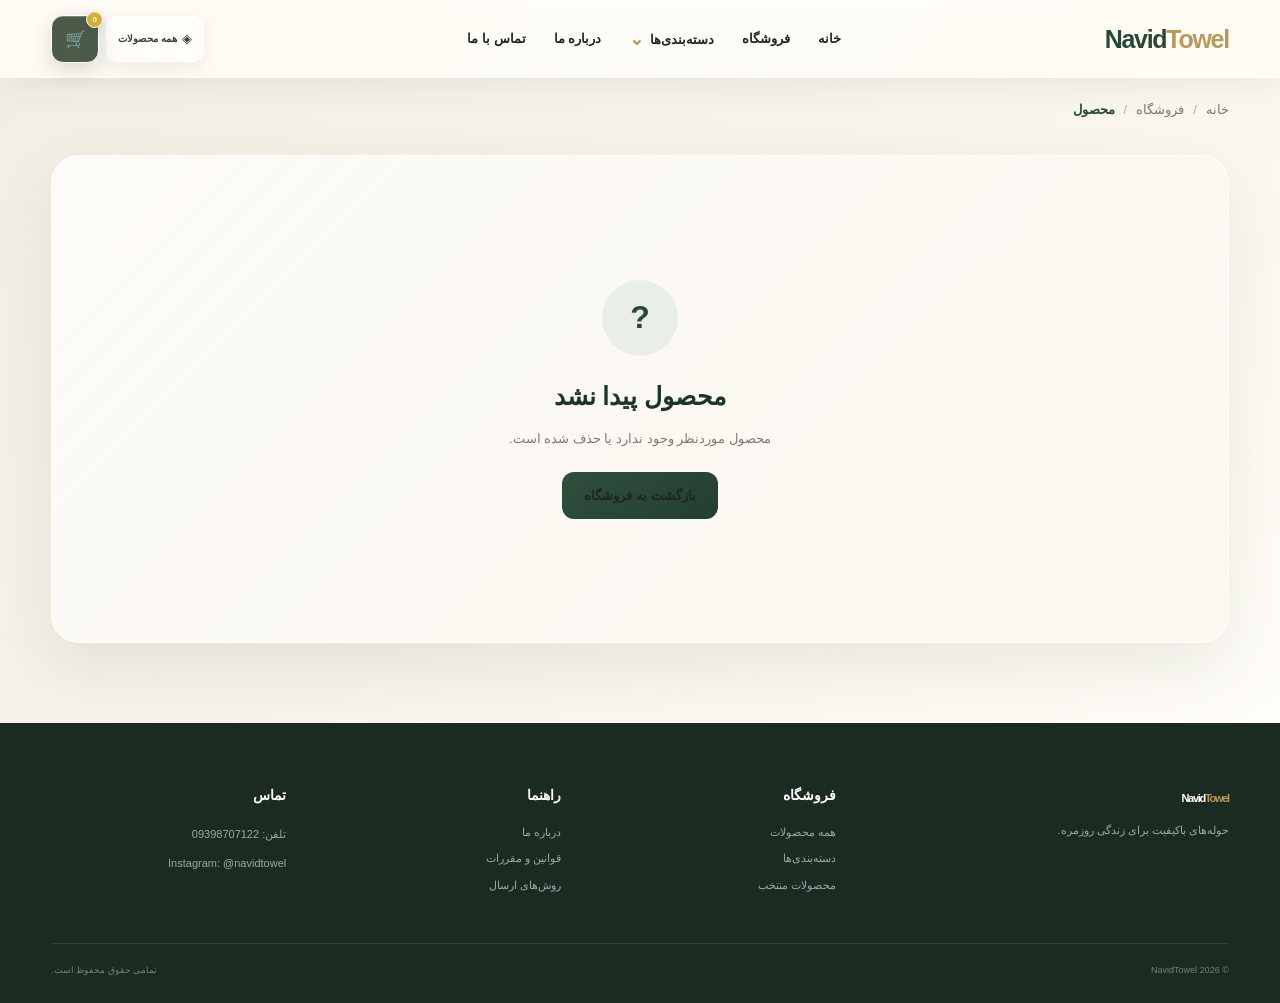
<file: product.html>
<!DOCTYPE html>
<html lang="fa" dir="rtl">
<head>
<meta charset="UTF-8">
<meta name="viewport" content="width=device-width, initial-scale=1.0">
<title>محصول | NavidTowel</title>
<link rel="stylesheet" href="style.css">
<style>
/* =====================================================
   PRODUCT PAGE
===================================================== */
.product-page .product-main{
    padding-top:20px;
}
/* =====================================================
   CATEGORY TAGS
===================================================== */
.product-category-tags-top{
    display:flex;
    flex-wrap:wrap;
    gap:5px;
    margin:0 0 9px;
    align-items:center;
}
.product-category-tags-top a{
    display:inline-flex;
    align-items:center;
    justify-content:center;
    padding:4px 8px;
    border-radius:20px;
    background:#f3f3f1;
    color:#555;
    font-size:9px;
    line-height:1;
    text-decoration:none;
    border:1px solid #e6e6e3;
    transition:.2s ease;
}
.product-category-tags-top a:hover{
    background:#222;
    color:#fff;
    border-color:#222;
}
/* =====================================================
   PRODUCT DETAIL
===================================================== */
.product-detail{
    display:grid !important;
    grid-template-columns:minmax(0,1.08fr) minmax(330px,.92fr);
    gap:34px;
    align-items:start;
}
/* =====================================================
   GALLERY
===================================================== */
.product-gallery{
    min-width:0;
}
.product-main-image{
    position:relative;
    overflow:hidden;
    border-radius:18px;
}
.product-main-image img{
    display:block;
    width:100%;
    height:auto;
    object-fit:contain;
}
/* =====================================================
   INFO
===================================================== */
.product-detail-info{
    min-width:0;
    display:flex;
    flex-direction:column;
}
.product-detail-title{
    order:1;
    margin:0 0 12px !important;
}
.product-options-box{
    order:2;
}
.product-price-box{
    order:3;
}
.product-discount-text{
    order:4;
}
.product-detail-description{
    order:5;
}
.product-buy-row{
    order:6;
}
.product-trust-row{
    order:7;
}
/* =====================================================
   COLOR + SIZE
===================================================== */
.product-options-box{
    background:#fafafa;
    border:1px solid #e9e9e9;
    border-radius:14px;
    padding:11px 13px;
    margin:0 0 15px;
}
.product-options-row{
    display:flex;
    flex-direction:column;
    align-items:stretch;
    gap:10px;
}
.product-option-section{
    width:100%;
    margin:0;
}
.product-option-title{
    display:flex;
    align-items:center;
    gap:6px;
    margin-bottom:7px;
    color:#333;
    font-size:11px;
    font-weight:800;
}
.product-option-title::before{
    content:"";
    width:3px;
    height:11px;
    border-radius:5px;
    background:#222;
}
/* =====================================================
   COLORS - پاستیلی و کم‌رنگ
===================================================== */
.product-color-list{
    display:flex;
    flex-wrap:wrap;
    align-items:center;
    gap:8px;
}
.product-color-item{
    position:relative;
    width:27px;
    height:27px;
    flex:0 0 27px;
}
.product-color-option{
    width:27px;
    height:27px;
    padding:3px;
    border-radius:50%;
    border:1px solid #d7d7d7;
    background:#fff;
    cursor:pointer;
    transition:.2s ease;
}
.product-color-option:hover{
    transform:scale(1.06);
}
.product-color-option.selected{
    border-color:#555;
    box-shadow:
        0 0 0 1px #fff,
        0 0 0 2px #555;
    transform:scale(1.05);
}
.product-color-circle{
    display:block;
    width:100%;
    height:100%;
    border-radius:50%;
    border:1px solid rgba(0,0,0,.08);
}
.product-color-check{
    position:absolute;
    inset:0;
    display:none;
    align-items:center;
    justify-content:center;
    color:#555;
    font-size:12px;
    font-weight:900;
    pointer-events:none;
}
.product-color-item.selected .product-color-check{
    display:flex;
}
.product-color-item.unavailable{
    opacity:.3;
}
.product-color-item.unavailable::after{
    content:"";
    position:absolute;
    width:34px;
    height:1.5px;
    background:#d98b8b;
    top:13px;
    right:-3px;
    transform:rotate(45deg);
    pointer-events:none;
}
.product-color-stock-label{
    position:absolute;
    bottom:calc(100% + 7px);
    right:50%;
    transform:translateX(50%) translateY(4px);
    white-space:nowrap;
    background:#333;
    color:#fff;
    font-size:9px;
    line-height:1;
    padding:5px 7px;
    border-radius:6px;
    opacity:0;
    visibility:hidden;
    transition:.2s ease;
    z-index:50;
    pointer-events:none;
}
.product-color-stock-label::after{
    content:"";
    position:absolute;
    top:100%;
    right:50%;
    transform:translateX(50%);
    border-left:4px solid transparent;
    border-right:4px solid transparent;
    border-top:4px solid #333;
}
.product-color-item.show-stock .product-color-stock-label{
    opacity:1;
    visibility:visible;
    transform:translateX(50%) translateY(0);
}
.product-color-total{
    display:inline-flex;
    align-items:center;
    padding:3px 7px;
    border-radius:20px;
    background:#ededeb;
    color:#666;
    font-size:9px;
    font-weight:600;
}
/* =====================================================
   SIZE
===================================================== */
.product-size-list{
    display:flex;
    flex-wrap:wrap;
    gap:6px;
}
.product-size-option{
    min-width:42px;
    height:30px;
    padding:0 9px;
    border:1px solid #d9d9d9;
    border-radius:8px;
    background:#fff;
    color:#333;
    font-size:10px;
    font-weight:700;
    cursor:pointer;
    transition:.2s ease;
}
.product-size-option:hover{
    border-color:#222;
}
.product-size-option.selected{
    background:#222;
    border-color:#222;
    color:#fff;
}
/* =====================================================
   PRICE
===================================================== */
.product-price-box{
    margin-top:2px;
}
.product-price-current{
    font-size:21px;
    font-weight:900;
}
.product-price-old{
    font-size:12px;
    color:#999;
    text-decoration:line-through;
    margin-top:3px;
}
.product-discount-text{
    font-size:11px;
    color:#c62828;
    font-weight:700;
    margin-top:4px;
}
/* =====================================================
   BUY ROW
   دکمه کمی کشیده‌تر شده ولی ردیف پایین نمی‌رود
===================================================== */
.product-buy-row{
    display:flex;
    align-items:center;
    gap:10px;
    width:100%;
    margin-top:15px;
}
.product-buy-row .product-quantity{
    flex:0 0 auto;
}
.product-buy-row .product-add-button{
    flex:1 1 auto;
    min-width:180px;
    width:auto;
    white-space:nowrap;
}
/* =====================================================
   RELATED
===================================================== */
.product-related-grid{
    grid-template-columns:repeat(4,minmax(0,1fr)) !important;
    gap:8px !important;
}
.product-related-card{
    transform:scale(.88);
    transform-origin:center;
}
/* =====================================================
   MOBILE
===================================================== */
@media(max-width:800px){
    .product-category-tags-top{
        margin-bottom:8px;
    }
    .product-detail{
        display:flex !important;
        flex-direction:column;
        gap:18px;
    }
    .product-gallery{
        width:100%;
        order:1;
    }
    .product-detail-info{
        width:100%;
        order:2;
    }
    .product-detail-title{
        margin-top:0 !important;
    }
    .product-related-grid{
        grid-template-columns:repeat(2,minmax(0,1fr)) !important;
        gap:4px !important;
    }
    .product-related-card{
        transform:scale(.94);
    }
    .product-buy-row{
        width:100%;
    }
    .product-buy-row .product-add-button{
        min-width:0;
        flex:1 1 auto;
    }
}
@media(max-width:600px){
    .product-category-tags-top a{
        padding:4px 8px;
        font-size:9px;
    }
    .product-options-box{
        padding:10px 11px;
        border-radius:12px;
    }
    .product-options-row{
        gap:9px;
    }
    .product-color-list{
        gap:8px;
    }
    .product-color-item,
    .product-color-option{
        width:26px;
        height:26px;
    }
    .product-color-item{
        flex-basis:26px;
    }
    .product-color-stock-label{
        font-size:9px;
    }
    .product-size-option{
        height:29px;
        min-width:38px;
        font-size:10px;
    }
    .product-buy-row{
        margin-top:14px;
        gap:8px;
    }
    .product-buy-row .product-add-button{
        min-width:0;
        padding-left:10px;
        padding-right:10px;
    }
}
</style>
</head>
<body class="home-page product-page">
<!-- منوی مشترک همه صفحات -->
<div id="siteMenu"></div>
<main class="product-main">
<div class="container">
<div class="product-breadcrumb">
<a href="index.html">خانه</a>
<span>/</span>
<a href="shop.html">فروشگاه</a>
<span>/</span>
<strong id="breadcrumbProduct">محصول</strong>
</div>
<!-- دسته بندی بالای عکس -->
<div class="product-category-tags-top" id="productCategories"></div>
<section class="product-detail" id="productDetail">
<!-- =====================================================
     IMAGE
===================================================== -->
<div class="product-gallery">
<div class="product-main-image" id="productMainImage">
<span class="product-image-badge"
id="productBadge"
hidden></span>
<img id="mainProductImage" src="" alt="">
<button type="button"
class="product-gallery-arrow product-gallery-prev"
id="productPrev"
aria-label="تصویر قبلی">→</button>
<button type="button"
class="product-gallery-arrow product-gallery-next"
id="productNext"
aria-label="تصویر بعدی">←</button>
</div>
<div class="product-thumbnails"
id="productThumbnails"></div>
<div class="product-gallery-dots"
id="productGalleryDots"></div>
</div>
<!-- =====================================================
     INFO
===================================================== -->
<div class="product-detail-info">
<h1 class="product-detail-title"
id="productTitle">محصول</h1>
<!-- رنگ و سایز -->
<div class="product-options-box" id="productOptions">
<div class="product-options-row"></div>
</div>
<!-- قیمت -->
<div class="product-price-box" id="productPriceBox">
<div class="product-price-current">
<span id="productPrice">-</span>
</div>
<div class="product-price-old"
id="productOldPrice"></div>
</div>
<div class="product-discount-text"
id="productDiscount"></div>
<!-- توضیحات -->
<div class="product-detail-description"
id="productDescription"></div>
<!-- تعداد و افزودن به سبد -->
<div class="product-buy-row">
<div class="product-quantity">
<button type="button"
id="quantityPlus">+</button>
<span id="productQuantity">1</span>
<button type="button"
id="quantityMinus">−</button>
</div>
<button type="button"
class="product-add-button"
id="productAddButton">
<span>🛒</span>
افزودن به سبد خرید
</button>
</div>
<div class="product-trust-row">
<div>
<span>✓</span>
تضمین کیفیت
</div>
<div>
<span>✓</span>
ارسال مطمئن
</div>
<div>
<span>✓</span>
خرید امن
</div>
</div>
</div>
</section>
<!-- =====================================================
     SPECS
===================================================== -->
<section class="product-spec-section"
id="productSpecsSection"
hidden>
<div class="product-section-heading">
<span>مشخصات محصول</span>
<h2>جزئیات بیشتر</h2>
</div>
<div class="product-spec-grid"
id="productSpecs"></div>
</section>
<!-- =====================================================
     RELATED
===================================================== -->
<section class="product-related-section"
id="relatedSection">
<div class="product-section-heading">
<span>پیشنهاد NavidTowel</span>
<h2>محصولات مشابه</h2>
</div>
<div class="product-related-grid"
id="relatedProducts"></div>
</section>
</div>
</main>
<footer class="footer" id="contact">
<div class="container">
<div class="footer-grid">
<div class="footer-brand">
<a href="index.html" class="logo">
Navid<span>Towel</span>
</a>
<p>
حوله‌های باکیفیت برای زندگی روزمره.
</p>
</div>
<div>
<h3>فروشگاه</h3>
<a href="shop.html">
همه محصولات
</a>
<a href="index.html#categories">
دسته‌بندی‌ها
</a>
<a href="index.html#shop">
محصولات منتخب
</a>
</div>
<div>
<h3>راهنما</h3>
<a href="index.html#about">
درباره ما
</a>
<a href="#">
قوانین و مقررات
</a>
<a href="#">
روش‌های ارسال
</a>
</div>
<div>
<h3>تماس</h3>
<p>
تلفن: 09398707122
</p>
<p>
Instagram: @navidtowel
</p>
</div>
</div>
<div class="footer-bottom">
<span>
© 2026 NavidTowel
</span>
<span>
تمامی حقوق محفوظ است.
</span>
</div>
</div>
</footer>
<!-- ترتیب مهم است: menu.js قبل از script.js -->
<script src="products.js"></script>
<script src="menu.js"></script>
<script src="script.js"></script>
<script>
document.addEventListener("DOMContentLoaded",function(){
const params=new URLSearchParams(location.search);
const productId=params.get("id");
const product=
typeof products!=="undefined"
?products.find(item=>
String(item.id)===String(productId)
)
:null;
if(!product){
document.title="محصول پیدا نشد | NavidTowel";
document.getElementById("productDetail").innerHTML=`
<div class="product-not-found">
<div class="product-not-found-icon">
?
</div>
<h1>
محصول پیدا نشد
</h1>
<p>
محصول موردنظر وجود ندارد یا حذف شده است.
</p>
<a href="shop.html"
class="product-back-shop">
بازگشت به فروشگاه
</a>
</div>
`;
document.getElementById("productSpecsSection").hidden=true;
document.getElementById("relatedSection").hidden=true;
return;
}
/* =====================================================
   BASIC INFO
===================================================== */
document.title=product.name+" | NavidTowel";
document.getElementById("breadcrumbProduct")
.textContent=product.name;
document.getElementById("productTitle")
.textContent=product.name;
const badge=
document.getElementById("productBadge");
if(product.badge){
badge.textContent=product.badge;
badge.hidden=false;
}
const description=
document.getElementById("productDescription");
if(product.description){
description.textContent=product.description;
}else{
description.hidden=true;
}
/* =====================================================
   CATEGORIES
===================================================== */
const categoryNames={
   
hamami:"حمامی",
dast:"دست و صورت",
stakhri:"استخری",
ser:"ست",
man:"مردانه",
zan:"زنانه",
kids:"بچه‌گانه",
metri:"متری",
rob:"تن‌پوش",
panch:"پانچ",
hed:"کلاه"
};
const categoriesElement=
document.getElementById("productCategories");
if(Array.isArray(product.categories)){
categoriesElement.innerHTML=
product.categories
.filter(category=>categoryNames[category])
.map(category=>`
<a href="shop.html?category=${encodeURIComponent(category)}">
${categoryNames[category]}
</a>
`)
.join("");
}
/* =====================================================
   PRICE
===================================================== */
const price=Number(product.price||0);
document.getElementById("productPrice")
.textContent=
price.toLocaleString("en-US")+" تومان";
const oldPriceElement=
document.getElementById("productOldPrice");
const discountElement=
document.getElementById("productDiscount");
if(product.oldPrice&&Number(product.oldPrice)>price){
const oldPrice=Number(product.oldPrice);
oldPriceElement.textContent=
oldPrice.toLocaleString("en-US")+" تومان";
const discount=Math.round(
((oldPrice-price)/oldPrice)*100
);
discountElement.textContent=
discount.toLocaleString("en-US")+"٪ تخفیف";
}else{
oldPriceElement.textContent="";
discountElement.textContent="";
}
/* =====================================================
   GALLERY
===================================================== */
let galleryImages=[];
if(
Array.isArray(product.images)&&
product.images.length
){
galleryImages=
product.images.filter(Boolean);
}
if(
!galleryImages.length&&
product.image&&
product.image!=="0"
){
galleryImages=[product.image];
}
let currentImage=0;
const mainImage=
document.getElementById("mainProductImage");
const thumbnails=
document.getElementById("productThumbnails");
const dots=
document.getElementById("productGalleryDots");
const prevButton=
document.getElementById("productPrev");
const nextButton=
document.getElementById("productNext");
function renderGallery(){
if(!galleryImages.length){
mainImage.style.display="none";
prevButton.style.display="none";
nextButton.style.display="none";
thumbnails.innerHTML="";
dots.innerHTML="";
return;
}
mainImage.style.display="block";
if(currentImage>=galleryImages.length){
currentImage=0;
}
mainImage.src=galleryImages[currentImage];
mainImage.alt=product.name;
if(galleryImages.length<=1){
prevButton.style.display="none";
nextButton.style.display="none";
thumbnails.innerHTML="";
dots.innerHTML="";
return;
}
prevButton.style.display="flex";
nextButton.style.display="flex";
thumbnails.innerHTML=
galleryImages.map((image,index)=>`
<button type="button"
class="product-thumbnail ${index===currentImage?"active":""}"
data-index="${index}">
<img src="${image}"
alt="${product.name}">
</button>
`)
.join("");
dots.innerHTML=
galleryImages.map((image,index)=>`
<button type="button"
class="product-gallery-dot ${index===currentImage?"active":""}"
data-index="${index}"
aria-label="تصویر ${index+1}">
</button>
`)
.join("");
thumbnails
.querySelectorAll(".product-thumbnail")
.forEach(button=>{
button.addEventListener("click",function(){
currentImage=
Number(this.dataset.index);
renderGallery();
});
});
dots
.querySelectorAll(".product-gallery-dot")
.forEach(button=>{
button.addEventListener("click",function(){
currentImage=
Number(this.dataset.index);
renderGallery();
});
});
}
prevButton.addEventListener("click",function(){
if(galleryImages.length<=1)return;
currentImage--;
if(currentImage<0){
currentImage=
galleryImages.length-1;
}
renderGallery();
});
nextButton.addEventListener("click",function(){
if(galleryImages.length<=1)return;
currentImage++;
if(currentImage>=galleryImages.length){
currentImage=0;
}
renderGallery();
});
renderGallery();
/* =====================================================
   TEXT NORMALIZE
===================================================== */
function normalizeText(value){
return String(value||"")
.toLowerCase()
.replace(/ي/g,"ی")
.replace(/ى/g,"ی")
.replace(/ك/g,"ک")
.replace(/ة/g,"ه")
.replace(/\s+/g,"")
.replace(/[-_]/g,"");
}
/* =====================================================
   COLOR CSS
   رنگ‌ها عمداً پاستیلی هستند
===================================================== */
function getColorCSS(name){
const n=normalizeText(name);
const map={
"ابی":"#a9c9e8",
"آبی":"#a9c9e8",
"قرمز":"#e9aaaa",
"سبز":"#afd3b5",
"زرد":"#f3dfa0",
"نارنجی":"#efc39e",
"صورتی":"#e7b6c7",
"صورتیکالباسی":"#e1b5b5",
"بنفش":"#c6b3dc",
"مشکی":"#444444",
"سیاه":"#444444",
"سفید":"#ffffff",
"طوسی":"#c4c4c4",
"خاکستری":"#b8b8b8",
"کرم":"#ead9bd",
"قهوهای":"#b99a86",
"قهوه‌ای":"#b99a86",
"طلایی":"#dfc77d",
"نقرهای":"#d1d1d1",
"نقره‌ای":"#d1d1d1",
"فیروزهای":"#a8d5d1",
   "آجری":"#efc39e",
   "بادمجونی":"#c6b3dc",
   "سبزابی":"#afd3b5",
"فیروزه‌ای":"#a8d5d1"
};
return map[n]||"#bdbdbd";
}
/* =====================================================
   OPTIONS
===================================================== */
let selectedColor=null;
let selectedSize="Free Size";
const colors=
Array.isArray(product.colors)
?product.colors
:[];
const sizes=
Array.isArray(product.sizes)
?product.sizes.filter(size=>
size!==null&&
size!==undefined&&
String(size).trim()!==""
)
:[];
const optionsBox=
document.getElementById("productOptions");
const optionsRow=
optionsBox.querySelector(".product-options-row");
optionsRow.innerHTML="";
/* =====================================================
   COLOR OPTIONS
===================================================== */
if(colors.length){
const totalStock=
colors.reduce(
(sum,color)=>
sum+Math.max(0,Number(color.stock||0)),
0
);
const colorSection=
document.createElement("div");
colorSection.className=
"product-option-section";
colorSection.innerHTML=`
<div class="product-option-title">
رنگ
<span class="product-color-total">
موجودی ${totalStock.toLocaleString("en-US")}
</span>
</div>
<div class="product-color-list"></div>
`;
optionsRow.appendChild(colorSection);
const colorsContainer=
colorSection.querySelector(
".product-color-list"
);
colors.forEach(color=>{
const colorName=
String(color.name||"").trim();
const stock=
Math.max(
0,
Number(color.stock||0)
);
const item=
document.createElement("div");
item.className=
"product-color-item"+
(stock<=0?" unavailable":"");
const button=
document.createElement("button");
button.type="button";
button.className=
"product-color-option";
button.setAttribute(
"aria-label",
colorName
);
button.innerHTML=`
<span class="product-color-circle"
style="background:${getColorCSS(colorName)}">
</span>
<span class="product-color-check">
✓
</span>
`;
const stockLabel=
document.createElement("span");
stockLabel.className=
"product-color-stock-label";
stockLabel.textContent=
colorName+" "+
stock.toLocaleString("en-US");
item.appendChild(stockLabel);
item.appendChild(button);
colorsContainer.appendChild(item);
if(stock>0){
button.addEventListener("click",function(){
selectedColor=colorName;
colorsContainer
.querySelectorAll(".product-color-item")
.forEach(other=>{
other.classList.remove("selected");
other.classList.remove("show-stock");
const otherButton=
other.querySelector(
".product-color-option"
);
if(otherButton){
otherButton.classList.remove(
"selected"
);
}
});
item.classList.add("selected");
item.classList.add("show-stock");
button.classList.add("selected");
clearTimeout(item._stockTimer);
item._stockTimer=
setTimeout(()=>{
item.classList.remove("show-stock");
},3000);
/* =====================================================
   عکس مربوط به رنگ
   اسم رنگ باید داخل اسم فایل باشد
   مثال: aria-ابی.webp
===================================================== */
const wantedColor=
normalizeText(selectedColor);
const imageIndex=
galleryImages.findIndex(image=>{
const fileName=
String(image)
.split("/")
.pop()
.split("?")[0];
const normalizedFileName=
normalizeText(fileName);
/*
مثلاً:
bath-luxury-aria-ابی.webp
یا
bath-luxury-aria-آبی.webp
*/
return normalizedFileName
.includes(wantedColor);
});
if(imageIndex!==-1){
currentImage=imageIndex;
renderGallery();
}
});
}
});
}
/* =====================================================
   SIZE OPTIONS
===================================================== */
const sizeSection=
document.createElement("div");
sizeSection.className=
"product-option-section";
sizeSection.innerHTML=`
<div class="product-option-title">
سایز
</div>
<div class="product-size-list"></div>
`;
optionsRow.appendChild(sizeSection);
const sizeContainer=
sizeSection.querySelector(
".product-size-list"
);
if(!sizes.length){
selectedSize="Free Size";
const button=
document.createElement("button");
button.type="button";
button.className=
"product-size-option selected";
button.textContent="Free";
sizeContainer.appendChild(button);
}else{
sizes.forEach((size,index)=>{
const sizeValue=
String(size).trim();
const button=
document.createElement("button");
button.type="button";
button.className=
"product-size-option";
button.textContent=
sizeValue;
if(index===0){
selectedSize=sizeValue;
button.classList.add("selected");
}
button.addEventListener(
"click",
function(){
selectedSize=sizeValue;
sizeContainer
.querySelectorAll(
".product-size-option"
)
.forEach(item=>
item.classList.remove("selected")
);
this.classList.add("selected");
});
sizeContainer.appendChild(button);
});
}
/* =====================================================
   SPECS
===================================================== */
const specs=[
["کیفیت",product.quality],
["جنس",product.material],
["کشور تولید",product.country],
["مبدأ",product.origin],
["مناسب برای",product.use],
["برند",product.brand],
["سایز",product.size],
["مدل",product.type],
["وزن",product.weight],
["ابعاد",product.dimensions]
];
const validSpecs=
specs.filter(item=>
item[1]!==undefined&&
item[1]!==null&&
String(item[1]).trim()!==""
);
const specsSection=
document.getElementById(
"productSpecsSection"
);
const specsContainer=
document.getElementById(
"productSpecs"
);
if(validSpecs.length){
specsSection.hidden=false;
specsContainer.innerHTML=
validSpecs.map(spec=>`
<div class="product-spec-item">
<span>
${spec[0]}
</span>
<strong>
${spec[1]}
</strong>
</div>
`)
.join("");
}
/* =====================================================
   QUANTITY
===================================================== */
let quantity=1;
const quantityElement=
document.getElementById(
"productQuantity"
);
function getSelectedStock(){
if(!colors.length)return Infinity;
if(!selectedColor)return Infinity;
const selected=
colors.find(item=>
normalizeText(item.name)===
normalizeText(selectedColor)
);
if(!selected)return 0;
return Math.max(
0,
Number(selected.stock||0)
);
}
document.getElementById(
"quantityPlus"
)
.addEventListener("click",function(){
const maxStock=
getSelectedStock();
if(quantity>=maxStock)return;
quantity++;
quantityElement.textContent=
quantity.toLocaleString("en-US");
});
document.getElementById(
"quantityMinus"
)
.addEventListener("click",function(){
if(quantity<=1)return;
quantity--;
quantityElement.textContent=
quantity.toLocaleString("en-US");
});
/* =====================================================
   ADD TO CART
===================================================== */
document.getElementById(
"productAddButton"
)
.addEventListener("click",function(){
if(typeof addToCart!=="function")return;
if(colors.length&&!selectedColor){
alert("لطفاً رنگ محصول را انتخاب کنید.");
return;
}
if(selectedColor){
const selected=
colors.find(item=>
normalizeText(item.name)===
normalizeText(selectedColor)
);
if(!selected)return;
const stock=
Math.max(
0,
Number(selected.stock||0)
);
if(stock<=0){
alert(
"این رنگ ناموجود است."
);
return;
}
if(quantity>stock){
alert(
"تعداد انتخابی بیشتر از موجودی این رنگ است."
);
return;
}
}
for(let i=0;i<quantity;i++){
addToCart(
product.id,
selectedColor||null,
selectedSize
);
}
});
/* =====================================================
   RELATED PRODUCTS
===================================================== */
const relatedContainer=
document.getElementById(
"relatedProducts"
);
if(
typeof products!=="undefined"&&
Array.isArray(products)
){
let related=
products.filter(item=>{
if(
String(item.id)===
String(product.id)
)return false;
if(
!Array.isArray(product.categories)||
!Array.isArray(item.categories)
)return false;
return product.categories.some(
category=>
item.categories.includes(category)
);
});
related=related.slice(0,8);
if(related.length<8){
const extra=
products.filter(item=>{
if(
String(item.id)===
String(product.id)
)return false;
return !related.some(
relatedItem=>
String(relatedItem.id)===
String(item.id)
);
});
related=
related.concat(
extra.slice(
0,
8-related.length
)
);
}
relatedContainer.innerHTML=
related.map(item=>`
<article class="product-related-card"
data-id="${String(item.id)}">
<div class="product-related-image">
${
item.badge
?
`<span class="badge">
${item.badge}
</span>`
:""
}
${
item.images&&item.images.length
?
`<img
src="${item.images[0]}"
alt="${item.name}">`
:
item.image&&item.image!=="0"
?
`<img
src="${item.image}"
alt="${item.name}">`
:
""
}
</div>
<div class="product-related-info">
<h3>
${item.name}
</h3>
<div class="product-related-bottom">
<strong>
${Number(item.price||0)
.toLocaleString("en-US")}
تومان
</strong>
<button type="button"
class="product-related-cart"
data-cart-id="${String(item.id)}">
افزودن
</button>
</div>
</div>
</article>
`)
.join("");
relatedContainer
.querySelectorAll(
".product-related-card"
)
.forEach(card=>{
card.addEventListener(
"click",
function(event){
if(
event.target.closest(
".product-related-cart"
)
)return;
location.href=
"product.html?id="+
encodeURIComponent(
this.dataset.id
);
});
});
relatedContainer
.querySelectorAll(
".product-related-cart"
)
.forEach(button=>{
button.addEventListener(
"click",
function(event){
event.stopPropagation();
if(typeof addToCart!=="function")
return;
const relatedProduct=
products.find(item=>
String(item.id)===
String(this.dataset.cartId)
);
if(!relatedProduct)return;
if(
Array.isArray(relatedProduct.colors)&&
relatedProduct.colors.length
){
location.href=
"product.html?id="+
encodeURIComponent(
relatedProduct.id
);
return;
}
const relatedSizes=
Array.isArray(relatedProduct.sizes)
?
relatedProduct.sizes
:
[];
const relatedSize=
relatedSizes.length
?
String(relatedSizes[0])
:
"Free Size";
addToCart(
relatedProduct.id,
null,
relatedSize
);
});
});
}
});
</script>
</body>
</html>
</file>
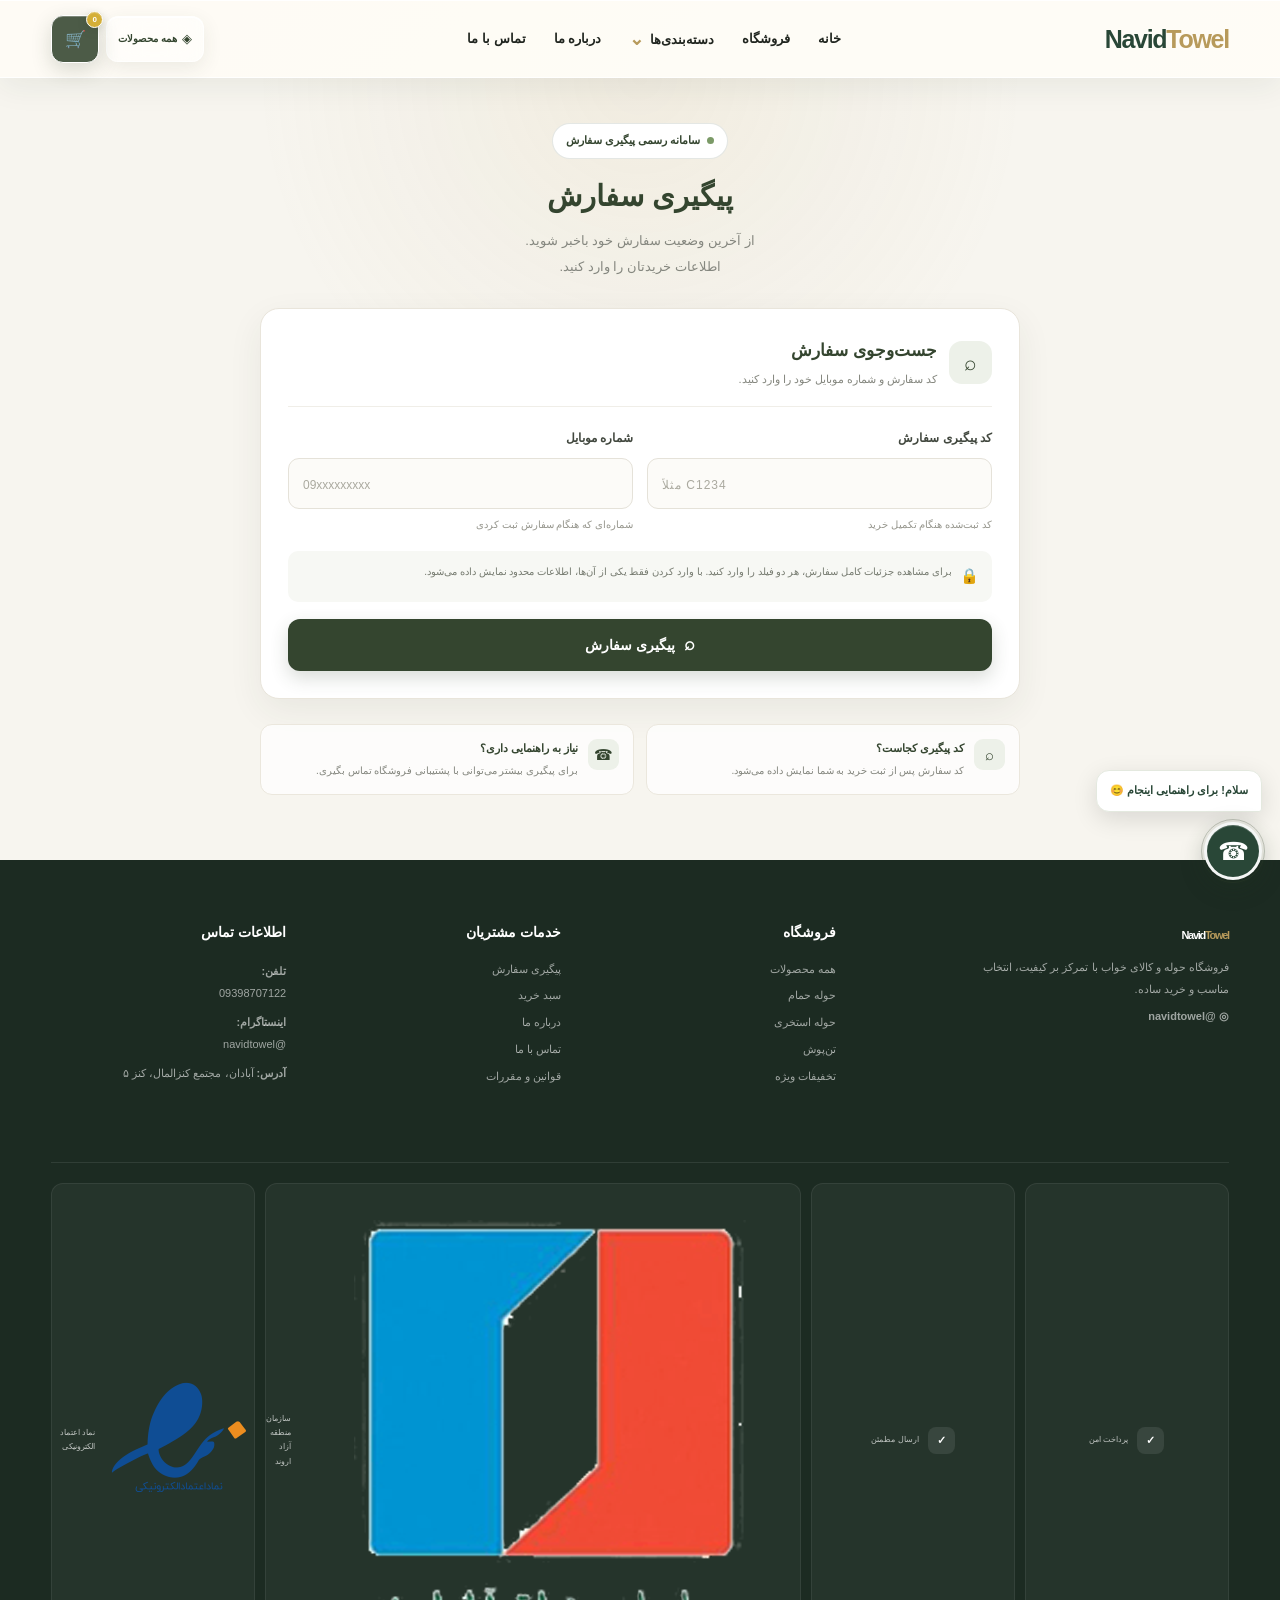
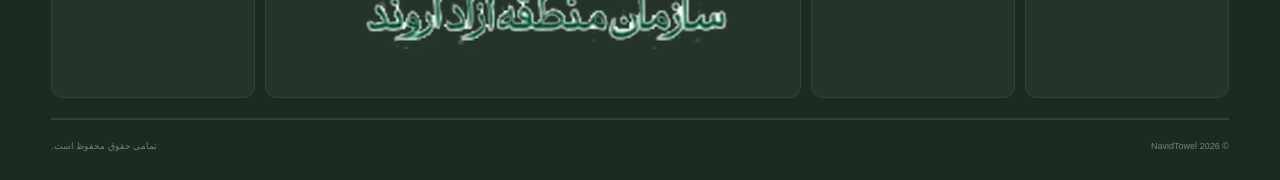
<file: test2.html>
<!DOCTYPE html>
<html lang="fa" dir="rtl">

<head>
    <meta charset="UTF-8">
    <meta name="viewport" content="width=device-width, initial-scale=1.0">
    <meta name="theme-color" content="#34452f">
    <meta name="description" content="پیگیری سفارش‌های حوله‌سرای نوید">

    <title>پیگیری سفارش | NavidTowel</title>

    <link rel="stylesheet" href="style.css">

    <style>
        /* =====================================
           TRACKING PAGE
        ===================================== */

        .tracking-page {
            --green: #34452f;
            --dark: #263722;
            --soft: #edf1e9;
            --gold: #b79a5b;
            --text: #263027;
            --muted: #85877f;
            --border: #e9e5db;

            min-height: 70vh;
            padding: 45px 0 65px;
            background:
                radial-gradient(
                    circle at 50% 0%,
                    rgba(183,154,91,.10),
                    transparent 38%
                ),
                #f7f5ef;

            color: var(--text);
            font-family: Tahoma, Arial, sans-serif;
        }

        .tracking-page *,
        .tracking-page *::before,
        .tracking-page *::after {
            box-sizing: border-box;
        }

        .tracking-container {
            width: min(760px, 92%);
            margin: 0 auto;
        }

        /* عنوان */

        .tracking-hero {
            text-align: center;
            margin-bottom: 28px;
        }

        .tracking-eyebrow {
            display: inline-flex;
            align-items: center;
            gap: 7px;
            padding: 7px 13px;
            border: 1px solid rgba(52,69,47,.13);
            border-radius: 30px;
            background: #fff;
            color: var(--green);
            font-size: 11px;
            font-weight: 800;
        }

        .tracking-eyebrow span {
            width: 7px;
            height: 7px;
            border-radius: 50%;
            background: #7b9a67;
        }

        .tracking-hero h1 {
            margin: 13px 0 7px;
            color: var(--green);
            font-size: 29px;
            font-weight: 900;
            line-height: 1.7;
        }

        .tracking-hero p {
            margin: 0;
            color: var(--muted);
            font-size: 13px;
            line-height: 2;
        }

        /* فرم */

        .tracking-form-card {
            padding: 27px;
            border: 1px solid var(--border);
            border-radius: 19px;
            background: #fff;
            box-shadow: 0 12px 35px rgba(40,55,38,.07);
            transition: .3s;
        }

        .tracking-form-heading {
            display: flex;
            align-items: center;
            gap: 12px;
            margin-bottom: 21px;
            padding-bottom: 17px;
            border-bottom: 1px solid #f0eee8;
        }

        .tracking-form-icon {
            display: flex;
            align-items: center;
            justify-content: center;
            width: 43px;
            height: 43px;
            border-radius: 13px;
            background: var(--soft);
            color: var(--green);
            font-size: 21px;
        }

        .tracking-form-heading h2 {
            margin: 0 0 3px;
            color: var(--green);
            font-size: 17px;
            font-weight: 900;
        }

        .tracking-form-heading p {
            margin: 0;
            color: var(--muted);
            font-size: 11px;
        }

        .tracking-fields {
            display: grid;
            grid-template-columns: 1fr 1fr;
            gap: 14px;
        }

        .tracking-field {
            min-width: 0;
        }

        .tracking-field label {
            display: block;
            margin-bottom: 8px;
            color: #42483f;
            font-size: 12px;
            font-weight: 800;
        }

        .tracking-field input {
            width: 100%;
            height: 51px;
            padding: 0 14px;
            border: 1px solid #e5e2d9;
            border-radius: 11px;
            outline: none;
            background: #fcfbf8;
            color: #263027;
            font-family: inherit;
            font-size: 14px;
            transition: .2s;
        }

        .tracking-field input:focus {
            border-color: var(--green);
            background: #fff;
            box-shadow: 0 0 0 3px rgba(52,69,47,.08);
        }

        .tracking-field input::placeholder {
            color: #aaa99f;
            font-size: 12px;
        }

        .tracking-field input.code-input {
            direction: ltr;
            text-align: left;
            text-transform: uppercase;
            letter-spacing: 1px;
        }

        .tracking-field-help {
            margin-top: 7px;
            color: #96968d;
            font-size: 10px;
            line-height: 1.8;
        }

        .tracking-security-note {
            display: flex;
            align-items: flex-start;
            gap: 8px;
            margin-top: 17px;
            padding: 11px 13px;
            border-radius: 10px;
            background: #f7f8f4;
            color: #777c71;
            font-size: 10px;
            line-height: 1.9;
        }

        .tracking-security-note span {
            color: var(--green);
            font-size: 15px;
        }

        .tracking-submit {
            display: flex;
            align-items: center;
            justify-content: center;
            gap: 9px;
            width: 100%;
            min-height: 52px;
            margin-top: 17px;
            border: none;
            border-radius: 12px;
            background: var(--green);
            color: #fff;
            font-family: inherit;
            font-size: 14px;
            font-weight: 900;
            cursor: pointer;
            box-shadow: 0 7px 18px rgba(52,69,47,.19);
            transition: .2s;
        }

        .tracking-submit:hover {
            background: var(--dark);
            transform: translateY(-1px);
        }

        .tracking-submit:disabled {
            opacity: .65;
            cursor: wait;
            transform: none;
        }

        .tracking-submit .button-icon {
            font-size: 18px;
        }

        /* بارگذاری */

        .tracking-loading {
            display: none;
            margin-top: 15px;
            padding: 14px;
            border-radius: 11px;
            background: #f6f8f3;
            color: var(--green);
            text-align: center;
            font-size: 12px;
        }

        .tracking-loading.show {
            display: block;
        }

        .loading-spinner {
            display: inline-block;
            width: 15px;
            height: 15px;
            margin-left: 7px;
            vertical-align: middle;
            border: 2px solid #dce4d7;
            border-top-color: var(--green);
            border-radius: 50%;
            animation: tracking-spin .7s linear infinite;
        }

        @keyframes tracking-spin {
            to { transform: rotate(360deg); }
        }

        /* خطا */

        .tracking-error {
            display: none;
            margin-top: 17px;
            padding: 15px;
            border: 1px solid #f0d4ce;
            border-radius: 12px;
            background: #fff7f5;
            color: #98483e;
            font-size: 12px;
            line-height: 2;
        }

        .tracking-error.show {
            display: block;
        }

        .tracking-error button {
            display: block;
            width: 100%;
            min-height: 40px;
            margin-top: 12px;
            border: 1px solid #e6c6c0;
            border-radius: 9px;
            background: #fff;
            color: #98483e;
            font-family: inherit;
            font-weight: 800;
            cursor: pointer;
        }

        /* نتایج */

        .tracking-results {
            display: none;
            margin-top: 22px;
        }

        .tracking-results.show {
            display: block;
            animation: tracking-appear .35s ease;
        }

        @keyframes tracking-appear {
            from {
                opacity: 0;
                transform: translateY(10px);
            }
            to {
                opacity: 1;
                transform: translateY(0);
            }
        }

        .results-heading {
            display: flex;
            align-items: center;
            justify-content: space-between;
            gap: 10px;
            margin-bottom: 16px;
        }

        .results-heading h2 {
            margin: 0;
            color: var(--green);
            font-size: 19px;
            font-weight: 900;
        }

        .results-count {
            padding: 7px 11px;
            border-radius: 30px;
            background: var(--soft);
            color: var(--green);
            font-size: 10px;
            font-weight: 800;
        }

        /* کارت سفارش برجسته */

        .order-card {
            overflow: hidden;
            margin-bottom: 18px;
            border: 1px solid #e0e5db;
            border-radius: 19px;
            background: #fff;

            box-shadow:
                0 13px 35px rgba(38,55,34,.12),
                0 3px 9px rgba(38,55,34,.07);

            transition: .25s;
        }

        .order-card:hover {
            box-shadow:
                0 17px 42px rgba(38,55,34,.16),
                0 4px 12px rgba(38,55,34,.09);

            transform: translateY(-2px);
        }

        .order-card-top {
            display: flex;
            align-items: center;
            justify-content: space-between;
            gap: 12px;
            padding: 19px;
            background: linear-gradient(135deg, #f7f9f4, #eef2e9);
            border-bottom: 1px solid #e6e9df;
        }

        .order-code-label {
            display: block;
            margin-bottom: 5px;
            color: #929389;
            font-size: 10px;
        }

        .order-code {
            direction: ltr;
            text-align: left;
            color: var(--green);
            font-size: 19px;
            font-weight: 900;
            letter-spacing: 1px;
        }

        .order-status {
            display: inline-flex;
            align-items: center;
            gap: 6px;
            padding: 8px 12px;
            border-radius: 30px;
            background: #edf1e9;
            color: var(--green);
            font-size: 10px;
            font-weight: 900;
            white-space: nowrap;
        }

        .order-status::before {
            content: "";
            width: 6px;
            height: 6px;
            border-radius: 50%;
            background: currentColor;
        }

        .order-status.pending {
            background: #fff5df;
            color: #9a7225;
        }

        .order-status.paid {
            background: #edf3ff;
            color: #45699e;
        }

        .order-status.preparing {
            background: #f1edff;
            color: #7657a9;
        }

        .order-status.shipped {
            background: #eaf5f2;
            color: #287a62;
        }

        .order-status.delivered {
            background: #eaf4e8;
            color: #477b3d;
        }

        .order-status.cancelled {
            background: #fff0ee;
            color: #a64c42;
        }

        /* مراحل سفارش */

        .order-progress {
            display: flex;
            align-items: flex-start;
            justify-content: space-between;
            padding: 23px 17px 19px;
            direction: rtl;
        }

        .progress-step {
            position: relative;
            z-index: 1;
            display: flex;
            flex: 1;
            flex-direction: column;
            align-items: center;
            text-align: center;
        }

        .progress-step:not(:last-child)::after {
            content: "";
            position: absolute;
            top: 13px;
            right: calc(50% + 17px);
            width: calc(100% - 34px);
            height: 2px;
            background: #e7e7df;
            z-index: -1;
        }

        .progress-step.done:not(:last-child)::after {
            background: #8ca17f;
        }

        .progress-circle {
            display: flex;
            align-items: center;
            justify-content: center;
            width: 28px;
            height: 28px;
            margin-bottom: 8px;
            border: 2px solid #e4e5dc;
            border-radius: 50%;
            background: #fff;
            color: #aaa;
            font-size: 11px;
            font-weight: 900;
        }

        .progress-step.done .progress-circle {
            border-color: var(--green);
            background: var(--green);
            color: #fff;
        }

        .progress-step.active .progress-circle {
            border-color: var(--gold);
            background: #fff;
            color: var(--gold);
            box-shadow: 0 0 0 4px rgba(183,154,91,.13);
        }

        .progress-step small {
            color: #92948b;
            font-size: 9px;
            white-space: nowrap;
        }

        .progress-step.done small,
        .progress-step.active small {
            color: var(--green);
            font-weight: 800;
        }

        /* جزئیات */

        .order-details {
            padding: 0 19px 17px;
        }

        .order-details-title {
            margin: 0 0 9px;
            padding-top: 14px;
            border-top: 1px solid #efede6;
            color: var(--green);
            font-size: 12px;
            font-weight: 900;
        }

        .detail-row {
            display: flex;
            align-items: flex-start;
            justify-content: space-between;
            gap: 15px;
            padding: 11px 0;
            border-bottom: 1px solid #f2f0eb;
            font-size: 11px;
            line-height: 1.9;
        }

        .detail-row:last-child {
            border-bottom: none;
        }

        .detail-label {
            flex-shrink: 0;
            color: #929389;
        }

        .detail-value {
            max-width: 70%;
            color: #353d34;
            font-weight: 800;
            text-align: left;
            overflow-wrap: anywhere;
            white-space: pre-line;
        }

        .order-message {
            margin: 0 19px 17px;
            padding: 13px 14px;
            border-radius: 11px;
            background: #f5f7f1;
            color: #52624c;
            font-size: 11px;
            line-height: 2;
        }

        /* کد مرسوله */

        .shipment-box {
            margin: 0 19px 18px;
            padding: 15px;
            border: 1px dashed #cbd6c6;
            border-radius: 12px;
            background: #f7faf5;
        }

        .shipment-box-title {
            margin-bottom: 10px;
            color: #65715e;
            font-size: 11px;
            font-weight: 800;
        }

        .shipment-code-line {
            display: flex;
            align-items: center;
            justify-content: space-between;
            gap: 10px;
        }

        .shipment-code {
            direction: ltr;
            text-align: left;
            color: var(--green);
            font-size: 16px;
            font-weight: 900;
            letter-spacing: 1px;
            overflow-wrap: anywhere;
        }

        .copy-shipment {
            flex-shrink: 0;
            padding: 8px 11px;
            border: 1px solid #d9e1d4;
            border-radius: 8px;
            background: #fff;
            color: var(--green);
            font-family: inherit;
            font-size: 10px;
            font-weight: 800;
            cursor: pointer;
        }

        .copy-shipment.copied {
            background: var(--green);
            color: #fff;
        }

        .postal-link {
            display: flex;
            align-items: center;
            justify-content: center;
            min-height: 44px;
            margin-top: 11px;
            border-radius: 9px;
            background: var(--green);
            color: #fff !important;
            font-size: 11px;
            font-weight: 900;
            text-decoration: none !important;
        }

        .limited-note {
            margin: 0 19px 18px;
            padding: 12px;
            border-radius: 10px;
            background: #fff8e9;
            color: #826b39;
            font-size: 10px;
            line-height: 1.9;
        }

        /* پیگیری مجدد */

        .tracking-again {
            display: none;
            width: 100%;
            min-height: 51px;
            margin-top: 17px;
            border: none;
            border-radius: 12px;
            background: var(--green);
            color: #fff;
            font-family: inherit;
            font-size: 13px;
            font-weight: 900;
            cursor: pointer;
            box-shadow: 0 7px 18px rgba(52,69,47,.19);
            transition: .2s;
        }

        .tracking-again:hover {
            background: var(--dark);
            transform: translateY(-1px);
        }

        .tracking-again.show {
            display: block;
        }

        /* راهنمای پایین */

        .tracking-help {
            display: grid;
            grid-template-columns: repeat(2, 1fr);
            gap: 12px;
            margin-top: 25px;
        }

        .tracking-help-item {
            display: flex;
            align-items: flex-start;
            gap: 10px;
            padding: 14px;
            border: 1px solid #ebe7dd;
            border-radius: 12px;
            background: rgba(255,255,255,.75);
        }

        .tracking-help-icon {
            display: flex;
            align-items: center;
            justify-content: center;
            width: 31px;
            height: 31px;
            flex-shrink: 0;
            border-radius: 9px;
            background: var(--soft);
            color: var(--green);
            font-size: 15px;
        }

        .tracking-help-item strong {
            display: block;
            margin-bottom: 4px;
            color: var(--green);
            font-size: 11px;
        }

        .tracking-help-item p {
            margin: 0;
            color: #85877f;
            font-size: 10px;
            line-height: 1.8;
        }

        /* =====================================
           FLOATING SUPPORT
        ===================================== */

        .support-widget {
            position: fixed;
            right: 18px;
            bottom: 20px;
            z-index: 9998;
            direction: rtl;
            font-family: Tahoma, Arial, sans-serif;
        }

        .support-bubble {
            position: absolute;
            right: 0;
            bottom: 68px;
            width: max-content;
            max-width: 230px;
            padding: 10px 13px;
            border: 1px solid #e4e9df;
            border-radius: 13px 13px 3px 13px;
            background: #fff;
            color: var(--green);
            font-size: 11px;
            font-weight: 800;
            line-height: 1.8;
            box-shadow: 0 7px 24px rgba(0,0,0,.12);
            opacity: 0;
            visibility: hidden;
            transform: translateY(7px);
            transition: .25s;
            pointer-events: none;
        }

        .support-bubble.show {
            opacity: 1;
            visibility: visible;
            transform: translateY(0);
        }

        .support-button {
            position: relative;
            display: flex;
            align-items: center;
            justify-content: center;
            width: 58px;
            height: 58px;
            border: 3px solid rgba(255,255,255,.95);
            border-radius: 50%;
            background: var(--green);
            color: #fff;
            font-size: 25px;
            cursor: pointer;
            box-shadow:
                0 7px 24px rgba(30,50,30,.28),
                inset 0 1px 0 rgba(255,255,255,.2);
            transition: .2s;
        }

        .support-button:hover {
            transform: translateY(-3px) scale(1.04);
            background: #263722;
        }

        .support-button::after {
            content: "";
            position: absolute;
            inset: -6px;
            border: 1px solid rgba(52,69,47,.25);
            border-radius: 50%;
            animation: support-pulse 2.5s infinite;
        }

        @keyframes support-pulse {
            0% {
                transform: scale(.92);
                opacity: .8;
            }
            100% {
                transform: scale(1.35);
                opacity: 0;
            }
        }

        /* پنجره ارتباط */

        .support-overlay {
            position: fixed;
            inset: 0;
            z-index: 9999;
            display: flex;
            align-items: flex-end;
            justify-content: flex-start;
            padding: 20px;
            background: rgba(18,28,18,.42);
            backdrop-filter: blur(3px);
            opacity: 0;
            visibility: hidden;
            transition: .25s;
        }

        .support-overlay.show {
            opacity: 1;
            visibility: visible;
        }

        .support-panel {
            width: min(390px, 100%);
            padding: 22px;
            border: 1px solid rgba(255,255,255,.7);
            border-radius: 20px;
            background: #fff;
            box-shadow: 0 20px 60px rgba(0,0,0,.2);
            transform: translateY(20px);
            transition: .25s;
        }

        .support-overlay.show .support-panel {
            transform: translateY(0);
        }

        .support-panel-header {
            display: flex;
            align-items: center;
            justify-content: space-between;
            margin-bottom: 17px;
        }

        .support-panel-header h3 {
            margin: 0;
            color: var(--green);
            font-size: 17px;
            font-weight: 900;
        }

        .support-close {
            width: 34px;
            height: 34px;
            border: none;
            border-radius: 10px;
            background: #f1f3ed;
            color: var(--green);
            font-size: 22px;
            cursor: pointer;
        }

        .support-intro {
            margin: 0 0 17px;
            color: #777;
            font-size: 11px;
            line-height: 2;
        }

        .support-contact {
            display: flex;
            align-items: center;
            gap: 12px;
            min-height: 59px;
            margin-top: 10px;
            padding: 10px 13px;
            border: 1px solid #e9ece5;
            border-radius: 12px;
            background: #fbfcf9;
            color: var(--green);
            text-decoration: none;
            transition: .2s;
        }

        .support-contact:hover {
            background: #f0f4eb;
            border-color: #cbd8c3;
        }

        .support-contact-icon {
            display: flex;
            align-items: center;
            justify-content: center;
            width: 37px;
            height: 37px;
            border-radius: 11px;
            background: #eaf0e5;
            font-size: 18px;
            flex-shrink: 0;
        }

        .support-contact strong {
            display: block;
            margin-bottom: 3px;
            font-size: 12px;
        }

        .support-contact small {
            display: block;
            color: #898d83;
            font-size: 10px;
        }

        /* موبایل */

        @media (max-width: 600px) {

            .tracking-page {
                padding: 28px 0 42px;
            }

            .tracking-container {
                width: 93%;
            }

            .tracking-hero {
                margin-bottom: 19px;
            }

            .tracking-hero h1 {
                font-size: 24px;
            }

            .tracking-hero p {
                font-size: 11px;
            }

            .tracking-form-card {
                padding: 19px 15px;
                border-radius: 15px;
            }

            .tracking-fields {
                grid-template-columns: 1fr;
                gap: 13px;
            }

            .tracking-field input {
                height: 49px;
            }

            .order-card-top {
                padding: 14px;
            }

            .order-progress {
                padding: 19px 8px 15px;
            }

            .progress-step small {
                font-size: 8px;
            }

            .order-details {
                padding: 0 14px 14px;
            }

            .order-message,
            .shipment-box,
            .limited-note {
                margin-right: 14px;
                margin-left: 14px;
            }

            .tracking-help {
                grid-template-columns: 1fr;
            }

            .support-widget {
                right: 13px;
                bottom: 15px;
            }

            .support-button {
                width: 54px;
                height: 54px;
            }

            .support-overlay {
                padding: 12px;
            }

            .support-panel {
                border-radius: 18px;
            }
        }

        @media (max-width: 360px) {
            .progress-step small {
                font-size: 7px;
            }

            .order-status {
                font-size: 9px;
                padding: 6px 8px;
            }
        }

        [hidden] {
            display: none !important;
        }
        /* محصولات سفارش در صفحه پیگیری */

.tracking-products {
    display: flex;
    flex-direction: column;
    gap: 13px;
    margin-bottom: 17px;
}

.tracking-product {
    display: flex;
    align-items: center;
    gap: 11px;
    padding: 12px;
    border: 1px solid #e9ece5;
    border-radius: 11px;
    background: #fbfcf9;
}

.tracking-product .checkout-product-image {
    width: 60px;
    height: 60px;
    flex-shrink: 0;
    overflow: hidden;
    border-radius: 9px;
    background: #f3f1ed;
}

.tracking-product .checkout-product-image img {
    width: 100%;
    height: 100%;
    object-fit: cover;
}

.tracking-product .checkout-product-info {
    flex: 1;
    min-width: 0;
}

.tracking-product .checkout-product-name {
    margin-bottom: 5px;
    color: #34452f;
    font-size: 12px;
    font-weight: 800;
    white-space: normal;
}

.tracking-product .checkout-product-meta {
    display: flex;
    flex-wrap: wrap;
    gap: 5px;
    color: #888;
    font-size: 10px;
    line-height: 1.8;
}

.tracking-product .checkout-product-price {
    flex-shrink: 0;
    color: #34452f;
    font-size: 11px;
    font-weight: 900;
    white-space: nowrap;
}

.tracking-products-title {
    margin: 0 0 12px;
    color: #34452f;
    font-size: 13px;
    font-weight: 900;
}

.tracking-product-placeholder {
    display: flex;
    align-items: center;
    justify-content: center;
    width: 60px;
    height: 60px;
    flex-shrink: 0;
    border-radius: 9px;
    background: #edf1e9;
    color: #34452f;
    font-size: 23px;
}

@media(max-width: 380px) {
    .tracking-product {
        gap: 8px;
        padding: 9px;
    }

    .tracking-product .checkout-product-price {
        font-size: 10px;
    }
}
    </style>
</head>

<body class="home-page">

    <!-- هدر مشترک سایت -->
    <div id="siteMenu"></div>

    <main class="tracking-page">

        <div class="tracking-container">

            <header class="tracking-hero">

                <div class="tracking-eyebrow">
                    <span></span>
                    سامانه رسمی پیگیری سفارش
                </div>

                <h1>پیگیری سفارش</h1>

                <p>
                    از آخرین وضعیت سفارش خود باخبر شوید.
                    <br>
                    اطلاعات خریدتان را وارد کنید.
                </p>

            </header>

            <!-- فرم جست‌وجو -->

            <section class="tracking-form-card" id="trackingFormCard">

                <div class="tracking-form-heading">

                    <div class="tracking-form-icon">⌕</div>

                    <div>
                        <h2>جست‌وجوی سفارش</h2>
                        <p>کد سفارش و شماره موبایل خود را وارد کنید.</p>
                    </div>

                </div>

                <form id="trackingForm">

                    <div class="tracking-fields">

                        <div class="tracking-field">

                            <label for="trackingCode">
                                کد پیگیری سفارش
                            </label>

                            <input
                                id="trackingCode"
                                class="code-input"
                                type="text"
                                placeholder="مثلاً C1234"
                                autocomplete="off"
                                maxlength="6"
                            >

                            <div class="tracking-field-help">
                                کد ثبت‌شده هنگام تکمیل خرید
                            </div>

                        </div>

                        <div class="tracking-field">

                            <label for="trackingMobile">
                                شماره موبایل
                            </label>

                            <input
                                id="trackingMobile"
                                type="tel"
                                inputmode="numeric"
                                placeholder="09xxxxxxxxx"
                                autocomplete="tel"
                                maxlength="13"
                            >

                            <div class="tracking-field-help">
                                شماره‌ای که هنگام سفارش ثبت کردی
                            </div>

                        </div>

                    </div>

                    <div class="tracking-security-note">
                        <span>🔒</span>

                        <div>
                            برای مشاهده جزئیات کامل سفارش، هر دو فیلد را وارد کنید.
                            با وارد کردن فقط یکی از آن‌ها، اطلاعات محدود نمایش داده می‌شود.
                        </div>
                    </div>

                    <button
                        class="tracking-submit"
                        id="trackingSubmit"
                        type="submit"
                    >
                        <span class="button-icon">⌕</span>
                        <span id="submitText">پیگیری سفارش</span>
                    </button>

                </form>

                <div class="tracking-loading" id="trackingLoading">
                    <span class="loading-spinner"></span>
                    در حال بررسی اطلاعات سفارش...
                </div>

                <div class="tracking-error" id="trackingError" role="alert">
                    <span id="trackingErrorText"></span>

                    <button type="button" id="errorAgainButton">
                        بازگشت به جست‌وجوی سفارش
                    </button>
                </div>

            </section>

            <!-- نتیجه -->

            <section class="tracking-results" id="trackingResults">

                <div class="results-heading">

                    <h2>نتیجه پیگیری</h2>

                    <span class="results-count" id="resultsCount"></span>

                </div>

                <div id="ordersContainer"></div>

                <button
                    type="button"
                    class="tracking-again"
                    id="trackingAgain"
                >
                    پیگیری سفارش دیگر
                </button>

            </section>

            <!-- راهنما -->

            <section class="tracking-help">

                <div class="tracking-help-item">

                    <div class="tracking-help-icon">⌕</div>

                    <div>
                        <strong>کد پیگیری کجاست؟</strong>

                        <p>
                            کد سفارش پس از ثبت خرید به شما نمایش داده می‌شود.
                        </p>
                    </div>

                </div>

                <div class="tracking-help-item">

                    <div class="tracking-help-icon">☎</div>

                    <div>
                        <strong>نیاز به راهنمایی داری؟</strong>

                        <p>
                            برای پیگیری بیشتر می‌توانی با پشتیبانی فروشگاه تماس بگیری.
                        </p>
                    </div>

                </div>

            </section>

        </div>

    </main>


    <!-- =====================================
         فوتر اصلی سایت
    ====================================== -->

    <footer class="footer" id="footer">

        <div class="container">

            <div class="footer-grid">

                <div class="footer-brand">

                    <a href="index.html" class="logo">
                        Navid<span>Towel</span>
                    </a>

                    <p>
                        فروشگاه حوله و کالای خواب با تمرکز بر کیفیت،
                        انتخاب مناسب و خرید ساده.
                    </p>

                    <a
                        href="https://instagram.com/navidtowel"
                        target="_blank"
                        rel="noopener noreferrer"
                        class="footer-instagram"
                    >
                        ◎ @navidtowel
                    </a>

                </div>

                <div>

                    <h3>فروشگاه</h3>

                    <a href="shop.html">همه محصولات</a>
                    <a href="shop.html?category=bath">حوله حمام</a>
                    <a href="shop.html?category=pool">حوله استخری</a>
                    <a href="shop.html?category=robe">تن‌پوش</a>
                    <a href="discount.html">تخفیفات ویژه</a>

                </div>

                <div>

                    <h3>خدمات مشتریان</h3>

                    <a href="test.html">پیگیری سفارش</a>
                    <a href="cart.html">سبد خرید</a>
                    <a href="index.html#about">درباره ما</a>
                    <a href="index.html#contact">تماس با ما</a>
                    <a href="terms.html">قوانین و مقررات</a>

                </div>

                <div>

                    <h3>اطلاعات تماس</h3>

                    <p>
                        <strong>تلفن:</strong>

                        <a href="tel:+989398707122">
                            09398707122
                        </a>
                    </p>

                    <p>
                        <strong>اینستاگرام:</strong>

                        <a
                            href="https://instagram.com/navidtowel"
                            target="_blank"
                            rel="noopener noreferrer"
                        >
                            @navidtowel
                        </a>
                    </p>

                    <p>
                        <strong>آدرس:</strong>
                        آبادان، مجتمع کنزالمال، کنز ۵
                    </p>

                </div>

            </div>

            <div class="footer-trust">

                <div class="footer-trust-items">

                    <div class="footer-trust-item">
                        <span>✓</span>
                        <small>پرداخت امن</small>
                    </div>

                    <div class="footer-trust-item">
                        <span>✓</span>
                        <small>ارسال مطمئن</small>
                    </div>

                    <div class="footer-trust-item">

                        <a
                            href="https://www.arvandfreezone.com"
                            target="_blank"
                            rel="noopener noreferrer"
                        >
                            <img
                                src="images/arvand.png"
                                alt="سازمان منطقه آزاد اروند"
                                loading="lazy"
                            >
                        </a>

                        <small>سازمان منطقه آزاد اروند</small>

                    </div>

                    <div class="footer-trust-item">

                        <img
                            src="images/ETEMAD.png"
                            alt="نماد اعتماد الکترونیکی"
                            loading="lazy"
                        >

                        <small>نماد اعتماد الکترونیکی</small>

                    </div>

                </div>

            </div>

            <div class="footer-bottom">

                <span>
                    © <span id="footerYear">2026</span> NavidTowel
                </span>

                <span>
                    تمامی حقوق محفوظ است.
                </span>

            </div>

        </div>

    </footer>


    <!-- =====================================
         پشتیبانی شناور
    ====================================== -->

    <div class="support-widget" id="supportWidget">

        <div class="support-bubble" id="supportBubble">
            سلام! برای راهنمایی اینجام 😊
        </div>

        <button
            type="button"
            class="support-button"
            id="supportButton"
            aria-label="ارتباط با پشتیبانی"
        >
            ☎
        </button>

    </div>


    <!-- پنجره ارتباط با ما -->

    <div
        class="support-overlay"
        id="supportOverlay"
        aria-hidden="true"
    >

        <div class="support-panel">

            <div class="support-panel-header">

                <h3>ارتباط با حوله‌سرای نوید</h3>

                <button
                    type="button"
                    class="support-close"
                    id="supportClose"
                    aria-label="بستن"
                >
                    ×
                </button>

            </div>

            <p class="support-intro">
                اگر درباره سفارش، محصولات یا ارسال سوالی داری،
                از راه‌های زیر با ما در ارتباط باش.
            </p>

            <a
                class="support-contact"
                href="tel:+989398707122"
            >

                <span class="support-contact-icon">☎</span>

                <span>
                    <strong>تماس تلفنی</strong>
                    <small>09398707122</small>
                </span>

            </a>

            <a
                class="support-contact"
                href="https://instagram.com/navidtowel"
                target="_blank"
                rel="noopener noreferrer"
            >

                <span class="support-contact-icon">◎</span>

                <span>
                    <strong>اینستاگرام</strong>
                    <small>@navidtowel</small>
                </span>

            </a>

            <a
                class="support-contact"
                href="https://t.me/navidtowel"
                target="_blank"
                rel="noopener noreferrer"
            >

                <span class="support-contact-icon">➤</span>

                <span>
                    <strong>تلگرام</strong>
                    <small>@navidtowel</small>
                </span>

            </a>

            <a
                class="support-contact"
                href="https://wa.me/989398707122"
                target="_blank"
                rel="noopener noreferrer"
            >

                <span class="support-contact-icon">◉</span>

                <span>
                    <strong>واتساپ</strong>
                    <small>ارسال پیام به پشتیبانی</small>
                </span>

            </a>

        </div>

    </div>


    <!-- =====================================
         اسکریپت‌های سایت
    ====================================== -->

    <script src="products.js"></script>
    <script src="script.js"></script>
    <script src="menu.js"></script>


    <script>
        "use strict";


        /* =====================================
           CONFIG
        ===================================== */

        const TRACK_API_URL =
            "https://script.google.com/macros/s/AKfycbyyg20MikWIqNtE5KKuQrczOMT_qp9B5gwqaBc7FbZsRcH8Ymje80ee202ymZhpFORf1w/exec";

        const POST_TRACKING_URL =
            "https://tracking.post.ir/";


        /* =====================================
           ELEMENTS
        ===================================== */

        const formCard =
            document.getElementById("trackingFormCard");

        const form =
            document.getElementById("trackingForm");

        const codeInput =
            document.getElementById("trackingCode");

        const mobileInput =
            document.getElementById("trackingMobile");

        const submitButton =
            document.getElementById("trackingSubmit");

        const submitText =
            document.getElementById("submitText");

        const loadingBox =
            document.getElementById("trackingLoading");

        const errorBox =
            document.getElementById("trackingError");

        const errorText =
            document.getElementById("trackingErrorText");

        const errorAgainButton =
            document.getElementById("errorAgainButton");

        const resultsBox =
            document.getElementById("trackingResults");

        const ordersContainer =
            document.getElementById("ordersContainer");

        const resultsCount =
            document.getElementById("resultsCount");

        const againButton =
            document.getElementById("trackingAgain");


        /* =====================================
           SUPPORT ELEMENTS
        ===================================== */

        const supportButton =
            document.getElementById("supportButton");

        const supportBubble =
            document.getElementById("supportBubble");

        const supportOverlay =
            document.getElementById("supportOverlay");

        const supportClose =
            document.getElementById("supportClose");


        /* =====================================
           HELPERS
        ===================================== */

        function normalizeDigits(value) {

            return String(value || "")
                .replace(/[۰-۹]/g, function (digit) {
                    return String(
                        "۰۱۲۳۴۵۶۷۸۹".indexOf(digit)
                    );
                })
                .replace(/[٠-٩]/g, function (digit) {
                    return String(
                        "٠١٢٣٤٥٦٧٨٩".indexOf(digit)
                    );
                });

        }


        function cleanText(value) {

            return String(
                value == null ? "" : value
            ).trim();

        }


        function formatPrice(value) {

            const digits = normalizeDigits(value)
                .replace(/[^\d]/g, "");

            if (!digits) {
                return cleanText(value) || "-";
            }

            return Number(digits).toLocaleString("en-US") + " تومان";

        }


        /* =====================================
           SUPPORT MESSAGES
        ===================================== */

        const supportMessages = {

            welcome: [
                "سلام! برای راهنمایی اینجام 😊",
                "سوالی داری؟ ما کنارتیم!",
                "به حوله‌سرای نوید خوش اومدی 🌿"
            ],

            searching: [
                "داریم سفارشت رو پیدا می‌کنیم...",
                "یکم صبر کن، دارم بررسی می‌کنم!",
                "بذار ببینیم سفارشت کجاست..."
            ],

            found: [
                "سفارشت پیدا شد! اطلاعاتش اینجاست 😊",
                "ای جون! سفارشت رو پیدا کردم!",
                "نتیجه آماده شد، ببین سفارشت چه وضعیه!"
            ],

            pending: [
                "هنوز پرداخت سفارشت تأیید نشده.",
                "اول باید پرداختت تأیید بشه رفیق!"
            ],

            preparing: [
                "سفارشت داره آماده می‌شه! 🌿",
                "به‌زودی بسته‌ات آماده ارساله!"
            ],

            shipped: [
                "سفارشت ارسال شده! راه افتاده سمتت 🚚",
                "بسته‌ات به پست تحویل داده شده!"
            ],

            delivered: [
                "سفارشت تحویل داده شده! مبارکت باشه ❤️",
                "امیدواریم از خریدت راضی باشی!"
            ],

            error: [
                "یه مشکلی پیش اومده، دوباره امتحان کن.",
                "نتونستم سفارش رو پیدا کنم؛ اطلاعات رو بررسی کن."
            ]

        };


        function supportSay(type) {

            const list =
                supportMessages[type] ||
                supportMessages.welcome;

            const message =
                list[Math.floor(Math.random() * list.length)];

            supportBubble.textContent = message;

            supportBubble.classList.add("show");

            clearTimeout(supportSay.timer);

            supportSay.timer = setTimeout(function () {
                supportBubble.classList.remove("show");
            }, 5000);

        }


        supportButton.addEventListener("click", function () {

            supportOverlay.classList.add("show");

            supportOverlay.setAttribute("aria-hidden", "false");

            supportBubble.classList.remove("show");

        });


        function closeSupport() {

            supportOverlay.classList.remove("show");

            supportOverlay.setAttribute("aria-hidden", "true");

        }


        supportClose.addEventListener("click", closeSupport);


        supportOverlay.addEventListener("click", function (event) {

            if (event.target === supportOverlay) {
                closeSupport();
            }

        });


        document.addEventListener("keydown", function (event) {

            if (event.key === "Escape") {
                closeSupport();
            }

        });


        /* =====================================
           ERROR / LOADING
        ===================================== */

        function showError(message) {

            errorText.textContent =
                message || "در ارتباط با سامانه مشکلی پیش آمد.";

            errorBox.classList.add("show");

            supportSay("error");

        }


        function clearMessages() {

            errorBox.classList.remove("show");

            errorText.textContent = "";

            resultsBox.classList.remove("show");

            ordersContainer.replaceChildren();

            againButton.classList.remove("show");

        }


        function setLoading(loading) {

            submitButton.disabled = loading;

            loadingBox.classList.toggle("show", loading);

            submitText.textContent =
                loading ? "در حال بررسی..." : "پیگیری سفارش";

        }


        /* =====================================
           JSONP CONNECTION
        ===================================== */

        function requestTracking(data) {

            return new Promise(function (resolve, reject) {

                const callbackName =
                    "navidTowelTrack_" +
                    Date.now() +
                    "_" +
                    Math.floor(Math.random() * 100000);

                const params = new URLSearchParams();

                params.set("action", "track");

                params.set("callback", callbackName);

                if (data.trackingCode) {
                    params.set(
                        "trackingCode",
                        data.trackingCode
                    );
                }

                if (data.mobile) {
                    params.set(
                        "mobile",
                        data.mobile
                    );
                }

                const script =
                    document.createElement("script");

                let finished = false;

                const timeout = setTimeout(function () {

                    finish(
                        new Error(
                            "پاسخی از سامانه دریافت نشد. لطفاً دوباره تلاش کنید."
                        )
                    );

                }, 20000);


                function finish(error, result) {

                    if (finished) return;

                    finished = true;

                    clearTimeout(timeout);

                    script.remove();

                    try {

                        delete window[callbackName];

                    } catch (e) {

                        window[callbackName] = undefined;

                    }

                    if (error) {
                        reject(error);
                    } else {
                        resolve(result);
                    }

                }


                window[callbackName] = function (result) {

                    finish(null, result);

                };


                script.onerror = function () {

                    finish(
                        new Error(
                            "ارتباط با سامانه برقرار نشد. اتصال اینترنت را بررسی کنید."
                        )
                    );

                };


                script.src =
                    TRACK_API_URL +
                    "?" +
                    params.toString();

                document.head.appendChild(script);

            });

        }


        /* =====================================
           STATUS
        ===================================== */

        function getStatusInfo(status) {

            const value = cleanText(status);

            const map = {

                "در انتظار پرداخت": {
                    label: "در انتظار پرداخت",
                    className: "pending",
                    step: 0,
                    message:
                        "پرداخت سفارش شما هنوز تأیید نشده است. لطفاً وضعیت پرداخت را بررسی کنید."
                },

                "پرداخت شده": {
                    label: "پرداخت شده",
                    className: "paid",
                    step: 1,
                    message:
                        "پرداخت شما تأیید شده و سفارش در صف آماده‌سازی قرار دارد."
                },

                "در حال آماده‌سازی": {
                    label: "در حال آماده‌سازی",
                    className: "preparing",
                    step: 2,
                    message:
                        "سفارش شما در حال آماده‌سازی است. پس از ارسال، کد مرسوله در همین صفحه نمایش داده می‌شود."
                },

                "ارسال شده": {
                    label: "ارسال شده",
                    className: "shipped",
                    step: 3,
                    message:
                        "سفارش شما ارسال شده است. می‌توانید با کد مرسوله وضعیت بسته را از سامانه پست بررسی کنید."
                },

                "تحویل شده": {
                    label: "تحویل شده",
                    className: "delivered",
                    step: 4,
                    message:
                        "سفارش شما تحویل داده شده است. امیدواریم از خریدتان راضی باشید."
                },

                "لغو شده": {
                    label: "لغو شده",
                    className: "cancelled",
                    step: -1,
                    message:
                        "این سفارش لغو شده است. برای دریافت اطلاعات بیشتر با پشتیبانی تماس بگیرید."
                }

            };


            return map[value] || {

                label: value || "در حال بررسی",

                className: "",

                step: 0,

                message:
                    "وضعیت سفارش شما در سامانه ثبت شده است."

            };

        }


        /* =====================================
           DETAIL ROW
        ===================================== */

        function addDetail(container, label, value) {

            if (!cleanText(value)) return;

            const row =
                document.createElement("div");

            row.className = "detail-row";


            const title =
                document.createElement("span");

            title.className = "detail-label";

            title.textContent = label;


            const content =
                document.createElement("span");

            content.className = "detail-value";

            content.textContent = value;


            row.append(title, content);

            container.appendChild(row);

        }

/* =====================================
   PRODUCTS PARSER
===================================== */

function parseOrderProducts(raw) {

    const lines = String(raw || "")
        .split(/\r?\n/)
        .map(line => line.trim())
        .filter(Boolean);

    return lines.map(function (line) {

        const parts = line.split(" = ");

        const description = parts[0] || "";
        const price = parts.slice(1).join(" = ");

        const main = description.split(" | ");

        const first = main.shift() || "";

        const match = first.match(/^(.*?)\s*[×x]\s*(\d+)$/);

        const name = match
            ? match[1].trim()
            : first.trim();

        const quantity = match
            ? Number(match[2])
            : 1;

        let color = "";
        let size = "";

        main.forEach(function (part) {

            if (part.startsWith("رنگ:")) {
                color = part.replace("رنگ:", "").trim();
            }

            if (part.startsWith("سایز:")) {
                size = part.replace("سایز:", "").trim();
            }

        });

        return {
            name: name,
            quantity: quantity,
            color: color,
            size: size,
            price: price.replace(/\s*تومان$/, "").trim()
        };

    });

}


/* =====================================
   FIND PRODUCT IMAGE
===================================== */

function findOrderProductImage(item) {

    if (!Array.isArray(products)) return "";

    const product = products.find(function (p) {

        return cleanText(p.name) === cleanText(item.name);

    });

    if (!product || !Array.isArray(product.images)) {
        return "";
    }

    if (item.color) {

        const normalizedColor = item.color
            .replace(/ي/g, "ی")
            .replace(/ك/g, "ک")
            .replace(/\s/g, "")
            .toLowerCase();

        const matchingImage = product.images.find(function (src) {

            const imageName = decodeURIComponent(src)
                .replace(/ي/g, "ی")
                .replace(/ك/g, "ک")
                .replace(/\s/g, "")
                .toLowerCase();

            return imageName.includes(normalizedColor);

        });

        if (matchingImage) return matchingImage;

    }

    return product.images[0] || "";

}


/* =====================================
   RENDER ORDER PRODUCTS
===================================== */

function createOrderProducts(raw) {

    const items = parseOrderProducts(raw);

    const section = document.createElement("div");

    const title = document.createElement("h3");

    title.className = "tracking-products-title";

    title.textContent = "محصولات سفارش";

    section.appendChild(title);

    const list = document.createElement("div");

    list.className = "tracking-products";

    if (!items.length) {

        const empty = document.createElement("div");

        empty.className = "limited-note";

        empty.textContent = "اطلاعات محصولات سفارش در دسترس نیست.";

        section.appendChild(empty);

        return section;

    }

    items.forEach(function (item) {

        const row = document.createElement("div");

        row.className = "tracking-product checkout-product";


        const imageBox = document.createElement("div");

        imageBox.className = "checkout-product-image";

        const imageSrc = findOrderProductImage(item);

        if (imageSrc) {

            const image = document.createElement("img");

            image.src = imageSrc;

            image.alt = item.name;

            image.loading = "lazy";

            image.onerror = function () {
                imageBox.replaceChildren();
                imageBox.className = "tracking-product-placeholder";
                imageBox.textContent = "▧";
            };

            imageBox.appendChild(image);

        } else {

            imageBox.className = "tracking-product-placeholder";

            imageBox.textContent = "▧";

        }


        const info = document.createElement("div");

        info.className = "checkout-product-info";


        const name = document.createElement("div");

        name.className = "checkout-product-name";

        name.textContent = item.name;


        const meta = document.createElement("div");

        meta.className = "checkout-product-meta";


        function addMeta(text) {

            if (!text) return;

            const span = document.createElement("span");

            span.textContent = text;

            meta.appendChild(span);

        }


        addMeta("تعداد: " + item.quantity);

        addMeta(item.color ? "رنگ: " + item.color : "");

        addMeta(item.size ? "سایز: " + item.size : "");


        info.append(name, meta);


        const price = document.createElement("div");

        price.className = "checkout-product-price";

        price.textContent =
            item.price
                ? Number(normalizeDigits(item.price).replace(/[^\d]/g, ""))
                    .toLocaleString("en-US") + " تومان"
                : "-";


        row.append(imageBox, info, price);

        list.appendChild(row);

    });

    section.appendChild(list);

    return section;

}
        /* =====================================
           PROGRESS
        ===================================== */
function createProgress(step) {

    const steps = [
        "ثبت سفارش",
        "پرداخت شده",
        "آماده‌سازی",
        "ارسال شده",
        "تحویل"
    ];

    const wrapper = document.createElement("div");

    wrapper.className = "order-progress";

    steps.forEach(function (label, index) {

        const item = document.createElement("div");

        item.className = "progress-step";

        // مراحل انجام‌شده سبز می‌شوند
        if (step >= 0 && index <= step) {
            item.classList.add("done");
        }

        // فقط مرحله بعدی طلایی می‌شود
        if (step >= 0 && step < 4 && index === step + 1) {
            item.classList.add("active");
        }

        const circle = document.createElement("div");

        circle.className = "progress-circle";

        circle.textContent =
            step >= 0 && index <= step
                ? "✓"
                : index + 1;

        const text = document.createElement("small");

        text.textContent = label;

        item.append(circle, text);

        wrapper.appendChild(item);

    });

    return wrapper;

}
       


        /* =====================================
           SHIPMENT BOX
        ===================================== */

        function createShipmentBox(code) {

            const wrapper =
                document.createElement("div");

            wrapper.className = "shipment-box";


            const title =
                document.createElement("div");

            title.className = "shipment-box-title";

            title.textContent = "کد رهگیری مرسوله پستی";


            const line =
                document.createElement("div");

            line.className = "shipment-code-line";


            const codeElement =
                document.createElement("span");

            codeElement.className = "shipment-code";

            codeElement.textContent = code;


            const copyButton =
                document.createElement("button");

            copyButton.type = "button";

            copyButton.className = "copy-shipment";

            copyButton.textContent = "کپی کد";


            copyButton.addEventListener("click", async function () {

                try {

                    await navigator.clipboard.writeText(code);

                } catch (error) {

                    const helper =
                        document.createElement("textarea");

                    helper.value = code;

                    helper.style.position = "fixed";

                    helper.style.opacity = "0";

                    document.body.appendChild(helper);

                    helper.select();

                    document.execCommand("copy");

                    helper.remove();

                }


                copyButton.textContent = "کپی شد ✓";

                copyButton.classList.add("copied");


                setTimeout(function () {

                    copyButton.textContent = "کپی کد";

                    copyButton.classList.remove("copied");

                }, 1700);

            });


            line.append(codeElement, copyButton);


            const postalLink =
                document.createElement("a");

            postalLink.className = "postal-link";

            postalLink.href = POST_TRACKING_URL;

            postalLink.target = "_blank";

            postalLink.rel = "noopener noreferrer";

            postalLink.textContent =
                "پیگیری مرسوله در سامانه پست";


            wrapper.append(title, line, postalLink);

            return wrapper;

        }


        /* =====================================
           ORDER CARD
        ===================================== */

        function createOrderCard(order, fullAccess) {

          const realStatus = cleanText(order.status);

const status =
    order.shipmentCode && realStatus !== "تحویل شده"
        ? getStatusInfo("ارسال شده")
        : getStatusInfo(realStatus);

            const card =
                document.createElement("article");

            card.className = "order-card";


            /* سربرگ */

            const top =
                document.createElement("div");

            top.className = "order-card-top";


            const codeBox =
                document.createElement("div");


            const codeLabel =
                document.createElement("span");

            codeLabel.className = "order-code-label";

            codeLabel.textContent = "کد سفارش";


            const code =
                document.createElement("div");

            code.className = "order-code";

            code.textContent =
                order.trackingCode ||
                order.orderNumber ||
                "-";


            codeBox.append(codeLabel, code);


            const badge =
                document.createElement("span");

            badge.className =
                "order-status " + status.className;

            badge.textContent = status.label;


            top.append(codeBox, badge);

            card.appendChild(top);


            /* مراحل */

            card.appendChild(
                createProgress(status.step)
            );


            /* جزئیات */

            const details =
                document.createElement("div");

            details.className = "order-details";


            const title =
                document.createElement("h3");

            title.className = "order-details-title";

            title.textContent =
                fullAccess
                    ? "جزئیات سفارش"
                    : "اطلاعات سفارش";


            details.appendChild(title);


            if (order.products) {

    details.appendChild(
        createOrderProducts(order.products)
    );

}

if (fullAccess) {

    // نام مشتری
    addDetail(
        details,
        "نام مشتری",
        order.fullName
    );

    // شماره موبایل
    addDetail(
        details,
        "شماره موبایل",
        order.mobile
    );

    // مبلغ
    addDetail(
        details,
        "مبلغ سفارش",
        formatPrice(order.total)
    );

    // کد پستی
    addDetail(
        details,
        "کد پستی",
        order.postalCode
    );

    // آدرس
    addDetail(
        details,
        "آدرس ارسال",
        order.address
    );

    // تفکیک روش ارسال از توضیحات مشتری
    const shippingLines = cleanText(order.shippingNote)
        .split(/\r?\n/);

    let shippingMethod = "";
    let customerNote = "";

    if (shippingLines.length) {

        const firstLine = shippingLines[0].trim();

        const shippingMatch = firstLine.match(
            /^(پست|تیپاکس)\s*=\s*(.+)$/
        );

        if (shippingMatch) {

            shippingMethod =
                shippingMatch[1] + " - " + shippingMatch[2];

            customerNote =
                shippingLines.slice(1).join("\n").trim();

        } else {

            customerNote =
                shippingLines.join("\n").trim();

        }

    }

    addDetail(
        details,
        "روش ارسال",
        shippingMethod
    );

    addDetail(
        details,
        "توضیحات مشتری",
        customerNote
    );

    addDetail(
        details,
        "شماره پیگیری پرداخت",
        order.transferCode
    );

}


            card.appendChild(details);


            /* پیام وضعیت */

            const message =
                document.createElement("div");

            message.className = "order-message";

            message.textContent = status.message;

            card.appendChild(message);


            /* کد مرسوله */

            if (order.shipmentCode) {

                card.appendChild(
                    createShipmentBox(order.shipmentCode)
                );

            } else if (status.step === 3) {

                const waiting =
                    document.createElement("div");

                waiting.className = "limited-note";

                waiting.textContent =
                    "سفارش ارسال شده است؛ کد مرسوله هنوز در سامانه ثبت نشده است.";

                card.appendChild(waiting);

            }


            /* اطلاعات محدود */

            if (!fullAccess) {

                const note =
                    document.createElement("div");

                note.className = "limited-note";

                note.textContent =
                    "برای مشاهده نام، محصولات، مبلغ و آدرس سفارش، کد پیگیری و شماره موبایل ثبت‌شده را هم‌زمان وارد کنید.";

                card.appendChild(note);

            }


            return card;

        }


        /* =====================================
           SHOW ORDERS
        ===================================== */

        function showOrders(data) {

            ordersContainer.replaceChildren();


            const orders =
                Array.isArray(data.orders)
                    ? data.orders
                    : data.order
                        ? [data.order]
                        : [];


            if (!orders.length) {

                showError(
                    "اطلاعات سفارشی برای نمایش دریافت نشد."
                );

                return;

            }


            const fullAccess =
                data.full === true;


            resultsCount.textContent =
                orders.length.toLocaleString("en-US") +
                " سفارش پیدا شد";


            orders.forEach(function (order) {

                ordersContainer.appendChild(
                    createOrderCard(order, fullAccess)
                );

            });


            /* مخفی کردن فرم جست‌وجو */

            formCard.hidden = true;


            /* نمایش نتایج */

            resultsBox.classList.add("show");

            againButton.classList.add("show");


            /* پیام پشتیبانی */

            const firstStatus =
                getStatusInfo(orders[0].status);

            supportSay("found");

            if (firstStatus.className === "shipped") {
                setTimeout(function () {
                    supportSay("shipped");
                }, 2500);
            }

            if (firstStatus.className === "delivered") {
                setTimeout(function () {
                    supportSay("delivered");
                }, 2500);
            }

            if (firstStatus.className === "pending") {
                setTimeout(function () {
                    supportSay("pending");
                }, 2500);
            }

            if (
                firstStatus.className === "preparing" ||
                firstStatus.className === "paid"
            ) {
                setTimeout(function () {
                    supportSay("preparing");
                }, 2500);
            }


            resultsBox.scrollIntoView({
                behavior: "smooth",
                block: "start"
            });

        }


        /* =====================================
           SEARCH
        ===================================== */

        form.addEventListener("submit", async function (event) {

            event.preventDefault();

            clearMessages();


            const trackingCode =
                normalizeDigits(codeInput.value)
                    .trim()
                    .toUpperCase();


            const mobile =
                normalizeDigits(mobileInput.value)
                    .replace(/\D/g, "");


            if (!trackingCode && !mobile) {

                showError(
                    "لطفاً کد پیگیری یا شماره موبایل را وارد کنید."
                );

                return;

            }


            if (
                trackingCode &&
                !/^[A-Z]\d{4,5}$/.test(trackingCode)
            ) {

                showError(
                    "فرمت کد پیگیری صحیح نیست. نمونه کد: C1234 یا D1234"
                );

                codeInput.focus();

                return;

            }


            if (mobile && mobile.length < 10) {

                showError(
                    "شماره موبایل واردشده معتبر نیست."
                );

                mobileInput.focus();

                return;

            }


            setLoading(true);

            supportSay("searching");


            try {

                const response =
                    await requestTracking({

                        trackingCode: trackingCode,

                        mobile: mobile

                    });


                if (!response || response.ok !== true) {

                    throw new Error(
                        response && response.error
                            ? response.error
                            : "سفارشی با این مشخصات پیدا نشد."
                    );

                }


                showOrders(response);


            } catch (error) {

                clearMessages();

                showError(
                    error.message ||
                    "در ارتباط با سامانه مشکلی پیش آمد. دوباره تلاش کنید."
                );

            } finally {

                setLoading(false);

            }

        });


        /* =====================================
           RESET / SEARCH AGAIN
        ===================================== */

        function resetTracking() {

            clearMessages();

            formCard.hidden = false;

            codeInput.value = "";

            mobileInput.value = "";

            setLoading(false);

            codeInput.focus();

            formCard.scrollIntoView({
                behavior: "smooth",
                block: "center"
            });

        }


        againButton.addEventListener(
            "click",
            resetTracking
        );


        errorAgainButton.addEventListener(
            "click",
            resetTracking
        );


        /* =====================================
           INIT
        ===================================== */

        const footerYear =
            document.getElementById("footerYear");

        if (footerYear) {
            footerYear.textContent =
                new Date().getFullYear();
        }
/* کلیک روی پیگیری سفارش در منوی بالای صفحه */

document.addEventListener("click", function (event) {

    const link = event.target.closest("a");

    if (!link) return;

    const label = cleanText(link.textContent)
        .replace(/\s+/g, " ");

    if (label.includes("پیگیری سفارش")) {

        event.preventDefault();

        resetTracking();

        window.scrollTo({
            top: 0,
            behavior: "smooth"
        });

    }

}, true);

        supportSay("welcome");

    </script>

</body>
</html>
</file>
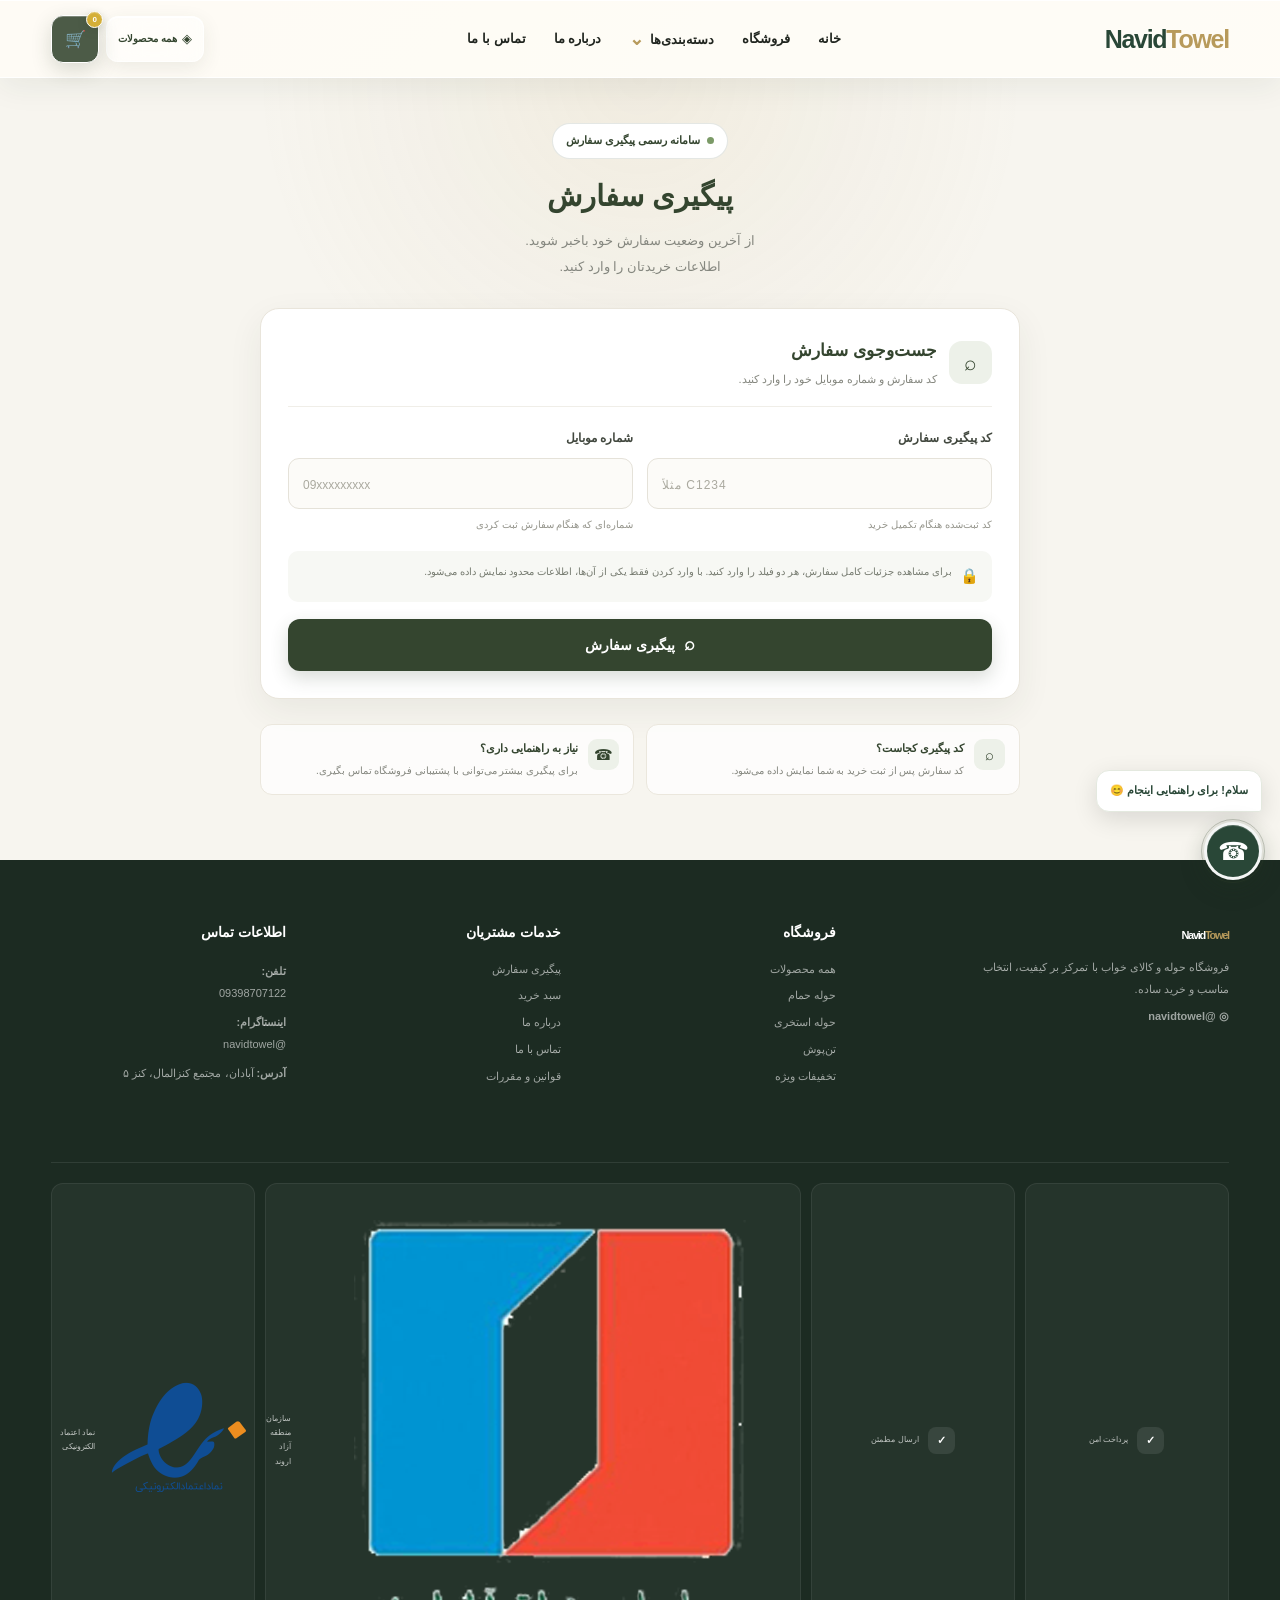
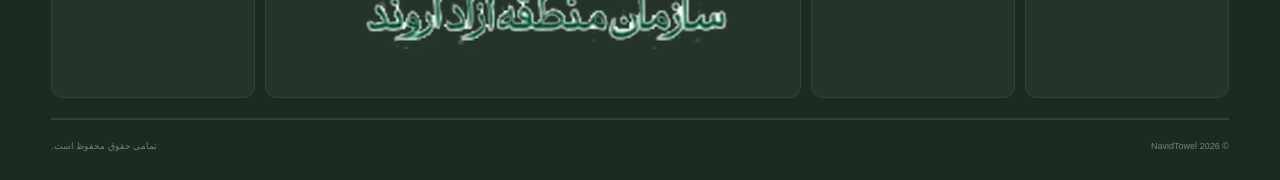
<file: tracking.html>
<!DOCTYPE html>
<html lang="fa" dir="rtl">

<head>
    <meta charset="UTF-8">
    <meta name="viewport" content="width=device-width, initial-scale=1.0">
    <meta name="theme-color" content="#34452f">
    <meta name="description" content="پیگیری سفارش‌های حوله‌سرای نوید">

    <title>پیگیری سفارش | NavidTowel</title>

    <link rel="stylesheet" href="style.css">

    <style>
        /* =====================================
           TRACKING PAGE
        ===================================== */

        .tracking-page {
            --green: #34452f;
            --dark: #263722;
            --soft: #edf1e9;
            --gold: #b79a5b;
            --text: #263027;
            --muted: #85877f;
            --border: #e9e5db;

            min-height: 70vh;
            padding: 45px 0 65px;
            background:
                radial-gradient(
                    circle at 50% 0%,
                    rgba(183,154,91,.10),
                    transparent 38%
                ),
                #f7f5ef;

            color: var(--text);
            font-family: Tahoma, Arial, sans-serif;
        }

        .tracking-page *,
        .tracking-page *::before,
        .tracking-page *::after {
            box-sizing: border-box;
        }

        .tracking-container {
            width: min(760px, 92%);
            margin: 0 auto;
        }

        /* عنوان */

        .tracking-hero {
            text-align: center;
            margin-bottom: 28px;
        }

        .tracking-eyebrow {
            display: inline-flex;
            align-items: center;
            gap: 7px;
            padding: 7px 13px;
            border: 1px solid rgba(52,69,47,.13);
            border-radius: 30px;
            background: #fff;
            color: var(--green);
            font-size: 11px;
            font-weight: 800;
        }

        .tracking-eyebrow span {
            width: 7px;
            height: 7px;
            border-radius: 50%;
            background: #7b9a67;
        }

        .tracking-hero h1 {
            margin: 13px 0 7px;
            color: var(--green);
            font-size: 29px;
            font-weight: 900;
            line-height: 1.7;
        }

        .tracking-hero p {
            margin: 0;
            color: var(--muted);
            font-size: 13px;
            line-height: 2;
        }

        /* فرم */

        .tracking-form-card {
            padding: 27px;
            border: 1px solid var(--border);
            border-radius: 19px;
            background: #fff;
            box-shadow: 0 12px 35px rgba(40,55,38,.07);
            transition: .3s;
        }

        .tracking-form-heading {
            display: flex;
            align-items: center;
            gap: 12px;
            margin-bottom: 21px;
            padding-bottom: 17px;
            border-bottom: 1px solid #f0eee8;
        }

        .tracking-form-icon {
            display: flex;
            align-items: center;
            justify-content: center;
            width: 43px;
            height: 43px;
            border-radius: 13px;
            background: var(--soft);
            color: var(--green);
            font-size: 21px;
        }

        .tracking-form-heading h2 {
            margin: 0 0 3px;
            color: var(--green);
            font-size: 17px;
            font-weight: 900;
        }

        .tracking-form-heading p {
            margin: 0;
            color: var(--muted);
            font-size: 11px;
        }

        .tracking-fields {
            display: grid;
            grid-template-columns: 1fr 1fr;
            gap: 14px;
        }

        .tracking-field {
            min-width: 0;
        }

        .tracking-field label {
            display: block;
            margin-bottom: 8px;
            color: #42483f;
            font-size: 12px;
            font-weight: 800;
        }

        .tracking-field input {
            width: 100%;
            height: 51px;
            padding: 0 14px;
            border: 1px solid #e5e2d9;
            border-radius: 11px;
            outline: none;
            background: #fcfbf8;
            color: #263027;
            font-family: inherit;
            font-size: 14px;
            transition: .2s;
        }

        .tracking-field input:focus {
            border-color: var(--green);
            background: #fff;
            box-shadow: 0 0 0 3px rgba(52,69,47,.08);
        }

        .tracking-field input::placeholder {
            color: #aaa99f;
            font-size: 12px;
        }

        .tracking-field input.code-input {
            direction: ltr;
            text-align: left;
            text-transform: uppercase;
            letter-spacing: 1px;
        }

        .tracking-field-help {
            margin-top: 7px;
            color: #96968d;
            font-size: 10px;
            line-height: 1.8;
        }

        .tracking-security-note {
            display: flex;
            align-items: flex-start;
            gap: 8px;
            margin-top: 17px;
            padding: 11px 13px;
            border-radius: 10px;
            background: #f7f8f4;
            color: #777c71;
            font-size: 10px;
            line-height: 1.9;
        }

        .tracking-security-note span {
            color: var(--green);
            font-size: 15px;
        }

        .tracking-submit {
            display: flex;
            align-items: center;
            justify-content: center;
            gap: 9px;
            width: 100%;
            min-height: 52px;
            margin-top: 17px;
            border: none;
            border-radius: 12px;
            background: var(--green);
            color: #fff;
            font-family: inherit;
            font-size: 14px;
            font-weight: 900;
            cursor: pointer;
            box-shadow: 0 7px 18px rgba(52,69,47,.19);
            transition: .2s;
        }

        .tracking-submit:hover {
            background: var(--dark);
            transform: translateY(-1px);
        }

        .tracking-submit:disabled {
            opacity: .65;
            cursor: wait;
            transform: none;
        }

        .tracking-submit .button-icon {
            font-size: 18px;
        }

        /* بارگذاری */

        .tracking-loading {
            display: none;
            margin-top: 15px;
            padding: 14px;
            border-radius: 11px;
            background: #f6f8f3;
            color: var(--green);
            text-align: center;
            font-size: 12px;
        }

        .tracking-loading.show {
            display: block;
        }

        .loading-spinner {
            display: inline-block;
            width: 15px;
            height: 15px;
            margin-left: 7px;
            vertical-align: middle;
            border: 2px solid #dce4d7;
            border-top-color: var(--green);
            border-radius: 50%;
            animation: tracking-spin .7s linear infinite;
        }

        @keyframes tracking-spin {
            to { transform: rotate(360deg); }
        }

        /* خطا */

        .tracking-error {
            display: none;
            margin-top: 17px;
            padding: 15px;
            border: 1px solid #f0d4ce;
            border-radius: 12px;
            background: #fff7f5;
            color: #98483e;
            font-size: 12px;
            line-height: 2;
        }

        .tracking-error.show {
            display: block;
        }

        .tracking-error button {
            display: block;
            width: 100%;
            min-height: 40px;
            margin-top: 12px;
            border: 1px solid #e6c6c0;
            border-radius: 9px;
            background: #fff;
            color: #98483e;
            font-family: inherit;
            font-weight: 800;
            cursor: pointer;
        }

        /* نتایج */

        .tracking-results {
            display: none;
            margin-top: 22px;
        }

        .tracking-results.show {
            display: block;
            animation: tracking-appear .35s ease;
        }

        @keyframes tracking-appear {
            from {
                opacity: 0;
                transform: translateY(10px);
            }
            to {
                opacity: 1;
                transform: translateY(0);
            }
        }

        .results-heading {
            display: flex;
            align-items: center;
            justify-content: space-between;
            gap: 10px;
            margin-bottom: 16px;
        }

        .results-heading h2 {
            margin: 0;
            color: var(--green);
            font-size: 19px;
            font-weight: 900;
        }

        .results-count {
            padding: 7px 11px;
            border-radius: 30px;
            background: var(--soft);
            color: var(--green);
            font-size: 10px;
            font-weight: 800;
        }

        /* کارت سفارش برجسته */

        .order-card {
            overflow: hidden;
            margin-bottom: 18px;
            border: 1px solid #e0e5db;
            border-radius: 19px;
            background: #fff;

            box-shadow:
                0 13px 35px rgba(38,55,34,.12),
                0 3px 9px rgba(38,55,34,.07);

            transition: .25s;
        }

        .order-card:hover {
            box-shadow:
                0 17px 42px rgba(38,55,34,.16),
                0 4px 12px rgba(38,55,34,.09);

            transform: translateY(-2px);
        }

        .order-card-top {
            display: flex;
            align-items: center;
            justify-content: space-between;
            gap: 12px;
            padding: 19px;
            background: linear-gradient(135deg, #f7f9f4, #eef2e9);
            border-bottom: 1px solid #e6e9df;
        }

        .order-code-label {
            display: block;
            margin-bottom: 5px;
            color: #929389;
            font-size: 10px;
        }

        .order-code {
            direction: ltr;
            text-align: left;
            color: var(--green);
            font-size: 19px;
            font-weight: 900;
            letter-spacing: 1px;
        }

        .order-status {
            display: inline-flex;
            align-items: center;
            gap: 6px;
            padding: 8px 12px;
            border-radius: 30px;
            background: #edf1e9;
            color: var(--green);
            font-size: 10px;
            font-weight: 900;
            white-space: nowrap;
        }

        .order-status::before {
            content: "";
            width: 6px;
            height: 6px;
            border-radius: 50%;
            background: currentColor;
        }

        .order-status.pending {
            background: #fff5df;
            color: #9a7225;
        }

        .order-status.paid {
            background: #edf3ff;
            color: #45699e;
        }

        .order-status.preparing {
            background: #f1edff;
            color: #7657a9;
        }

        .order-status.shipped {
            background: #eaf5f2;
            color: #287a62;
        }

        .order-status.delivered {
            background: #eaf4e8;
            color: #477b3d;
        }

        .order-status.cancelled {
            background: #fff0ee;
            color: #a64c42;
        }

        /* مراحل سفارش */

        .order-progress {
            display: flex;
            align-items: flex-start;
            justify-content: space-between;
            padding: 23px 17px 19px;
            direction: rtl;
        }

        .progress-step {
            position: relative;
            z-index: 1;
            display: flex;
            flex: 1;
            flex-direction: column;
            align-items: center;
            text-align: center;
        }

        .progress-step:not(:last-child)::after {
            content: "";
            position: absolute;
            top: 13px;
            right: calc(50% + 17px);
            width: calc(100% - 34px);
            height: 2px;
            background: #e7e7df;
            z-index: -1;
        }

        .progress-step.done:not(:last-child)::after {
            background: #8ca17f;
        }

        .progress-circle {
            display: flex;
            align-items: center;
            justify-content: center;
            width: 28px;
            height: 28px;
            margin-bottom: 8px;
            border: 2px solid #e4e5dc;
            border-radius: 50%;
            background: #fff;
            color: #aaa;
            font-size: 11px;
            font-weight: 900;
        }

        .progress-step.done .progress-circle {
            border-color: var(--green);
            background: var(--green);
            color: #fff;
        }

        .progress-step.active .progress-circle {
            border-color: var(--gold);
            background: #fff;
            color: var(--gold);
            box-shadow: 0 0 0 4px rgba(183,154,91,.13);
        }

        .progress-step small {
            color: #92948b;
            font-size: 9px;
            white-space: nowrap;
        }

        .progress-step.done small,
        .progress-step.active small {
            color: var(--green);
            font-weight: 800;
        }

        /* جزئیات */

        .order-details {
            padding: 0 19px 17px;
        }

        .order-details-title {
            margin: 0 0 9px;
            padding-top: 14px;
            border-top: 1px solid #efede6;
            color: var(--green);
            font-size: 12px;
            font-weight: 900;
        }

        .detail-row {
            display: flex;
            align-items: flex-start;
            justify-content: space-between;
            gap: 15px;
            padding: 11px 0;
            border-bottom: 1px solid #f2f0eb;
            font-size: 11px;
            line-height: 1.9;
        }

        .detail-row:last-child {
            border-bottom: none;
        }

        .detail-label {
            flex-shrink: 0;
            color: #929389;
        }

        .detail-value {
            max-width: 70%;
            color: #353d34;
            font-weight: 800;
            text-align: left;
            overflow-wrap: anywhere;
            white-space: pre-line;
        }

        .order-message {
            margin: 0 19px 17px;
            padding: 13px 14px;
            border-radius: 11px;
            background: #f5f7f1;
            color: #52624c;
            font-size: 11px;
            line-height: 2;
        }

        /* کد مرسوله */

        .shipment-box {
            margin: 0 19px 18px;
            padding: 15px;
            border: 1px dashed #cbd6c6;
            border-radius: 12px;
            background: #f7faf5;
        }

        .shipment-box-title {
            margin-bottom: 10px;
            color: #65715e;
            font-size: 11px;
            font-weight: 800;
        }

        .shipment-code-line {
            display: flex;
            align-items: center;
            justify-content: space-between;
            gap: 10px;
        }

        .shipment-code {
            direction: ltr;
            text-align: left;
            color: var(--green);
            font-size: 16px;
            font-weight: 900;
            letter-spacing: 1px;
            overflow-wrap: anywhere;
        }

        .copy-shipment {
            flex-shrink: 0;
            padding: 8px 11px;
            border: 1px solid #d9e1d4;
            border-radius: 8px;
            background: #fff;
            color: var(--green);
            font-family: inherit;
            font-size: 10px;
            font-weight: 800;
            cursor: pointer;
        }

        .copy-shipment.copied {
            background: var(--green);
            color: #fff;
        }

        .postal-link {
            display: flex;
            align-items: center;
            justify-content: center;
            min-height: 44px;
            margin-top: 11px;
            border-radius: 9px;
            background: var(--green);
            color: #fff !important;
            font-size: 11px;
            font-weight: 900;
            text-decoration: none !important;
        }

        .limited-note {
            margin: 0 19px 18px;
            padding: 12px;
            border-radius: 10px;
            background: #fff8e9;
            color: #826b39;
            font-size: 10px;
            line-height: 1.9;
        }

        /* پیگیری مجدد */

        .tracking-again {
            display: none;
            width: 100%;
            min-height: 51px;
            margin-top: 17px;
            border: none;
            border-radius: 12px;
            background: var(--green);
            color: #fff;
            font-family: inherit;
            font-size: 13px;
            font-weight: 900;
            cursor: pointer;
            box-shadow: 0 7px 18px rgba(52,69,47,.19);
            transition: .2s;
        }

        .tracking-again:hover {
            background: var(--dark);
            transform: translateY(-1px);
        }

        .tracking-again.show {
            display: block;
        }

        /* راهنمای پایین */

        .tracking-help {
            display: grid;
            grid-template-columns: repeat(2, 1fr);
            gap: 12px;
            margin-top: 25px;
        }

        .tracking-help-item {
            display: flex;
            align-items: flex-start;
            gap: 10px;
            padding: 14px;
            border: 1px solid #ebe7dd;
            border-radius: 12px;
            background: rgba(255,255,255,.75);
        }

        .tracking-help-icon {
            display: flex;
            align-items: center;
            justify-content: center;
            width: 31px;
            height: 31px;
            flex-shrink: 0;
            border-radius: 9px;
            background: var(--soft);
            color: var(--green);
            font-size: 15px;
        }

        .tracking-help-item strong {
            display: block;
            margin-bottom: 4px;
            color: var(--green);
            font-size: 11px;
        }

        .tracking-help-item p {
            margin: 0;
            color: #85877f;
            font-size: 10px;
            line-height: 1.8;
        }

        /* =====================================
           FLOATING SUPPORT
        ===================================== */

        .support-widget {
            position: fixed;
            right: 18px;
            bottom: 20px;
            z-index: 9998;
            direction: rtl;
            font-family: Tahoma, Arial, sans-serif;
        }

        .support-bubble {
            position: absolute;
            right: 0;
            bottom: 68px;
            width: max-content;
            max-width: 230px;
            padding: 10px 13px;
            border: 1px solid #e4e9df;
            border-radius: 13px 13px 3px 13px;
            background: #fff;
            color: var(--green);
            font-size: 11px;
            font-weight: 800;
            line-height: 1.8;
            box-shadow: 0 7px 24px rgba(0,0,0,.12);
            opacity: 0;
            visibility: hidden;
            transform: translateY(7px);
            transition: .25s;
            pointer-events: none;
        }

        .support-bubble.show {
            opacity: 1;
            visibility: visible;
            transform: translateY(0);
        }

        .support-button {
            position: relative;
            display: flex;
            align-items: center;
            justify-content: center;
            width: 58px;
            height: 58px;
            border: 3px solid rgba(255,255,255,.95);
            border-radius: 50%;
            background: var(--green);
            color: #fff;
            font-size: 25px;
            cursor: pointer;
            box-shadow:
                0 7px 24px rgba(30,50,30,.28),
                inset 0 1px 0 rgba(255,255,255,.2);
            transition: .2s;
        }

        .support-button:hover {
            transform: translateY(-3px) scale(1.04);
            background: #263722;
        }

        .support-button::after {
            content: "";
            position: absolute;
            inset: -6px;
            border: 1px solid rgba(52,69,47,.25);
            border-radius: 50%;
            animation: support-pulse 2.5s infinite;
        }

        @keyframes support-pulse {
            0% {
                transform: scale(.92);
                opacity: .8;
            }
            100% {
                transform: scale(1.35);
                opacity: 0;
            }
        }

        /* پنجره ارتباط */

        .support-overlay {
            position: fixed;
            inset: 0;
            z-index: 9999;
            display: flex;
            align-items: flex-end;
            justify-content: flex-start;
            padding: 20px;
            background: rgba(18,28,18,.42);
            backdrop-filter: blur(3px);
            opacity: 0;
            visibility: hidden;
            transition: .25s;
        }

        .support-overlay.show {
            opacity: 1;
            visibility: visible;
        }

        .support-panel {
            width: min(390px, 100%);
            padding: 22px;
            border: 1px solid rgba(255,255,255,.7);
            border-radius: 20px;
            background: #fff;
            box-shadow: 0 20px 60px rgba(0,0,0,.2);
            transform: translateY(20px);
            transition: .25s;
        }

        .support-overlay.show .support-panel {
            transform: translateY(0);
        }

        .support-panel-header {
            display: flex;
            align-items: center;
            justify-content: space-between;
            margin-bottom: 17px;
        }

        .support-panel-header h3 {
            margin: 0;
            color: var(--green);
            font-size: 17px;
            font-weight: 900;
        }

        .support-close {
            width: 34px;
            height: 34px;
            border: none;
            border-radius: 10px;
            background: #f1f3ed;
            color: var(--green);
            font-size: 22px;
            cursor: pointer;
        }

        .support-intro {
            margin: 0 0 17px;
            color: #777;
            font-size: 11px;
            line-height: 2;
        }

        .support-contact {
            display: flex;
            align-items: center;
            gap: 12px;
            min-height: 59px;
            margin-top: 10px;
            padding: 10px 13px;
            border: 1px solid #e9ece5;
            border-radius: 12px;
            background: #fbfcf9;
            color: var(--green);
            text-decoration: none;
            transition: .2s;
        }

        .support-contact:hover {
            background: #f0f4eb;
            border-color: #cbd8c3;
        }

        .support-contact-icon {
            display: flex;
            align-items: center;
            justify-content: center;
            width: 37px;
            height: 37px;
            border-radius: 11px;
            background: #eaf0e5;
            font-size: 18px;
            flex-shrink: 0;
        }

        .support-contact strong {
            display: block;
            margin-bottom: 3px;
            font-size: 12px;
        }

        .support-contact small {
            display: block;
            color: #898d83;
            font-size: 10px;
        }

        /* موبایل */

        @media (max-width: 600px) {

            .tracking-page {
                padding: 28px 0 42px;
            }

            .tracking-container {
                width: 93%;
            }

            .tracking-hero {
                margin-bottom: 19px;
            }

            .tracking-hero h1 {
                font-size: 24px;
            }

            .tracking-hero p {
                font-size: 11px;
            }

            .tracking-form-card {
                padding: 19px 15px;
                border-radius: 15px;
            }

            .tracking-fields {
                grid-template-columns: 1fr;
                gap: 13px;
            }

            .tracking-field input {
                height: 49px;
            }

            .order-card-top {
                padding: 14px;
            }

            .order-progress {
                padding: 19px 8px 15px;
            }

            .progress-step small {
                font-size: 8px;
            }

            .order-details {
                padding: 0 14px 14px;
            }

            .order-message,
            .shipment-box,
            .limited-note {
                margin-right: 14px;
                margin-left: 14px;
            }

            .tracking-help {
                grid-template-columns: 1fr;
            }

            .support-widget {
                right: 13px;
                bottom: 15px;
            }

            .support-button {
                width: 54px;
                height: 54px;
            }

            .support-overlay {
                padding: 12px;
            }

            .support-panel {
                border-radius: 18px;
            }
        }

        @media (max-width: 360px) {
            .progress-step small {
                font-size: 7px;
            }

            .order-status {
                font-size: 9px;
                padding: 6px 8px;
            }
        }

        [hidden] {
            display: none !important;
        }
        /* محصولات سفارش در صفحه پیگیری */

.tracking-products {
    display: flex;
    flex-direction: column;
    gap: 13px;
    margin-bottom: 17px;
}

.tracking-product {
    display: flex;
    align-items: center;
    gap: 11px;
    padding: 12px;
    border: 1px solid #e9ece5;
    border-radius: 11px;
    background: #fbfcf9;
}

.tracking-product .checkout-product-image {
    width: 60px;
    height: 60px;
    flex-shrink: 0;
    overflow: hidden;
    border-radius: 9px;
    background: #f3f1ed;
}

.tracking-product .checkout-product-image img {
    width: 100%;
    height: 100%;
    object-fit: cover;
}

.tracking-product .checkout-product-info {
    flex: 1;
    min-width: 0;
}

.tracking-product .checkout-product-name {
    margin-bottom: 5px;
    color: #34452f;
    font-size: 12px;
    font-weight: 800;
    white-space: normal;
}

.tracking-product .checkout-product-meta {
    display: flex;
    flex-wrap: wrap;
    gap: 5px;
    color: #888;
    font-size: 10px;
    line-height: 1.8;
}

.tracking-product .checkout-product-price {
    flex-shrink: 0;
    color: #34452f;
    font-size: 11px;
    font-weight: 900;
    white-space: nowrap;
}

.tracking-products-title {
    margin: 0 0 12px;
    color: #34452f;
    font-size: 13px;
    font-weight: 900;
}

.tracking-product-placeholder {
    display: flex;
    align-items: center;
    justify-content: center;
    width: 60px;
    height: 60px;
    flex-shrink: 0;
    border-radius: 9px;
    background: #edf1e9;
    color: #34452f;
    font-size: 23px;
}

@media(max-width: 380px) {
    .tracking-product {
        gap: 8px;
        padding: 9px;
    }

    .tracking-product .checkout-product-price {
        font-size: 10px;
    }
}
    </style>
</head>

<body class="home-page">

    <!-- هدر مشترک سایت -->
    <div id="siteMenu"></div>

    <main class="tracking-page">

        <div class="tracking-container">

            <header class="tracking-hero">

                <div class="tracking-eyebrow">
                    <span></span>
                    سامانه رسمی پیگیری سفارش
                </div>

                <h1>پیگیری سفارش</h1>

                <p>
                    از آخرین وضعیت سفارش خود باخبر شوید.
                    <br>
                    اطلاعات خریدتان را وارد کنید.
                </p>

            </header>

            <!-- فرم جست‌وجو -->

            <section class="tracking-form-card" id="trackingFormCard">

                <div class="tracking-form-heading">

                    <div class="tracking-form-icon">⌕</div>

                    <div>
                        <h2>جست‌وجوی سفارش</h2>
                        <p>کد سفارش و شماره موبایل خود را وارد کنید.</p>
                    </div>

                </div>

                <form id="trackingForm">

                    <div class="tracking-fields">

                        <div class="tracking-field">

                            <label for="trackingCode">
                                کد پیگیری سفارش
                            </label>

                            <input
                                id="trackingCode"
                                class="code-input"
                                type="text"
                                placeholder="مثلاً C1234"
                                autocomplete="off"
                                maxlength="6"
                            >

                            <div class="tracking-field-help">
                                کد ثبت‌شده هنگام تکمیل خرید
                            </div>

                        </div>

                        <div class="tracking-field">

                            <label for="trackingMobile">
                                شماره موبایل
                            </label>

                            <input
                                id="trackingMobile"
                                type="tel"
                                inputmode="numeric"
                                placeholder="09xxxxxxxxx"
                                autocomplete="tel"
                                maxlength="13"
                            >

                            <div class="tracking-field-help">
                                شماره‌ای که هنگام سفارش ثبت کردی
                            </div>

                        </div>

                    </div>

                    <div class="tracking-security-note">
                        <span>🔒</span>

                        <div>
                            برای مشاهده جزئیات کامل سفارش، هر دو فیلد را وارد کنید.
                            با وارد کردن فقط یکی از آن‌ها، اطلاعات محدود نمایش داده می‌شود.
                        </div>
                    </div>

                    <button
                        class="tracking-submit"
                        id="trackingSubmit"
                        type="submit"
                    >
                        <span class="button-icon">⌕</span>
                        <span id="submitText">پیگیری سفارش</span>
                    </button>

                </form>

                <div class="tracking-loading" id="trackingLoading">
                    <span class="loading-spinner"></span>
                    در حال بررسی اطلاعات سفارش...
                </div>

                <div class="tracking-error" id="trackingError" role="alert">
                    <span id="trackingErrorText"></span>

                    <button type="button" id="errorAgainButton">
                        بازگشت به جست‌وجوی سفارش
                    </button>
                </div>

            </section>

            <!-- نتیجه -->

            <section class="tracking-results" id="trackingResults">

                <div class="results-heading">

                    <h2>نتیجه پیگیری</h2>

                    <span class="results-count" id="resultsCount"></span>

                </div>

                <div id="ordersContainer"></div>

                <button
                    type="button"
                    class="tracking-again"
                    id="trackingAgain"
                >
                    پیگیری سفارش دیگر
                </button>

            </section>

            <!-- راهنما -->

            <section class="tracking-help">

                <div class="tracking-help-item">

                    <div class="tracking-help-icon">⌕</div>

                    <div>
                        <strong>کد پیگیری کجاست؟</strong>

                        <p>
                            کد سفارش پس از ثبت خرید به شما نمایش داده می‌شود.
                        </p>
                    </div>

                </div>

                <div class="tracking-help-item">

                    <div class="tracking-help-icon">☎</div>

                    <div>
                        <strong>نیاز به راهنمایی داری؟</strong>

                        <p>
                            برای پیگیری بیشتر می‌توانی با پشتیبانی فروشگاه تماس بگیری.
                        </p>
                    </div>

                </div>

            </section>

        </div>

    </main>


    <!-- =====================================
         فوتر اصلی سایت
    ====================================== -->

    <footer class="footer" id="footer">

        <div class="container">

            <div class="footer-grid">

                <div class="footer-brand">

                    <a href="index.html" class="logo">
                        Navid<span>Towel</span>
                    </a>

                    <p>
                        فروشگاه حوله و کالای خواب با تمرکز بر کیفیت،
                        انتخاب مناسب و خرید ساده.
                    </p>

                    <a
                        href="https://instagram.com/navidtowel"
                        target="_blank"
                        rel="noopener noreferrer"
                        class="footer-instagram"
                    >
                        ◎ @navidtowel
                    </a>

                </div>

                <div>

                    <h3>فروشگاه</h3>

                    <a href="shop.html">همه محصولات</a>
                    <a href="shop.html?category=bath">حوله حمام</a>
                    <a href="shop.html?category=pool">حوله استخری</a>
                    <a href="shop.html?category=robe">تن‌پوش</a>
                    <a href="discount.html">تخفیفات ویژه</a>

                </div>

                <div>

                    <h3>خدمات مشتریان</h3>

                    <a href="test.html">پیگیری سفارش</a>
                    <a href="cart.html">سبد خرید</a>
                    <a href="index.html#about">درباره ما</a>
                    <a href="index.html#contact">تماس با ما</a>
                    <a href="terms.html">قوانین و مقررات</a>

                </div>

                <div>

                    <h3>اطلاعات تماس</h3>

                    <p>
                        <strong>تلفن:</strong>

                        <a href="tel:+989398707122">
                            09398707122
                        </a>
                    </p>

                    <p>
                        <strong>اینستاگرام:</strong>

                        <a
                            href="https://instagram.com/navidtowel"
                            target="_blank"
                            rel="noopener noreferrer"
                        >
                            @navidtowel
                        </a>
                    </p>

                    <p>
                        <strong>آدرس:</strong>
                        آبادان، مجتمع کنزالمال، کنز ۵
                    </p>

                </div>

            </div>

            <div class="footer-trust">

                <div class="footer-trust-items">

                    <div class="footer-trust-item">
                        <span>✓</span>
                        <small>پرداخت امن</small>
                    </div>

                    <div class="footer-trust-item">
                        <span>✓</span>
                        <small>ارسال مطمئن</small>
                    </div>

                    <div class="footer-trust-item">

                        <a
                            href="https://www.arvandfreezone.com"
                            target="_blank"
                            rel="noopener noreferrer"
                        >
                            <img
                                src="images/arvand.png"
                                alt="سازمان منطقه آزاد اروند"
                                loading="lazy"
                            >
                        </a>

                        <small>سازمان منطقه آزاد اروند</small>

                    </div>

                    <div class="footer-trust-item">

                        <img
                            src="images/ETEMAD.png"
                            alt="نماد اعتماد الکترونیکی"
                            loading="lazy"
                        >

                        <small>نماد اعتماد الکترونیکی</small>

                    </div>

                </div>

            </div>

            <div class="footer-bottom">

                <span>
                    © <span id="footerYear">2026</span> NavidTowel
                </span>

                <span>
                    تمامی حقوق محفوظ است.
                </span>

            </div>

        </div>

    </footer>


    <!-- =====================================
         پشتیبانی شناور
    ====================================== -->

    <div class="support-widget" id="supportWidget">

        <div class="support-bubble" id="supportBubble">
            سلام! برای راهنمایی اینجام 😊
        </div>

        <button
            type="button"
            class="support-button"
            id="supportButton"
            aria-label="ارتباط با پشتیبانی"
        >
            ☎
        </button>

    </div>


    <!-- پنجره ارتباط با ما -->

    <div
        class="support-overlay"
        id="supportOverlay"
        aria-hidden="true"
    >

        <div class="support-panel">

            <div class="support-panel-header">

                <h3>ارتباط با حوله‌سرای نوید</h3>

                <button
                    type="button"
                    class="support-close"
                    id="supportClose"
                    aria-label="بستن"
                >
                    ×
                </button>

            </div>

            <p class="support-intro">
                اگر درباره سفارش، محصولات یا ارسال سوالی داری،
                از راه‌های زیر با ما در ارتباط باش.
            </p>

            <a
                class="support-contact"
                href="tel:+989398707122"
            >

                <span class="support-contact-icon">☎</span>

                <span>
                    <strong>تماس تلفنی</strong>
                    <small>09398707122</small>
                </span>

            </a>

            <a
                class="support-contact"
                href="https://instagram.com/navidtowel"
                target="_blank"
                rel="noopener noreferrer"
            >

                <span class="support-contact-icon">◎</span>

                <span>
                    <strong>اینستاگرام</strong>
                    <small>@navidtowel</small>
                </span>

            </a>

            <a
                class="support-contact"
                href="https://t.me/navidtowel"
                target="_blank"
                rel="noopener noreferrer"
            >

                <span class="support-contact-icon">➤</span>

                <span>
                    <strong>تلگرام</strong>
                    <small>@navidtowel</small>
                </span>

            </a>

            <a
                class="support-contact"
                href="https://wa.me/989398707122"
                target="_blank"
                rel="noopener noreferrer"
            >

                <span class="support-contact-icon">◉</span>

                <span>
                    <strong>واتساپ</strong>
                    <small>ارسال پیام به پشتیبانی</small>
                </span>

            </a>

        </div>

    </div>


    <!-- =====================================
         اسکریپت‌های سایت
    ====================================== -->

    <script src="products.js"></script>
    <script src="script.js"></script>
    <script src="menu.js"></script>


    <script>
        "use strict";


        /* =====================================
           CONFIG
        ===================================== */

        const TRACK_API_URL =
            "https://script.google.com/macros/s/AKfycbyyg20MikWIqNtE5KKuQrczOMT_qp9B5gwqaBc7FbZsRcH8Ymje80ee202ymZhpFORf1w/exec";

        const POST_TRACKING_URL =
            "https://tracking.post.ir/";


        /* =====================================
           ELEMENTS
        ===================================== */

        const formCard =
            document.getElementById("trackingFormCard");

        const form =
            document.getElementById("trackingForm");

        const codeInput =
            document.getElementById("trackingCode");

        const mobileInput =
            document.getElementById("trackingMobile");

        const submitButton =
            document.getElementById("trackingSubmit");

        const submitText =
            document.getElementById("submitText");

        const loadingBox =
            document.getElementById("trackingLoading");

        const errorBox =
            document.getElementById("trackingError");

        const errorText =
            document.getElementById("trackingErrorText");

        const errorAgainButton =
            document.getElementById("errorAgainButton");

        const resultsBox =
            document.getElementById("trackingResults");

        const ordersContainer =
            document.getElementById("ordersContainer");

        const resultsCount =
            document.getElementById("resultsCount");

        const againButton =
            document.getElementById("trackingAgain");


        /* =====================================
           SUPPORT ELEMENTS
        ===================================== */

        const supportButton =
            document.getElementById("supportButton");

        const supportBubble =
            document.getElementById("supportBubble");

        const supportOverlay =
            document.getElementById("supportOverlay");

        const supportClose =
            document.getElementById("supportClose");


        /* =====================================
           HELPERS
        ===================================== */

        function normalizeDigits(value) {

            return String(value || "")
                .replace(/[۰-۹]/g, function (digit) {
                    return String(
                        "۰۱۲۳۴۵۶۷۸۹".indexOf(digit)
                    );
                })
                .replace(/[٠-٩]/g, function (digit) {
                    return String(
                        "٠١٢٣٤٥٦٧٨٩".indexOf(digit)
                    );
                });

        }


        function cleanText(value) {

            return String(
                value == null ? "" : value
            ).trim();

        }


        function formatPrice(value) {

            const digits = normalizeDigits(value)
                .replace(/[^\d]/g, "");

            if (!digits) {
                return cleanText(value) || "-";
            }

            return Number(digits).toLocaleString("en-US") + " تومان";

        }


        /* =====================================
           SUPPORT MESSAGES
        ===================================== */

        const supportMessages = {

            welcome: [
                "سلام! برای راهنمایی اینجام 😊",
                "سوالی داری؟ ما کنارتیم!",
                "به حوله‌سرای نوید خوش اومدی 🌿"
            ],

            searching: [
                "داریم سفارشت رو پیدا می‌کنیم...",
                "یکم صبر کن، دارم بررسی می‌کنم!",
                "بذار ببینیم سفارشت کجاست..."
            ],

            found: [
                "سفارشت پیدا شد! اطلاعاتش اینجاست 😊",
                "ای جون! سفارشت رو پیدا کردم!",
                "نتیجه آماده شد، ببین سفارشت چه وضعیه!"
            ],

            pending: [
                "هنوز پرداخت سفارشت تأیید نشده.",
                "اول باید پرداختت تأیید بشه رفیق!"
            ],

            preparing: [
                "سفارشت داره آماده می‌شه! 🌿",
                "به‌زودی بسته‌ات آماده ارساله!"
            ],

            shipped: [
                "سفارشت ارسال شده! راه افتاده سمتت 🚚",
                "بسته‌ات به پست تحویل داده شده!"
            ],

            delivered: [
                "سفارشت تحویل داده شده! مبارکت باشه ❤️",
                "امیدواریم از خریدت راضی باشی!"
            ],

            error: [
                "یه مشکلی پیش اومده، دوباره امتحان کن.",
                "نتونستم سفارش رو پیدا کنم؛ اطلاعات رو بررسی کن."
            ]

        };


        function supportSay(type) {

            const list =
                supportMessages[type] ||
                supportMessages.welcome;

            const message =
                list[Math.floor(Math.random() * list.length)];

            supportBubble.textContent = message;

            supportBubble.classList.add("show");

            clearTimeout(supportSay.timer);

            supportSay.timer = setTimeout(function () {
                supportBubble.classList.remove("show");
            }, 5000);

        }


        supportButton.addEventListener("click", function () {

            supportOverlay.classList.add("show");

            supportOverlay.setAttribute("aria-hidden", "false");

            supportBubble.classList.remove("show");

        });


        function closeSupport() {

            supportOverlay.classList.remove("show");

            supportOverlay.setAttribute("aria-hidden", "true");

        }


        supportClose.addEventListener("click", closeSupport);


        supportOverlay.addEventListener("click", function (event) {

            if (event.target === supportOverlay) {
                closeSupport();
            }

        });


        document.addEventListener("keydown", function (event) {

            if (event.key === "Escape") {
                closeSupport();
            }

        });


        /* =====================================
           ERROR / LOADING
        ===================================== */

        function showError(message) {

            errorText.textContent =
                message || "در ارتباط با سامانه مشکلی پیش آمد.";

            errorBox.classList.add("show");

            supportSay("error");

        }


        function clearMessages() {

            errorBox.classList.remove("show");

            errorText.textContent = "";

            resultsBox.classList.remove("show");

            ordersContainer.replaceChildren();

            againButton.classList.remove("show");

        }


        function setLoading(loading) {

            submitButton.disabled = loading;

            loadingBox.classList.toggle("show", loading);

            submitText.textContent =
                loading ? "در حال بررسی..." : "پیگیری سفارش";

        }


        /* =====================================
           JSONP CONNECTION
        ===================================== */

        function requestTracking(data) {

            return new Promise(function (resolve, reject) {

                const callbackName =
                    "navidTowelTrack_" +
                    Date.now() +
                    "_" +
                    Math.floor(Math.random() * 100000);

                const params = new URLSearchParams();

                params.set("action", "track");

                params.set("callback", callbackName);

                if (data.trackingCode) {
                    params.set(
                        "trackingCode",
                        data.trackingCode
                    );
                }

                if (data.mobile) {
                    params.set(
                        "mobile",
                        data.mobile
                    );
                }

                const script =
                    document.createElement("script");

                let finished = false;

                const timeout = setTimeout(function () {

                    finish(
                        new Error(
                            "پاسخی از سامانه دریافت نشد. لطفاً دوباره تلاش کنید."
                        )
                    );

                }, 20000);


                function finish(error, result) {

                    if (finished) return;

                    finished = true;

                    clearTimeout(timeout);

                    script.remove();

                    try {

                        delete window[callbackName];

                    } catch (e) {

                        window[callbackName] = undefined;

                    }

                    if (error) {
                        reject(error);
                    } else {
                        resolve(result);
                    }

                }


                window[callbackName] = function (result) {

                    finish(null, result);

                };


                script.onerror = function () {

                    finish(
                        new Error(
                            "ارتباط با سامانه برقرار نشد. اتصال اینترنت را بررسی کنید."
                        )
                    );

                };


                script.src =
                    TRACK_API_URL +
                    "?" +
                    params.toString();

                document.head.appendChild(script);

            });

        }


        /* =====================================
           STATUS
        ===================================== */

        function getStatusInfo(status) {

            const value = cleanText(status);

            const map = {

                "در انتظار پرداخت": {
                    label: "در انتظار پرداخت",
                    className: "pending",
                    step: 0,
                    message:
                        "پرداخت سفارش شما هنوز تأیید نشده است. لطفاً وضعیت پرداخت را بررسی کنید."
                },

                "پرداخت شده": {
                    label: "پرداخت شده",
                    className: "paid",
                    step: 1,
                    message:
                        "پرداخت شما تأیید شده و سفارش در صف آماده‌سازی قرار دارد."
                },

                "در حال آماده‌سازی": {
                    label: "در حال آماده‌سازی",
                    className: "preparing",
                    step: 2,
                    message:
                        "سفارش شما در حال آماده‌سازی است. پس از ارسال، کد مرسوله در همین صفحه نمایش داده می‌شود."
                },

                "ارسال شده": {
                    label: "ارسال شده",
                    className: "shipped",
                    step: 3,
                    message:
                        "سفارش شما ارسال شده است. می‌توانید با کد مرسوله وضعیت بسته را از سامانه پست بررسی کنید."
                },

                "تحویل شده": {
                    label: "تحویل شده",
                    className: "delivered",
                    step: 4,
                    message:
                        "سفارش شما تحویل داده شده است. امیدواریم از خریدتان راضی باشید."
                },

                "لغو شده": {
                    label: "لغو شده",
                    className: "cancelled",
                    step: -1,
                    message:
                        "این سفارش لغو شده است. برای دریافت اطلاعات بیشتر با پشتیبانی تماس بگیرید."
                }

            };


            return map[value] || {

                label: value || "در حال بررسی",

                className: "",

                step: 0,

                message:
                    "وضعیت سفارش شما در سامانه ثبت شده است."

            };

        }


        /* =====================================
           DETAIL ROW
        ===================================== */

        function addDetail(container, label, value) {

            if (!cleanText(value)) return;

            const row =
                document.createElement("div");

            row.className = "detail-row";


            const title =
                document.createElement("span");

            title.className = "detail-label";

            title.textContent = label;


            const content =
                document.createElement("span");

            content.className = "detail-value";

            content.textContent = value;


            row.append(title, content);

            container.appendChild(row);

        }

/* =====================================
   PRODUCTS PARSER
===================================== */

function parseOrderProducts(raw) {

    const lines = String(raw || "")
        .split(/\r?\n/)
        .map(line => line.trim())
        .filter(Boolean);

    return lines.map(function (line) {

        const parts = line.split(" = ");

        const description = parts[0] || "";
        const price = parts.slice(1).join(" = ");

        const main = description.split(" | ");

        const first = main.shift() || "";

        const match = first.match(/^(.*?)\s*[×x]\s*(\d+)$/);

        const name = match
            ? match[1].trim()
            : first.trim();

        const quantity = match
            ? Number(match[2])
            : 1;

        let color = "";
        let size = "";

        main.forEach(function (part) {

            if (part.startsWith("رنگ:")) {
                color = part.replace("رنگ:", "").trim();
            }

            if (part.startsWith("سایز:")) {
                size = part.replace("سایز:", "").trim();
            }

        });

        return {
            name: name,
            quantity: quantity,
            color: color,
            size: size,
            price: price.replace(/\s*تومان$/, "").trim()
        };

    });

}


/* =====================================
   FIND PRODUCT IMAGE
===================================== */

function findOrderProductImage(item) {

    if (!Array.isArray(products)) return "";

    const product = products.find(function (p) {

        return cleanText(p.name) === cleanText(item.name);

    });

    if (!product || !Array.isArray(product.images)) {
        return "";
    }

    if (item.color) {

        const normalizedColor = item.color
            .replace(/ي/g, "ی")
            .replace(/ك/g, "ک")
            .replace(/\s/g, "")
            .toLowerCase();

        const matchingImage = product.images.find(function (src) {

            const imageName = decodeURIComponent(src)
                .replace(/ي/g, "ی")
                .replace(/ك/g, "ک")
                .replace(/\s/g, "")
                .toLowerCase();

            return imageName.includes(normalizedColor);

        });

        if (matchingImage) return matchingImage;

    }

    return product.images[0] || "";

}


/* =====================================
   RENDER ORDER PRODUCTS
===================================== */

function createOrderProducts(raw) {

    const items = parseOrderProducts(raw);

    const section = document.createElement("div");

    const title = document.createElement("h3");

    title.className = "tracking-products-title";

    title.textContent = "محصولات سفارش";

    section.appendChild(title);

    const list = document.createElement("div");

    list.className = "tracking-products";

    if (!items.length) {

        const empty = document.createElement("div");

        empty.className = "limited-note";

        empty.textContent = "اطلاعات محصولات سفارش در دسترس نیست.";

        section.appendChild(empty);

        return section;

    }

    items.forEach(function (item) {

        const row = document.createElement("div");

        row.className = "tracking-product checkout-product";


        const imageBox = document.createElement("div");

        imageBox.className = "checkout-product-image";

        const imageSrc = findOrderProductImage(item);

        if (imageSrc) {

            const image = document.createElement("img");

            image.src = imageSrc;

            image.alt = item.name;

            image.loading = "lazy";

            image.onerror = function () {
                imageBox.replaceChildren();
                imageBox.className = "tracking-product-placeholder";
                imageBox.textContent = "▧";
            };

            imageBox.appendChild(image);

        } else {

            imageBox.className = "tracking-product-placeholder";

            imageBox.textContent = "▧";

        }


        const info = document.createElement("div");

        info.className = "checkout-product-info";


        const name = document.createElement("div");

        name.className = "checkout-product-name";

        name.textContent = item.name;


        const meta = document.createElement("div");

        meta.className = "checkout-product-meta";


        function addMeta(text) {

            if (!text) return;

            const span = document.createElement("span");

            span.textContent = text;

            meta.appendChild(span);

        }


        addMeta("تعداد: " + item.quantity);

        addMeta(item.color ? "رنگ: " + item.color : "");

        addMeta(item.size ? "سایز: " + item.size : "");


        info.append(name, meta);


        const price = document.createElement("div");

        price.className = "checkout-product-price";

        price.textContent =
            item.price
                ? Number(normalizeDigits(item.price).replace(/[^\d]/g, ""))
                    .toLocaleString("en-US") + " تومان"
                : "-";


        row.append(imageBox, info, price);

        list.appendChild(row);

    });

    section.appendChild(list);

    return section;

}
        /* =====================================
           PROGRESS
        ===================================== */
function createProgress(step) {

    const steps = [
        "ثبت سفارش",
        "پرداخت شده",
        "آماده‌سازی",
        "ارسال شده",
        "تحویل"
    ];

    const wrapper = document.createElement("div");

    wrapper.className = "order-progress";

    steps.forEach(function (label, index) {

        const item = document.createElement("div");

        item.className = "progress-step";

        // مراحل انجام‌شده سبز می‌شوند
        if (step >= 0 && index <= step) {
            item.classList.add("done");
        }

        // فقط مرحله بعدی طلایی می‌شود
        if (step >= 0 && step < 4 && index === step + 1) {
            item.classList.add("active");
        }

        const circle = document.createElement("div");

        circle.className = "progress-circle";

        circle.textContent =
            step >= 0 && index <= step
                ? "✓"
                : index + 1;

        const text = document.createElement("small");

        text.textContent = label;

        item.append(circle, text);

        wrapper.appendChild(item);

    });

    return wrapper;

}
       


        /* =====================================
           SHIPMENT BOX
        ===================================== */

        function createShipmentBox(code) {

            const wrapper =
                document.createElement("div");

            wrapper.className = "shipment-box";


            const title =
                document.createElement("div");

            title.className = "shipment-box-title";

            title.textContent = "کد رهگیری مرسوله پستی";


            const line =
                document.createElement("div");

            line.className = "shipment-code-line";


            const codeElement =
                document.createElement("span");

            codeElement.className = "shipment-code";

            codeElement.textContent = code;


            const copyButton =
                document.createElement("button");

            copyButton.type = "button";

            copyButton.className = "copy-shipment";

            copyButton.textContent = "کپی کد";


            copyButton.addEventListener("click", async function () {

                try {

                    await navigator.clipboard.writeText(code);

                } catch (error) {

                    const helper =
                        document.createElement("textarea");

                    helper.value = code;

                    helper.style.position = "fixed";

                    helper.style.opacity = "0";

                    document.body.appendChild(helper);

                    helper.select();

                    document.execCommand("copy");

                    helper.remove();

                }


                copyButton.textContent = "کپی شد ✓";

                copyButton.classList.add("copied");


                setTimeout(function () {

                    copyButton.textContent = "کپی کد";

                    copyButton.classList.remove("copied");

                }, 1700);

            });


            line.append(codeElement, copyButton);


            const postalLink =
                document.createElement("a");

            postalLink.className = "postal-link";

            postalLink.href = POST_TRACKING_URL;

            postalLink.target = "_blank";

            postalLink.rel = "noopener noreferrer";

            postalLink.textContent =
                "پیگیری مرسوله در سامانه پست";


            wrapper.append(title, line, postalLink);

            return wrapper;

        }


        /* =====================================
           ORDER CARD
        ===================================== */

        function createOrderCard(order, fullAccess) {

          const realStatus = cleanText(order.status);

const status =
    order.shipmentCode && realStatus !== "تحویل شده"
        ? getStatusInfo("ارسال شده")
        : getStatusInfo(realStatus);

            const card =
                document.createElement("article");

            card.className = "order-card";


            /* سربرگ */

            const top =
                document.createElement("div");

            top.className = "order-card-top";


            const codeBox =
                document.createElement("div");


            const codeLabel =
                document.createElement("span");

            codeLabel.className = "order-code-label";

            codeLabel.textContent = "کد سفارش";


            const code =
                document.createElement("div");

            code.className = "order-code";

            code.textContent =
                order.trackingCode ||
                order.orderNumber ||
                "-";


            codeBox.append(codeLabel, code);


            const badge =
                document.createElement("span");

            badge.className =
                "order-status " + status.className;

            badge.textContent = status.label;


            top.append(codeBox, badge);

            card.appendChild(top);


            /* مراحل */

            card.appendChild(
                createProgress(status.step)
            );


            /* جزئیات */

            const details =
                document.createElement("div");

            details.className = "order-details";


            const title =
                document.createElement("h3");

            title.className = "order-details-title";

            title.textContent =
                fullAccess
                    ? "جزئیات سفارش"
                    : "اطلاعات سفارش";


            details.appendChild(title);


            if (order.products) {

    details.appendChild(
        createOrderProducts(order.products)
    );

}

if (fullAccess) {

    // نام مشتری
    addDetail(
        details,
        "نام مشتری",
        order.fullName
    );

    // شماره موبایل
    addDetail(
        details,
        "شماره موبایل",
        order.mobile
    );

    // مبلغ
    addDetail(
        details,
        "مبلغ سفارش",
        formatPrice(order.total)
    );

    // کد پستی
    addDetail(
        details,
        "کد پستی",
        order.postalCode
    );

    // آدرس
    addDetail(
        details,
        "آدرس ارسال",
        order.address
    );

    // تفکیک روش ارسال از توضیحات مشتری
    const shippingLines = cleanText(order.shippingNote)
        .split(/\r?\n/);

    let shippingMethod = "";
    let customerNote = "";

    if (shippingLines.length) {

        const firstLine = shippingLines[0].trim();

        const shippingMatch = firstLine.match(
            /^(پست|تیپاکس)\s*=\s*(.+)$/
        );

        if (shippingMatch) {

            shippingMethod =
                shippingMatch[1] + " - " + shippingMatch[2];

            customerNote =
                shippingLines.slice(1).join("\n").trim();

        } else {

            customerNote =
                shippingLines.join("\n").trim();

        }

    }

    addDetail(
        details,
        "روش ارسال",
        shippingMethod
    );

    addDetail(
        details,
        "توضیحات مشتری",
        customerNote
    );

    addDetail(
        details,
        "شماره پیگیری پرداخت",
        order.transferCode
    );

}


            card.appendChild(details);


            /* پیام وضعیت */

            const message =
                document.createElement("div");

            message.className = "order-message";

            message.textContent = status.message;

            card.appendChild(message);


            /* کد مرسوله */

            if (order.shipmentCode) {

                card.appendChild(
                    createShipmentBox(order.shipmentCode)
                );

            } else if (status.step === 3) {

                const waiting =
                    document.createElement("div");

                waiting.className = "limited-note";

                waiting.textContent =
                    "سفارش ارسال شده است؛ کد مرسوله هنوز در سامانه ثبت نشده است.";

                card.appendChild(waiting);

            }


            /* اطلاعات محدود */

            if (!fullAccess) {

                const note =
                    document.createElement("div");

                note.className = "limited-note";

                note.textContent =
                    "برای مشاهده نام، محصولات، مبلغ و آدرس سفارش، کد پیگیری و شماره موبایل ثبت‌شده را هم‌زمان وارد کنید.";

                card.appendChild(note);

            }


            return card;

        }


        /* =====================================
           SHOW ORDERS
        ===================================== */

        function showOrders(data) {

            ordersContainer.replaceChildren();


            const orders =
                Array.isArray(data.orders)
                    ? data.orders
                    : data.order
                        ? [data.order]
                        : [];


            if (!orders.length) {

                showError(
                    "اطلاعات سفارشی برای نمایش دریافت نشد."
                );

                return;

            }


            const fullAccess =
                data.full === true;


            resultsCount.textContent =
                orders.length.toLocaleString("en-US") +
                " سفارش پیدا شد";


            orders.forEach(function (order) {

                ordersContainer.appendChild(
                    createOrderCard(order, fullAccess)
                );

            });


            /* مخفی کردن فرم جست‌وجو */

            formCard.hidden = true;


            /* نمایش نتایج */

            resultsBox.classList.add("show");

            againButton.classList.add("show");


            /* پیام پشتیبانی */

            const firstStatus =
                getStatusInfo(orders[0].status);

            supportSay("found");

            if (firstStatus.className === "shipped") {
                setTimeout(function () {
                    supportSay("shipped");
                }, 2500);
            }

            if (firstStatus.className === "delivered") {
                setTimeout(function () {
                    supportSay("delivered");
                }, 2500);
            }

            if (firstStatus.className === "pending") {
                setTimeout(function () {
                    supportSay("pending");
                }, 2500);
            }

            if (
                firstStatus.className === "preparing" ||
                firstStatus.className === "paid"
            ) {
                setTimeout(function () {
                    supportSay("preparing");
                }, 2500);
            }


            resultsBox.scrollIntoView({
                behavior: "smooth",
                block: "start"
            });

        }


        /* =====================================
           SEARCH
        ===================================== */

        form.addEventListener("submit", async function (event) {

            event.preventDefault();

            clearMessages();


            const trackingCode =
                normalizeDigits(codeInput.value)
                    .trim()
                    .toUpperCase();


            const mobile =
                normalizeDigits(mobileInput.value)
                    .replace(/\D/g, "");


            if (!trackingCode && !mobile) {

                showError(
                    "لطفاً کد پیگیری یا شماره موبایل را وارد کنید."
                );

                return;

            }


            if (
                trackingCode &&
                !/^[A-Z]\d{4,5}$/.test(trackingCode)
            ) {

                showError(
                    "فرمت کد پیگیری صحیح نیست. نمونه کد: C1234 یا D1234"
                );

                codeInput.focus();

                return;

            }


            if (mobile && mobile.length < 10) {

                showError(
                    "شماره موبایل واردشده معتبر نیست."
                );

                mobileInput.focus();

                return;

            }


            setLoading(true);

            supportSay("searching");


            try {

                const response =
                    await requestTracking({

                        trackingCode: trackingCode,

                        mobile: mobile

                    });


                if (!response || response.ok !== true) {

                    throw new Error(
                        response && response.error
                            ? response.error
                            : "سفارشی با این مشخصات پیدا نشد."
                    );

                }


                showOrders(response);


            } catch (error) {

                clearMessages();

                showError(
                    error.message ||
                    "در ارتباط با سامانه مشکلی پیش آمد. دوباره تلاش کنید."
                );

            } finally {

                setLoading(false);

            }

        });


        /* =====================================
           RESET / SEARCH AGAIN
        ===================================== */

        function resetTracking() {

            clearMessages();

            formCard.hidden = false;

            codeInput.value = "";

            mobileInput.value = "";

            setLoading(false);

            codeInput.focus();

            formCard.scrollIntoView({
                behavior: "smooth",
                block: "center"
            });

        }


        againButton.addEventListener(
            "click",
            resetTracking
        );


        errorAgainButton.addEventListener(
            "click",
            resetTracking
        );


        /* =====================================
           INIT
        ===================================== */

        const footerYear =
            document.getElementById("footerYear");

        if (footerYear) {
            footerYear.textContent =
                new Date().getFullYear();
        }
/* کلیک روی پیگیری سفارش در منوی بالای صفحه */

document.addEventListener("click", function (event) {

    const link = event.target.closest("a");

    if (!link) return;

    const label = cleanText(link.textContent)
        .replace(/\s+/g, " ");

    if (label.includes("پیگیری سفارش")) {

        event.preventDefault();

        resetTracking();

        window.scrollTo({
            top: 0,
            behavior: "smooth"
        });

    }

}, true);

        supportSay("welcome");

    </script>

</body>
</html>
</file>
<file: style.css>
/* =========================================================
   NAVIDTOWEL — HOME DESIGN
========================================================= */

html,
body {
    margin: 0;
    padding: 0;
    min-height: 100%;
}

html {
    min-height: 100%;
}

body {
    min-height: 100vh;
}

.home-page {
    --green: #294737;
    --green-dark: #1d3428;
    --green-soft: #e9eee9;
    --cream: #F1F3EE;
    --cream-2: #fcfaf5;
    --gold: #b79a5b;
    --gold-soft: #eee3cc;
    --text: #20251f;
    --muted: #777b73;
    --white: #fff;
    --border: #e5dfd2;
    --shadow: 0 20px 55px rgba(30, 50, 38, .10);

    font-family: Tahoma, Arial, sans-serif;
    direction: rtl;
    background:
        linear-gradient(
            135deg,
            #f3eee4 0%,
            #f8f4ec 48%,
            #fffdf8 100%
        );
    color: var(--text);
    line-height: 1.8;
    min-height: 100vh;

    /*
       HEADER FIX
       هدر fixed است، پس فضای آن از بالا رزرو می‌شود.
    */
    padding-top: 78px;
}

.home-page *,
.home-page *::before,
.home-page *::after {
    box-sizing: border-box;
}

.home-page {
    margin: 0;
}

.home-page a {
    text-decoration: none;
    color: inherit;
}

.home-page button,
.home-page input,
.home-page textarea,
.home-page select {
    font-family: Tahoma, Arial, sans-serif;
}

.home-page button {
    cursor: pointer;
}

.home-page.menu-open {
    overflow: hidden;
}

.home-page .container {
    width: min(1180px, 92%);
    margin-left: auto;
    margin-right: auto;
}


/* =========================================================
   HEADER — FIXED / IOS SAFE
========================================================= */

.home-page .header {
    position: fixed !important;

    top: 0 !important;
    right: 0 !important;
    left: 0 !important;

    width: 100% !important;
    height: 78px !important;

    margin: 0 !important;
    padding: 0 !important;

    z-index: 900000 !important;

    background: rgba(255, 253, 248, .88);

    border-bottom:
        1px solid rgba(255,255,255,.84);

    box-shadow:
        0 8px 32px rgba(30,50,38,.07),
        inset 0 1px 0 rgba(255,255,255,.95);

    /*
       مهم:
       روی header ثابت، backdrop-filter را حذف می‌کنیم
       تا Safari/iOS باعث خراب شدن fixed positioning نشود.
    */
    backdrop-filter: none !important;
    -webkit-backdrop-filter: none !important;

    transform: translate3d(0,0,0) !important;
    -webkit-transform: translate3d(0,0,0) !important;

    will-change: auto !important;
}

.home-page .header-inner {
    height: 78px;

    display: flex;
    align-items: center;
    justify-content: space-between;
    gap: 30px;
}


/* =========================================================
   LOGO
========================================================= */

.home-page .logo {
    font-size: 25px;
    font-weight: 900;
    color: var(--green);
    letter-spacing: -1.3px;
    white-space: nowrap;
}

.home-page .logo span {
    color: var(--gold);
}


/* =========================================================
   DESKTOP NAV
========================================================= */

.home-page .nav {
    display: flex;
    align-items: center;
    gap: 28px;
}

.home-page .nav > a,
.home-page .nav-category-btn {
    font-size: 13px;
    font-weight: bold;
    color: var(--text);
}

.home-page .nav > a {
    position: relative;
    padding: 28px 0;
}

.home-page .nav > a::after {
    content: "";
    position: absolute;
    right: 0;
    bottom: 17px;
    width: 0;
    height: 2px;
    background: var(--gold);
    transition: .25s;
}

.home-page .nav > a:hover {
    color: var(--green);
}

.home-page .nav > a:hover::after {
    width: 100%;
}


/* =========================================================
   CATEGORY DROPDOWN
========================================================= */

.home-page .nav-category {
    position: relative;
    height: 78px;
    display: flex;
    align-items: center;
}

.home-page .nav-category-btn {
    border: 0;
    background: none;

    display: flex;
    align-items: center;
    gap: 6px;

    cursor: pointer;
    padding: 10px 0;
}

.home-page .nav-category-btn span {
    color: var(--gold);
    font-size: 18px;
    transition: transform .2s ease;
}

.home-page .nav-category:hover .nav-category-btn,
.home-page .nav-category.open .nav-category-btn {
    color: var(--green);
}

.home-page .nav-category:hover .nav-category-btn span,
.home-page .nav-category.open .nav-category-btn span {
    transform: rotate(180deg);
}

.home-page .category-dropdown {
    position: absolute;

    top: 66px;
    right: -18px;

    width: 220px;
    padding: 9px;

    background: rgba(255,253,248,.92);

    border:
        1px solid rgba(255,255,255,.88);

    border-radius: 15px;

    box-shadow:
        0 18px 45px rgba(30,50,38,.12),
        inset 0 1px 0 rgba(255,255,255,.95);

    opacity: 0;
    visibility: hidden;
    pointer-events: none;

    transform: translateY(8px);

    transition:
        opacity .22s ease,
        visibility .22s ease,
        transform .22s ease;

    z-index: 900010;
}

.home-page .nav-category:hover .category-dropdown,
.home-page .nav-category.open .category-dropdown {
    opacity: 1;
    visibility: visible;
    pointer-events: auto;
    transform: translateY(0);
}

.home-page .category-dropdown a {
    display: block;
    padding: 10px 13px;
    border-radius: 9px;
    font-size: 12px;
    transition: .2s;
}

.home-page .category-dropdown a:hover {
    background: var(--green-soft);
    color: var(--green);
}


/* =========================================================
   CART BUTTON
========================================================= */

.home-page .header-actions {
    display: flex;
    align-items: center;
}

.home-page .cart-btn {
    border: 0;

    background:
        linear-gradient(
            145deg,
            #304f3d 0%,
            #294737 48%,
            #233e30 100%
        );

    color: white;

    min-height: 42px;
    padding: 0 15px;

    border-radius: 11px;

    display: flex;
    align-items: center;
    gap: 7px;

    font-size: 12px;
    font-weight: bold;

    cursor: pointer;

    box-shadow:
        0 10px 28px rgba(41,71,55,.18),
        inset 0 1px 0 rgba(255,255,255,.28);

    transition:
        transform .2s ease,
        background .2s ease;
}

.home-page .cart-btn:hover {
    background:
        linear-gradient(
            145deg,
            #365a46 0%,
            #294737 50%,
            #20382b 100%
        );

    transform: translateY(-2px);
}

.home-page .cart-btn b,
.home-page .cart-btn span,
.home-page .cart-count {
    min-width: 21px;
    height: 21px;

    border-radius: 50%;

    background: var(--gold);

    display: inline-flex;
    align-items: center;
    justify-content: center;

    color: white;
    font-size: 10px;
}


/* =========================================================
   MOBILE MENU BUTTON
========================================================= */

.home-page .mobile-menu-button {
    display: none;

    width: 42px;
    height: 42px;

    border:
        1px solid rgba(255,255,255,.84);

    border-radius: 11px;

    background: rgba(255,255,255,.75);

    align-items: center;
    justify-content: center;
    flex-direction: column;

    gap: 5px;

    cursor: pointer;

    /*
       باید بالاتر از هدر باشد.
    */
    position: relative;
    z-index: 1000005;
}

.home-page .mobile-menu-button span {
    width: 19px;
    height: 2px;

    background: var(--green);

    border-radius: 5px;
}


/* =========================================================
   MOBILE OVERLAY
   بالاتر از HEADER
========================================================= */

.home-page .mobile-menu-overlay {
    position: fixed;

    inset: 0;

    width: 100vw;
    height: 100vh;

    background: rgba(20, 30, 24, .45);

    opacity: 0;
    visibility: hidden;
    pointer-events: none;

    /*
       بالاتر از header
    */
    z-index: 1000010;

    transition:
        opacity .25s ease,
        visibility .25s ease;
}

.home-page .mobile-menu-overlay.active {
    opacity: 1;
    visibility: visible;
    pointer-events: auto;
}


/* =========================================================
   MOBILE SIDE MENU
   بالاتر از همه
========================================================= */

.home-page .mobile-side-menu {
    position: fixed;

    top: 10px;
    right: 10px;
    bottom: 10px;

    width: 286px;
    max-width: calc(100vw - 20px);

    display: flex;
    flex-direction: column;

    background:
        rgba(255,253,248,.96);

    border:
        1px solid rgba(255,255,255,.90);

    border-radius: 22px;

    box-shadow:
        0 25px 70px rgba(20,40,28,.25);

    overflow: hidden;

    transform:
        translateX(calc(100% + 30px));

    opacity: 0;
    visibility: hidden;
    pointer-events: none;

    /*
       مهم:
       منو باید بالاتر از header باشد.
    */
    z-index: 1000011;

    transition:
        transform .32s cubic-bezier(.22,.61,.36,1),
        opacity .25s ease,
        visibility .25s ease;

    backdrop-filter: blur(25px) saturate(125%);
    -webkit-backdrop-filter: blur(25px) saturate(125%);
}

.home-page .mobile-side-menu.active {
    transform: translateX(0);

    opacity: 1;
    visibility: visible;
    pointer-events: auto;
}


/* =========================================================
   MOBILE SIDE HEADER
========================================================= */

.home-page .mobile-side-header {
    min-height: 76px;

    flex-shrink: 0;

    padding: 14px;

    display: flex;
    align-items: center;
    justify-content: space-between;

    border-bottom:
        1px solid rgba(255,255,255,.75);

    background:
        rgba(247,243,234,.88);
}

.home-page .mobile-side-brand {
    display: flex;
    align-items: center;
    gap: 11px;
    min-width: 0;
}

.home-page .mobile-side-logo {
    width: 39px;
    height: 39px;

    flex: 0 0 39px;

    border-radius: 13px;

    display: flex;
    align-items: center;
    justify-content: center;

    background: #294737;
    color: white;

    font-family: Georgia, serif;
    font-size: 21px;
    font-weight: bold;

    box-shadow:
        0 7px 18px rgba(41,71,55,.20);
}

.home-page .mobile-side-brand strong {
    display: block;

    color: #1d3428;
    font-size: 14px;
    line-height: 1.3;
}

.home-page .mobile-side-brand span {
    display: block;

    margin-top: 3px;

    color: #777b73;
    font-size: 9px;

    white-space: nowrap;
}

.home-page .mobile-side-close {
    width: 34px;
    height: 34px;

    flex-shrink: 0;

    border:
        1px solid #e5dfd2;

    border-radius: 11px;

    background: white;
    color: #294737;

    font-size: 23px;
    line-height: 1;

    display: flex;
    align-items: center;
    justify-content: center;

    cursor: pointer;
}


/* =========================================================
   MOBILE SIDE LINKS
========================================================= */

.home-page .mobile-side-links {
    flex: 1;

    padding: 13px 12px;

    overflow-y: auto;
    overflow-x: hidden;

    -webkit-overflow-scrolling: touch;
}

.home-page .mobile-side-link {
    width: 100%;
    min-height: 47px;

    margin-bottom: 5px;

    padding: 0 13px;

    display: flex;
    align-items: center;

    gap: 12px;

    border: 0;
    border-radius: 13px;

    background: transparent;

    color: #20251f;

    font-family: Tahoma, Arial, sans-serif;

    font-size: 12px;
    font-weight: 500;

    text-decoration: none;

    cursor: pointer;

    transition:
        background .2s ease,
        color .2s ease,
        transform .2s ease;
}

.home-page .mobile-side-link:hover {
    background: #e9eee9;
    color: #294737;
    transform: translateX(-2px);
}

.home-page .side-icon {
    width: 31px;
    height: 31px;

    flex: 0 0 31px;

    border-radius: 10px;

    display: flex;
    align-items: center;
    justify-content: center;

    background: #f0eee6;
    color: #294737;

    font-size: 15px;
}

.home-page .mobile-side-link:hover .side-icon {
    background: #294737;
    color: white;
}


/* =========================================================
   MOBILE CATEGORY
========================================================= */

.home-page .mobile-side-category {
    margin-bottom: 5px;
}

.home-page .mobile-side-category-button {
    position: relative;
}

.home-page .side-arrow {
    margin-right: auto;

    color: #777b73;

    font-size: 17px;

    transition: transform .25s ease;
}

.home-page .mobile-side-category-button.active .side-arrow {
    transform: rotate(180deg);
}

.home-page .mobile-side-category-list {
    display: none;
    padding: 3px 12px 8px;
}

.home-page .mobile-side-category-list.active {
    display: block;
}

.home-page .mobile-side-category-list a {
    display: block;

    padding: 9px 48px 9px 12px;

    color: #777b73;

    text-decoration: none;

    font-size: 12px;

    border-radius: 9px;

    transition: .2s ease;
}

.home-page .mobile-side-category-list a:hover {
    color: #294737;
    background: #e9eee9;
}


/* =========================================================
   MOBILE DISCOUNT
========================================================= */

.home-page .mobile-side-discount {
    background: #f7f0df;
}

.home-page .mobile-side-discount:hover {
    background: #eee3cc;
}

.home-page .discount-badge {
    margin-right: auto;

    padding: 3px 7px;

    border-radius: 20px;

    background: #b79a5b;
    color: white;

    font-size: 9px;
    font-weight: bold;
}


/* =========================================================
   MOBILE BOTTOM BUTTONS
========================================================= */

.home-page .mobile-side-bottom {
    flex-shrink: 0;

    padding: 9px;

    display: grid;
    grid-template-columns: repeat(3, 1fr);

    gap: 5px;

    border-top:
        1px solid rgba(255,255,255,.75);

    background:
        rgba(247,243,234,.90);
}

.home-page .mobile-bottom-button {
    min-height: 57px;

    padding: 7px 3px;

    border-radius: 13px;

    display: flex;
    flex-direction: column;

    align-items: center;
    justify-content: center;

    gap: 4px;

    background:
        linear-gradient(
            145deg,
            #31523f 0%,
            #294737 50%,
            #254131 100%
        );

    border:
        1px solid rgba(255,255,255,.24);

    color: white;

    text-decoration: none;

    box-shadow:
        0 8px 22px rgba(41,71,55,.18),
        inset 0 1px 0 rgba(255,255,255,.28);

    transition: .2s ease;
}

.home-page .mobile-bottom-button:hover {
    background:
        linear-gradient(
            145deg,
            #385c48 0%,
            #294737 55%,
            #20382b 100%
        );

    transform: translateY(-2px);
}

.home-page .mobile-bottom-button span {
    font-size: 18px;
    line-height: 1;
    color: white;
}

.home-page .mobile-bottom-button small {
    font-size: 9px;
    color: white;
    white-space: nowrap;
}


/* =========================================================
   HERO
========================================================= */

.home-page .hero {
    min-height: 650px;

    display: flex;
    align-items: center;

    background:
        radial-gradient(
            circle at 12% 18%,
            rgba(183,154,91,.11),
            transparent 28%
        ),
        var(--cream);
}

.home-page .hero-inner {
    display: grid;

    grid-template-columns: .92fr 1.08fr;

    align-items: center;

    gap: 70px;

    padding: 60px 0;
}

.home-page .hero-text {
    padding-right: 10px;
}

.home-page .hero-label {
    display: inline-block;

    color: var(--gold);

    font-size: 10px;
    font-weight: 900;

    letter-spacing: 2px;

    margin-bottom: 14px;
}

.home-page .hero h1 {
    color: var(--green-dark);

    font-size: clamp(42px, 5vw, 67px);

    line-height: 1.22;

    letter-spacing: -3px;

    margin: 0 0 22px;
}

.home-page .hero p {
    max-width: 520px;

    color: var(--muted);

    font-size: 15px;

    margin: 0 0 28px;
}

.home-page .hero-buttons {
    display: flex;
    align-items: center;

    gap: 10px;

    flex-wrap: wrap;
}

.home-page .btn-primary,
.home-page .btn-secondary,
.home-page .btn-light {
    min-height: 46px;

    padding: 0 22px;

    border-radius: 10px;

    display: inline-flex;
    align-items: center;
    justify-content: center;

    gap: 9px;

    font-size: 12px;
    font-weight: bold;

    transition: .25s;
}

.home-page .btn-primary {
    background:
        linear-gradient(
            145deg,
            #304f3d,
            #294737,
            #233e30
        );

    color: white;

    border:
        1px solid rgba(255,255,255,.22);

    box-shadow:
        0 10px 28px rgba(41,71,55,.18);
}

.home-page .btn-primary:hover {
    background:
        linear-gradient(
            145deg,
            #365a46,
            #294737,
            #20382b
        );

    transform: translateY(-2px);
}

.home-page .btn-secondary {
    border:
        1px solid var(--green);

    background: transparent;

    color: var(--green);
}

.home-page .btn-secondary:hover {
    background: var(--green);
    color: white;
}

.home-page .hero-mini-info {
    display: flex;

    gap: 30px;

    margin-top: 38px;

    padding-top: 22px;

    border-top:
        1px solid var(--border);
}

.home-page .hero-mini-info div {
    display: flex;
    flex-direction: column;
}

.home-page .hero-mini-info strong {
    color: var(--green-dark);
    font-size: 11px;
}

.home-page .hero-mini-info span {
    color: var(--muted);
    font-size: 9px;
}


/* =========================================================
   HERO VISUAL
========================================================= */

.home-page .hero-visual {
    position: relative;

    height: 540px;

    overflow: hidden;

    border-radius: 30px;

    background: #ddd5c5;

    box-shadow:
        0 30px 70px rgba(30,50,38,.14);
}

.home-page .hero-visual img {
    width: 100%;
    height: 100%;

    display: block;

    object-fit: cover;
}

.home-page .hero-overlay {
    position: absolute;

    inset: 0;

    background:
        linear-gradient(
            to top,
            rgba(20,35,27,.75),
            transparent 65%
        );
}

.home-page .hero-photo-text {
    position: absolute;

    right: 30px;
    bottom: 30px;

    z-index: 2;

    color: white;
}

.home-page .hero-photo-text span {
    display: block;

    font-size: 9px;

    letter-spacing: 2px;

    opacity: .75;
}

.home-page .hero-photo-text strong {
    display: block;

    font-size: 32px;

    line-height: 1.3;
}

.home-page .hero-badge {
    position: absolute;

    top: 24px;
    left: 24px;

    z-index: 3;

    padding: 11px 14px;

    background: rgba(255,255,255,.78);

    border:
        1px solid rgba(255,255,255,.88);

    border-radius: 12px;

    box-shadow:
        0 14px 35px rgba(30,50,38,.10);

    backdrop-filter: blur(18px);
    -webkit-backdrop-filter: blur(18px);
}

.home-page .hero-badge small {
    display: block;

    color: var(--muted);

    font-size: 8px;
}

.home-page .hero-badge strong {
    color: var(--green);

    font-size: 11px;
}


/* =========================================================
   BENEFITS
========================================================= */

.home-page .benefits {
    background: var(--green);
    color: white;
}

.home-page .benefits-grid {
    display: grid;
    grid-template-columns: repeat(4, 1fr);
}

.home-page .benefit {
    min-height: 92px;

    padding: 18px;

    display: flex;
    align-items: center;

    gap: 12px;

    border-left:
        1px solid rgba(255,255,255,.1);
}

.home-page .benefit:last-child {
    border-left: 0;
}

.home-page .benefit-icon {
    width: 39px;
    height: 39px;

    flex-shrink: 0;

    border-radius: 10px;

    background: rgba(255,255,255,.08);

    display: flex;
    align-items: center;
    justify-content: center;

    color: var(--gold);

    font-size: 19px;
}

.home-page .benefit strong {
    display: block;
    font-size: 12px;
}

.home-page .benefit span {
    display: block;

    color: rgba(255,255,255,.58);

    font-size: 9px;
}


/* =========================================================
   SECTIONS
========================================================= */

.home-page .section {
    padding: 88px 0;
}

.home-page .section-head {
    display: flex;
    align-items: flex-end;
    justify-content: space-between;

    gap: 20px;

    margin-bottom: 30px;
}

.home-page .section-label {
    color: var(--gold);

    font-size: 10px;
    font-weight: 900;

    letter-spacing: 1.5px;
}

.home-page .section-title {
    color: var(--green-dark);

    font-size: 31px;

    line-height: 1.35;

    margin: 4px 0;
}

.home-page .section-subtitle {
    color: var(--muted);

    font-size: 12px;
}

.home-page .view-all {
    color: var(--gold);

    font-size: 11px;
    font-weight: bold;

    white-space: nowrap;

    transition: .2s;
}

.home-page .view-all:hover {
    color: var(--green);
}


/* =========================================================
   CATEGORIES
========================================================= */

.home-page .categories {
    display: grid;

    grid-template-columns:
        repeat(4, 1fr);

    gap: 15px;
}

.home-page .category-card {
    min-height: 275px;

    position: relative;

    padding: 23px;

    overflow: hidden;

    border-radius: 18px;

    color: white;

    display: flex;
    flex-direction: column;
    justify-content: space-between;

    transition: .3s;

    border:
        1px solid rgba(255,255,255,.24);

    box-shadow:
        0 20px 45px rgba(30,50,38,.12),
        inset 0 1px 0 rgba(255,255,255,.25);
}

.home-page .category-card:hover {
    transform: translateY(-6px);

    box-shadow:
        0 25px 55px rgba(30,50,38,.17);
}

.home-page .category-bath {
    background:
        linear-gradient(145deg,#536e5d,#294737);
}

.home-page .category-pool {
    background:
        linear-gradient(145deg,#71877c,#4b6257);
}

.home-page .category-men {
    background:
        linear-gradient(145deg,#746d5d,#4e493f);
}

.home-page .category-women {
    background:
        linear-gradient(145deg,#a08f7b,#695b4e);
}

.home-page .category-card::before {
    content: "";

    position: absolute;

    width: 180px;
    height: 280px;

    left: -50px;
    bottom: -90px;

    border:
        1px solid rgba(255,255,255,.14);

    border-radius: 30px;

    transform: rotate(19deg);
}

.home-page .category-number {
    position: relative;
    z-index: 2;

    color: rgba(255,255,255,.55);

    font-size: 10px;

    letter-spacing: 2px;
}

.home-page .category-content {
    position: relative;
    z-index: 2;
}

.home-page .category-content h3 {
    font-size: 19px;
    margin: 0 0 5px;
}

.home-page .category-content p {
    max-width: 190px;

    color: rgba(255,255,255,.68);

    font-size: 10px;

    margin: 0 0 14px;
}

.home-page .category-content span {
    font-size: 10px;
}


/* =========================================================
   PRODUCTS
========================================================= */

.home-page .selected-products-section {
    background: var(--cream);
}

.home-page .products-heading-actions {
    display: flex;
    align-items: center;
    gap: 20px;
}

.home-page .slider-buttons {
    display: flex;
    gap: 6px;
}

.home-page .slider-button {
    width: 36px;
    height: 36px;

    border:
        1px solid rgba(255,255,255,.84);

    border-radius: 9px;

    background: rgba(255,255,255,.72);

    color: var(--green);

    display: flex;
    align-items: center;
    justify-content: center;

    font-size: 16px;

    cursor: pointer;

    transition: .2s;
}

.home-page .slider-button:hover {
    background: var(--green);
    border-color: var(--green);
    color: white;
}

.home-page .selected-products-section .products-slider {
    overflow: hidden;
}

.home-page .selected-products-section .products {
    display: flex;

    gap: 17px;

    overflow-x: auto;

    padding: 5px 2px 18px;

    scroll-behavior: smooth;

    scrollbar-width: none;

    scroll-snap-type: x mandatory;
}

.home-page .selected-products-section .products::-webkit-scrollbar {
    display: none;
}

.home-page .selected-products-section .product-card {
    flex: 0 0 calc((100% - 51px) / 4);

    min-width: 0;

    overflow: hidden;

    background:
        linear-gradient(
            135deg,
            rgba(255,255,255,.82),
            rgba(250,246,238,.66)
        );

    border:
        1px solid rgba(255,255,255,.86);

    border-radius: 17px;

    scroll-snap-align: start;

    transition: .25s;

    box-shadow:
        0 15px 40px rgba(30,50,38,.07);
}

.home-page .selected-products-section .product-card:nth-child(n+6) {
    display: none;
}

.home-page .selected-products-section .product-card:hover {
    transform: translateY(-5px);

    box-shadow:
        0 22px 48px rgba(30,50,38,.12);
}

.home-page .selected-products-section .product-image {
    height: 260px;

    position: relative;

    overflow: hidden;

    background: #e9e2d5;
}

.home-page .selected-products-section .product-image img {
    width: 100%;
    height: 100%;

    display: block;

    object-fit: cover;
}

.home-page .selected-products-section .product-info {
    padding: 16px;
}

.home-page .selected-products-section .product-info h3 {
    font-size: 14px;
    margin: 0 0 5px;
}

.home-page .selected-products-section .product-desc {
    color: var(--muted);

    font-size: 10px;

    margin: 0 0 13px;

    display: -webkit-box;

    -webkit-line-clamp: 2;
    -webkit-box-orient: vertical;

    overflow: hidden;
}

.home-page .selected-products-section .product-bottom {
    display: flex;

    align-items: center;
    justify-content: space-between;

    gap: 8px;
}

.home-page .selected-products-section .price {
    color: var(--green-dark);

    font-size: 13px;

    font-weight: 900;
}

.home-page .selected-products-section .add-cart {
    border: 0;

    background:
        linear-gradient(
            145deg,
            #304f3d,
            #294737,
            #233e30
        );

    color: white;

    padding: 8px 10px;

    border-radius: 8px;

    font-size: 10px;
    font-weight: bold;

    cursor: pointer;
}

.home-page .selected-products-section .add-cart:hover {
    background: var(--green-dark);
}

.home-page .badge {
    position: absolute;

    top: 12px;
    right: 12px;

    z-index: 5;

    background: var(--gold);

    color: white;

    padding: 5px 8px;

    border-radius: 6px;

    font-size: 9px;
}


/* =========================================================
   PROMO
========================================================= */

.home-page .promo {
    min-height: 275px;

    position: relative;

    overflow: hidden;

    padding: 45px 55px;

    border-radius: 24px;

    background: var(--green-dark);

    color: white;

    display: flex;

    align-items: center;

    justify-content: space-between;

    gap: 30px;

    box-shadow:
        0 25px 55px rgba(30,50,38,.16);
}

.home-page .promo-decoration {
    position: absolute;

    left: -30px;
    bottom: -65px;

    font-size: 155px;
    font-weight: 900;

    color: rgba(255,255,255,.035);

    transform: rotate(-12deg);
}

.home-page .promo-content {
    position: relative;
    z-index: 2;
}

.home-page .promo-content > span {
    color: var(--gold);

    font-size: 9px;

    letter-spacing: 2px;
}

.home-page .promo h2 {
    font-size: 31px;

    line-height: 1.4;

    margin: 8px 0;
}

.home-page .promo p {
    color: rgba(255,255,255,.6);

    font-size: 11px;

    margin: 0;
}

.home-page .btn-light {
    position: relative;

    z-index: 2;

    background: rgba(255,255,255,.75);

    color: var(--green);

    white-space: nowrap;

    border:
        1px solid rgba(255,255,255,.85);

    backdrop-filter: blur(18px);
    -webkit-backdrop-filter: blur(18px);
}

.home-page .btn-light:hover {
    background: rgba(255,255,255,.9);

    transform: translateY(-2px);
}


/* =========================================================
   ABOUT
========================================================= */

.home-page .about {
    display: grid;

    grid-template-columns: 1fr 1fr;

    align-items: center;

    gap: 70px;
}

.home-page .about-box {
    min-height: 420px;

    position: relative;

    overflow: hidden;

    border-radius: 25px;

    background:
        linear-gradient(
            140deg,
            #486451,
            #20382b
        );

    box-shadow:
        0 25px 60px rgba(30,50,38,.14);
}

.home-page .about-box::before,
.home-page .about-box::after {
    content: "";

    position: absolute;

    border:
        1px solid rgba(255,255,255,.1);

    border-radius: 50%;
}

.home-page .about-box::before {
    width: 330px;
    height: 330px;

    left: -100px;
    bottom: -110px;
}

.home-page .about-box::after {
    width: 460px;
    height: 460px;

    right: -220px;
    top: -210px;
}

.home-page .about-box-inner {
    position: absolute;

    inset: 0;

    z-index: 2;

    display: flex;

    flex-direction: column;

    align-items: center;
    justify-content: center;

    color: white;
}

.home-page .about-box-inner span {
    color: var(--gold);

    font-size: 10px;

    letter-spacing: 3px;

    margin-bottom: 10px;
}

.home-page .about-box-inner strong {
    font-size: 63px;

    line-height: 1;

    letter-spacing: -3px;
}

.home-page .about-box-inner small {
    display: block;

    margin-top: 8px;

    color: rgba(255,255,255,.5);

    font-size: 11px;

    letter-spacing: 6px;

    text-align: center;
}

.home-page .about-text h2 {
    color: var(--green-dark);

    font-size: 34px;

    line-height: 1.5;

    margin: 5px 0 20px;
}

.home-page .about-text p {
    color: var(--muted);

    font-size: 13px;

    margin: 0 0 13px;
}


/* =========================================================
   REVIEWS
========================================================= */

.home-page .reviews {
    display: grid;

    grid-template-columns:
        repeat(3, 1fr);

    gap: 17px;
}

.home-page .review {
    background:
        linear-gradient(
            135deg,
            rgba(255,255,255,.76),
            rgba(250,246,238,.60)
        );

    border:
        1px solid rgba(255,255,255,.84);

    border-radius: 17px;

    padding: 23px;

    transition: .25s;

    box-shadow:
        0 12px 35px rgba(30,50,38,.06);
}

.home-page .review:hover {
    transform: translateY(-4px);

    box-shadow:
        0 20px 45px rgba(30,50,38,.11);
}

.home-page .review-top {
    display: flex;

    align-items: center;
    justify-content: space-between;

    margin-bottom: 14px;
}

.home-page .stars {
    color: var(--gold);

    font-size: 14px;

    letter-spacing: 1px;
}

.home-page .review-top > span {
    color: #a2a49e;

    font-size: 9px;
}

.home-page .review p {
    color: var(--muted);

    font-size: 11px;

    min-height: 55px;

    margin: 0 0 15px;
}

.home-page .review strong {
    color: var(--green-dark);

    font-size: 11px;
}


/* =========================================================
   FOOTER
========================================================= */

.home-page .footer {
    background: #1c2b22;

    color: white;

    padding: 60px 0 25px;
}

.home-page .footer-grid {
    display: grid;

    grid-template-columns:
        1.5fr 1fr 1fr 1fr;

    gap: 40px;

    padding-bottom: 40px;
}

.home-page .footer h3 {
    font-size: 14px;

    margin: 0 0 14px;
}

.home-page .footer p,
.home-page .footer a {
    display: block;

    color: rgba(255,255,255,.58);

    font-size: 11px;

    margin: 0 0 7px;
}

.home-page .footer a:hover {
    color: white;
}

.home-page .footer-brand .logo {
    display: inline-block;

    color: white;

    margin-bottom: 10px;
}

.home-page .footer-brand .logo span {
    color: var(--gold);
}

.home-page .footer-bottom {
    padding-top: 18px;

    border-top:
        1px solid rgba(255,255,255,.1);

    display: flex;

    justify-content: space-between;

    color: rgba(255,255,255,.4);

    font-size: 9px;
}


/* =========================================================
   CART MODAL
========================================================= */

.home-page .cart-modal,
.home-page .cartModal {
    position: fixed;

    inset: 0;

    z-index: 5000;

    background: rgba(0,0,0,.55);

    display: none;

    align-items: center;
    justify-content: center;

    padding: 20px;
}

.home-page .cart-modal.active,
.home-page .cartModal.active {
    display: flex;
}

.home-page .cart-box {
    width: min(500px, 100%);

    max-height: 85vh;

    overflow-y: auto;

    padding: 25px;

    background: rgba(255,253,248,.96);

    border-radius: 20px;

    box-shadow:
        0 30px 80px rgba(20,40,28,.22);
}

.home-page .cart-header {
    display: flex;

    align-items: center;
    justify-content: space-between;

    margin-bottom: 20px;
}

.home-page .closeCart {
    border: 0;

    background: transparent;

    font-size: 25px;

    cursor: pointer;
}

.home-page .cart-total {
    display: flex;

    justify-content: space-between;

    padding: 18px 0;

    border-top:
        1px solid var(--border);

    margin-top: 15px;
}

.home-page .checkout {
    width: 100%;

    border: 0;

    padding: 13px;

    border-radius: 9px;

    background:
        linear-gradient(
            145deg,
            #304f3d,
            #294737,
            #233e30
        );

    color: white;

    font-weight: bold;

    cursor: pointer;
}


/* =========================================================
   HERO SLIDER
========================================================= */

.home-page .hero-slider-section {
    padding-top: 25px;
    padding-bottom: 50px;
}

.home-page .hero-slider-section > .container {
    width: 100%;
}

.home-page .hero-slider {
    position: relative;

    width: 100%;

    height: min(62vh, 620px);

    min-height: 330px;

    overflow: hidden;

    border-radius: 28px;

    background: #e9eee9;

    box-shadow:
        0 22px 55px rgba(30,50,38,.11);
}

.home-page .hero-slide {
    position: absolute;

    inset: 0;

    width: 100%;
    height: 100%;

    opacity: 0;
    visibility: hidden;

    transition:
        opacity .65s ease,
        visibility .65s ease;
}

.home-page .hero-slide.active {
    opacity: 1;
    visibility: visible;
}

.home-page .hero-slide img {
    display: block;

    width: 100%;
    height: 100%;

    object-fit: cover;
}

.home-page .hero-slider-arrow {
    position: absolute;

    top: 50%;

    transform: translateY(-50%);

    z-index: 5;

    width: 48px;
    height: 48px;

    border:
        1px solid rgba(255,255,255,.75);

    border-radius: 50%;

    background:
        rgba(255,255,255,.82);

    color: #294737;

    font-size: 22px;

    cursor: pointer;

    display: flex;

    align-items: center;
    justify-content: center;

    box-shadow:
        0 8px 25px rgba(0,0,0,.12);

    transition:
        transform .2s ease,
        background .2s ease;
}

.home-page .hero-slider-prev {
    right: 20px;
}

.home-page .hero-slider-next {
    left: 20px;
}

.home-page .hero-slider-arrow:hover {
    transform:
        translateY(-50%)
        scale(1.08);

    background: #fff;
}

.home-page .hero-slider-dots {
    position: absolute;

    z-index: 6;

    bottom: 18px;

    left: 50%;

    transform: translateX(-50%);

    display: flex;

    gap: 8px;

    padding: 7px 10px;

    border-radius: 50px;

    background: rgba(0,0,0,.20);

    backdrop-filter: blur(6px);
    -webkit-backdrop-filter: blur(6px);
}

.home-page .hero-dot {
    width: 8px;
    height: 8px;

    padding: 0;

    border: 0;

    border-radius: 50%;

    background: rgba(255,255,255,.65);

    cursor: pointer;

    transition:
        width .25s ease,
        background .25s ease;
}

.home-page .hero-dot.active {
    width: 25px;

    border-radius: 20px;

    background: #fff;
}

.home-page .hero-text-under {
    width: 100%;

    max-width: 850px;

    margin: 0 auto;

    padding-top: 48px;

    text-align: center;
}

.home-page .hero-text-under .hero-buttons {
    justify-content: center;
}

.home-page .hero-text-under .hero-mini-info {
    justify-content: center;
}


/* =========================================================
   CART TOAST
========================================================= */

.cart-toast {
    position: fixed;

    top: 24px;
    right: 24px;

    z-index: 2000000;

    display: flex;

    align-items: center;

    gap: 12px;

    min-width: 250px;

    max-width: calc(100vw - 32px);

    padding: 13px 17px;

    background: rgba(255,255,255,.92);

    color: #222;

    border:
        1px solid rgba(255,255,255,.9);

    border-radius: 14px;

    box-shadow:
        0 18px 45px rgba(30,50,38,.12);

    opacity: 0;

    transform:
        translateY(-15px)
        scale(.96);

    pointer-events: none;

    transition:
        opacity .25s ease,
        transform .25s ease;
}

.cart-toast.show {
    opacity: 1;

    transform:
        translateY(0)
        scale(1);
}

.cart-toast-icon {
    width: 30px;
    height: 30px;

    flex: 0 0 30px;

    display: flex;

    align-items: center;
    justify-content: center;

    border-radius: 50%;

    background: #111;

    color: white;

    font-size: 16px;
    font-weight: 700;
}

.cart-toast-text {
    font-size: 14px;

    font-weight: 600;

    line-height: 1.6;
}


/* =========================================================
   CART ITEM IMAGE
========================================================= */

.cart-item-image {
    width: 58px;
    height: 58px;

    flex: 0 0 58px;

    overflow: hidden;

    border-radius: 10px;

    background: #f5f5f5;
}

.cart-item-image img {
    width: 100%;
    height: 100%;

    display: block;

    object-fit: cover;
}


/* =========================================================
   EMPTY CART
========================================================= */

.empty-cart {
    min-height: 190px;

    display: flex;

    flex-direction: column;

    align-items: center;
    justify-content: center;

    gap: 7px;

    text-align: center;

    color: #777;
}

.empty-cart-icon {
    font-size: 38px;

    margin-bottom: 5px;
}

.empty-cart strong {
    color: #222;

    font-size: 15px;
}

.empty-cart span {
    font-size: 12px;
}


/* =========================================================
   PRODUCT PAGE
========================================================= */

.product-page .product-main {
    padding: 34px 0 80px;

    background:
        linear-gradient(
            135deg,
            #f3eee4 0%,
            #f8f4eb 50%,
            #fffdf8 100%
        );

    min-height: 70vh;
}


/* =========================================================
   BREADCRUMB
========================================================= */

.product-breadcrumb {
    display: flex;

    align-items: center;

    gap: 9px;

    margin-bottom: 25px;

    color: var(--muted);

    font-size: 13px;
}

.product-breadcrumb a {
    color: var(--muted);

    text-decoration: none;

    transition: .2s;
}

.product-breadcrumb a:hover {
    color: var(--green);
}

.product-breadcrumb span {
    color: #b4aa99;
}

.product-breadcrumb strong {
    color: var(--green);

    font-weight: 700;

    max-width: 330px;

    overflow: hidden;

    text-overflow: ellipsis;

    white-space: nowrap;
}


/* =========================================================
   PRODUCT DETAIL
========================================================= */

.product-detail {
    display: grid;

    grid-template-columns:
        minmax(0,1.05fr)
        minmax(0,.95fr);

    gap: 58px;

    align-items: start;

    background:
        linear-gradient(
            135deg,
            rgba(255,255,255,.72),
            rgba(250,246,238,.58)
        );

    border:
        1px solid rgba(255,255,255,.84);

    border-radius: 28px;

    padding: 28px;

    box-shadow:
        0 25px 65px rgba(30,50,38,.09);
}


/* =========================================================
   PRODUCT GALLERY
========================================================= */

.product-gallery {
    min-width: 0;
}

.product-main-image {
    position: relative;

    width: 100%;

    aspect-ratio: 1 / 1;

    background:
        linear-gradient(
            145deg,
            rgba(255,255,255,.74),
            rgba(247,243,234,.68)
        );

    border-radius: 23px;

    overflow: hidden;

    border:
        1px solid rgba(255,255,255,.84);
}

.product-main-image img {
    width: 100%;
    height: 100%;

    display: block;

    object-fit: cover;

    transition:
        opacity .2s ease,
        transform .35s ease;
}

.product-main-image:hover img {
    transform: scale(1.015);
}

.product-image-badge {
    position: absolute;

    top: 18px;
    right: 18px;

    z-index: 5;

    background: var(--gold);

    color: #fff;

    padding: 7px 13px;

    border-radius: 999px;

    font-size: 12px;
    font-weight: 700;

    box-shadow:
        0 7px 20px rgba(183,154,91,.25);
}

.product-gallery-arrow {
    position: absolute;

    top: 50%;

    transform: translateY(-50%);

    width: 43px;
    height: 43px;

    border:
        1px solid rgba(255,255,255,.7);

    border-radius: 50%;

    background:
        rgba(255,255,255,.88);

    color: var(--green);

    display: flex;

    align-items: center;
    justify-content: center;

    cursor: pointer;

    font-size: 18px;

    box-shadow:
        0 7px 22px rgba(30,50,38,.13);

    transition: .2s;

    z-index: 4;
}

.product-gallery-arrow:hover {
    background: var(--green);

    color: #fff;
}

.product-gallery-prev {
    right: 15px;
}

.product-gallery-next {
    left: 15px;
}


/* =========================================================
   THUMBNAILS
========================================================= */

.product-thumbnails {
    display: flex;

    gap: 10px;

    margin-top: 13px;

    overflow-x: auto;

    scrollbar-width: thin;

    padding-bottom: 2px;
}

.product-thumbnail {
    flex: 0 0 76px;

    width: 76px;
    height: 76px;

    padding: 0;

    border-radius: 13px;

    overflow: hidden;

    background: #fff;

    border:
        1px solid var(--border);

    cursor: pointer;

    opacity: .68;

    transition: .2s;
}

.product-thumbnail:hover,
.product-thumbnail.active {
    opacity: 1;

    border-color: var(--gold);

    box-shadow:
        0 5px 15px rgba(183,154,91,.16);
}

.product-thumbnail img {
    width: 100%;
    height: 100%;

    display: block;

    object-fit: cover;
}


/* =========================================================
   PRODUCT INFO
========================================================= */

.product-detail-info {
    padding: 14px 4px 8px;

    display: flex;

    flex-direction: column;

    min-width: 0;
}

.product-category-tags {
    display: flex;

    flex-wrap: wrap;

    gap: 7px;

    margin-bottom: 15px;
}

.product-category-tags a {
    text-decoration: none;

    color: var(--green);

    background: var(--green-soft);

    border:
        1px solid rgba(41,71,55,.10);

    padding: 6px 11px;

    border-radius: 999px;

    font-size: 11px;
    font-weight: 700;
}

.product-detail-title {
    color: var(--green-dark);

    font-size: clamp(25px,3vw,37px);

    line-height: 1.55;

    margin: 0 0 15px;

    font-weight: 800;
}

.product-detail-description {
    color: var(--muted);

    font-size: 14px;

    line-height: 2.1;

    max-width: 610px;

    margin-bottom: 23px;
}


/* =========================================================
   PRICE
========================================================= */

.product-price-box {
    display: flex;

    align-items: baseline;

    flex-wrap: wrap;

    gap: 13px;

    padding: 18px 0;

    border-top:
        1px solid var(--border);

    border-bottom:
        1px solid var(--border);
}

.product-price-current {
    color: var(--green);

    font-size: 25px;

    font-weight: 900;
}

.product-price-old {
    color: #aaa397;

    text-decoration: line-through;

    font-size: 13px;
}

.product-discount-text {
    display: inline-flex;

    width: fit-content;

    margin-top: 11px;

    padding: 5px 10px;

    border-radius: 8px;

    background:
        rgba(238,227,204,.72);

    color: #876d35;

    font-size: 11px;

    font-weight: 800;
}


/* =========================================================
   BUY
========================================================= */

.product-buy-row {
    display: grid;

    grid-template-columns:
        110px
        minmax(0,1fr);

    gap: 11px;

    margin-top: 25px;
}

.product-quantity {
    height: 52px;

    display: flex;

    align-items: center;

    justify-content: space-between;

    background:
        rgba(255,255,255,.75);

    border:
        1px solid rgba(255,255,255,.85);

    border-radius: 14px;

    overflow: hidden;
}

.product-quantity button {
    width: 34px;
    height: 100%;

    border: 0;

    background: transparent;

    color: var(--green);

    font-size: 20px;

    cursor: pointer;
}

.product-quantity button:hover {
    background: var(--green-soft);
}

.product-quantity span {
    color: var(--green-dark);

    font-size: 15px;

    font-weight: 800;
}

.product-add-button {
    height: 52px;

    border: 0;

    border-radius: 14px;

    background:
        linear-gradient(
            145deg,
            #304f3d,
            #294737,
            #233e30
        );

    color: #fff;

    cursor: pointer;

    font-family: inherit;

    font-size: 14px;

    font-weight: 800;

    box-shadow:
        0 12px 25px rgba(41,71,55,.18);

    transition:
        transform .2s,
        background .2s,
        box-shadow .2s;
}

.product-add-button:hover {
    background:
        linear-gradient(
            145deg,
            #365a46,
            #294737,
            #20382b
        );

    transform: translateY(-2px);

    box-shadow:
        0 16px 30px rgba(41,71,55,.23);
}

.product-add-button:active {
    transform: translateY(0);
}

.product-add-button span {
    margin-left: 6px;
}


/* =========================================================
   TRUST
========================================================= */

.product-trust-row {
    display: grid;

    grid-template-columns:
        repeat(3,1fr);

    gap: 7px;

    margin-top: 17px;
}

.product-trust-row div {
    display: flex;

    align-items: center;
    justify-content: center;

    gap: 5px;

    color: var(--muted);

    font-size: 10px;

    padding: 9px 5px;

    background:
        rgba(247,243,234,.70);

    border-radius: 10px;
}

.product-trust-row span {
    color: var(--gold);

    font-weight: 900;
}


/* =========================================================
   SPECS
========================================================= */

.product-spec-section,
.product-related-section {
    margin-top: 65px;
}

.product-section-heading {
    margin-bottom: 22px;
}

.product-section-heading > span {
    color: var(--gold);

    font-size: 11px;

    font-weight: 800;

    letter-spacing: .5px;
}

.product-section-heading h2 {
    margin: 5px 0 0;

    color: var(--green-dark);

    font-size: 25px;

    font-weight: 800;
}

.product-spec-grid {
    display: grid;

    grid-template-columns:
        repeat(2,minmax(0,1fr));

    gap: 10px;
}

.product-spec-item {
    display: flex;

    align-items: center;

    justify-content: space-between;

    gap: 20px;

    min-height: 54px;

    padding: 12px 17px;

    background:
        rgba(255,255,255,.64);

    border:
        1px solid rgba(255,255,255,.82);

    border-radius: 13px;
}

.product-spec-item span {
    color: var(--muted);

    font-size: 12px;
}

.product-spec-item strong {
    color: var(--green);

    font-size: 13px;

    text-align: left;
}


/* =========================================================
   RELATED PRODUCTS
========================================================= */

.product-related-grid {
    display: grid;

    grid-template-columns:
        repeat(4,minmax(0,1fr));

    gap: 18px;
}

.product-related-card {
    background:
        linear-gradient(
            135deg,
            rgba(255,255,255,.82),
            rgba(250,246,238,.66)
        );

    border:
        1px solid rgba(255,255,255,.86);

    border-radius: 19px;

    overflow: hidden;

    cursor: pointer;

    box-shadow:
        0 12px 35px rgba(30,50,38,.06);

    transition:
        transform .2s,
        box-shadow .2s;
}

.product-related-card:hover {
    transform: translateY(-4px);

    box-shadow:
        0 18px 40px rgba(30,50,38,.11);
}

.product-related-image {
    position: relative;

    aspect-ratio: 1 / 1;

    background: var(--cream);

    overflow: hidden;
}

.product-related-image img {
    width: 100%;
    height: 100%;

    display: block;

    object-fit: cover;

    transition: transform .3s;
}

.product-related-card:hover
.product-related-image img {
    transform: scale(1.035);
}

.product-related-image .badge {
    position: absolute;

    top: 11px;
    right: 11px;

    z-index: 2;

    background: var(--gold);

    color: #fff;

    padding: 5px 9px;

    border-radius: 999px;

    font-size: 10px;
}

.product-related-info {
    padding: 14px;
}

.product-related-info h3 {
    margin: 0 0 13px;

    color: var(--green-dark);

    font-size: 14px;

    line-height: 1.7;

    min-height: 47px;
}

.product-related-bottom {
    display: flex;

    align-items: center;

    justify-content: space-between;

    gap: 8px;
}

.product-related-bottom strong {
    color: var(--green);

    font-size: 13px;
}

.product-related-cart {
    border: 0;

    background: var(--green-soft);

    color: var(--green);

    border-radius: 9px;

    padding: 7px 10px;

    font-family: inherit;

    font-size: 10px;

    font-weight: 800;

    cursor: pointer;

    transition: .2s;
}

.product-related-cart:hover {
    background: var(--green);

    color: #fff;
}


/* =========================================================
   NOT FOUND
========================================================= */

.product-not-found {
    grid-column: 1 / -1;

    min-height: 430px;

    display: flex;

    flex-direction: column;

    align-items: center;

    justify-content: center;

    text-align: center;

    padding: 50px;
}

.product-not-found-icon {
    width: 76px;
    height: 76px;

    display: flex;

    align-items: center;
    justify-content: center;

    border-radius: 50%;

    background: var(--green-soft);

    color: var(--green);

    font-size: 32px;

    font-weight: 900;

    margin-bottom: 18px;
}

.product-not-found h1 {
    color: var(--green-dark);

    margin: 0 0 8px;

    font-size: 25px;
}

.product-not-found p {
    color: var(--muted);

    margin: 0 0 22px;

    font-size: 13px;
}

.product-back-shop {
    display: inline-flex;

    align-items: center;
    justify-content: center;

    padding: 12px 22px;

    background:
        linear-gradient(
            145deg,
            #304f3d,
            #294737,
            #233e30
        );

    color: #fff;

    text-decoration: none;

    border-radius: 12px;

    font-size: 13px;

    font-weight: 800;
}


/* =========================================================
   FIXED BOTTOM CART
   مهم‌ترین بخش
========================================================= */

html body .bottom-cart,
html body .bottom-cart.active {

    position: fixed !important;

    left: 20px !important;
    right: 20px !important;

    top: auto !important;

    bottom:
        calc(20px + env(safe-area-inset-bottom)) !important;

    width: auto !important;

    max-width: 600px !important;

    min-height: 66px !important;

    height: auto !important;

    margin:
        0 auto !important;

    padding: 8px 12px !important;

    box-sizing: border-box !important;

    z-index: 2147483647 !important;

    display: flex !important;

    align-items: center !important;

    justify-content: space-between !important;

    pointer-events: auto !important;

    transform: translate3d(0,0,0) !important;

    -webkit-transform: translate3d(0,0,0) !important;

    will-change: auto !important;

    /*
       جلوگیری از اینکه flex/grid یا animation
       آن را خراب کند.
    */
    float: none !important;

    clear: both !important;
}


/* =========================================================
   BOTTOM CART TEXT
========================================================= */

html body .bottom-cart .bottom-cart-info {
    display: flex;

    align-items: center;

    gap: 10px;

    min-width: 0;
}

html body .bottom-cart .bottom-cart-icon {
    width: 42px;
    height: 42px;

    flex: 0 0 42px;

    display: flex;

    align-items: center;
    justify-content: center;

    border-radius: 12px;

    background: #f0f3ec;

    color: var(--green);

    font-size: 20px;
}

html body .bottom-cart .bottom-cart-text {
    min-width: 0;
}

html body .bottom-cart .bottom-cart-text small {
    display: block;

    color: #777b73;

    font-size: 9px;

    line-height: 1.4;
}

html body .bottom-cart .bottom-cart-total {
    color: var(--green-dark);

    font-size: 13px;

    font-weight: 900;

    white-space: nowrap;
}

html body .bottom-cart .bottom-cart-btn {
    flex-shrink: 0;

    border: 0;

    min-height: 44px;

    padding: 0 16px;

    border-radius: 11px;

    background:
        linear-gradient(
            145deg,
            #304f3d,
            #294737,
            #233e30
        );

    color: white;

    font-family: Tahoma, Arial, sans-serif;

    font-size: 11px;

    font-weight: 800;

    cursor: pointer;

    box-shadow:
        0 8px 20px rgba(41,71,55,.18);
}

html body .bottom-cart .bottom-cart-btn:hover {
    background:
        linear-gradient(
            145deg,
            #365a46,
            #294737,
            #20382b
        );
}


/* =========================================================
   OUT OF STOCK
========================================================= */

.home-page .out-of-stock,
html body .out-of-stock {
    color: #d62828 !important;
}

.home-page .product-card.out-of-stock,
.home-page .product-related-card.out-of-stock {
    opacity: .72;
}


/* =========================================================
   RESPONSIVE
========================================================= */

@media (max-width: 1000px) {

    .home-page .nav {
        gap: 17px;
    }

    .home-page .hero-inner {
        gap: 40px;
    }

    .home-page .hero h1 {
        font-size: 47px;
    }

    .home-page .categories {
        grid-template-columns:
            repeat(2,1fr);
    }

    .home-page .selected-products-section .product-card {
        flex-basis:
            calc((100% - 34px) / 3);
    }
}


@media (max-width: 900px) {

    .product-detail {
        grid-template-columns: 1fr;

        gap: 28px;

        padding: 18px;

        border-radius: 21px;
    }

    .product-detail-info {
        padding: 3px 2px 5px;
    }

    .product-related-grid {
        grid-template-columns:
            repeat(2,minmax(0,1fr));
    }
}


@media (max-width: 800px) {

    /* HEADER */

    .home-page {
        padding-top: 68px !important;
    }

    .home-page .header {
        height: 68px !important;

        /*
           موبایل هم fixed واقعی
        */
        position: fixed !important;

        top: 0 !important;
        right: 0 !important;
        left: 0 !important;

        z-index: 900000 !important;

        background:
            rgba(255,253,248,.90) !important;

        backdrop-filter: none !important;
        -webkit-backdrop-filter: none !important;
    }

    .home-page .header-inner {
        height: 68px !important;

        gap: 10px;
    }

    .home-page .mobile-menu-button {
        display: flex;

        z-index: 1000005;
    }

    .home-page .nav {
        display: none;
    }

    .home-page .logo {
        font-size: 22px;
    }

    .home-page .header-actions .cart-btn span {
        display: none;
    }

    .home-page .cart-btn {
        padding: 0 11px;
    }


    /* MOBILE MENU ABOVE HEADER */

    .home-page .mobile-menu-overlay {
        z-index: 1000010 !important;
    }

    .home-page .mobile-side-menu {
        z-index: 1000011 !important;
    }


    /* HERO */

    .home-page .hero {
        min-height: auto;
    }

    .home-page .hero-inner {
        grid-template-columns: 1fr;

        gap: 30px;

        padding: 40px 0 55px;
    }

    .home-page .hero-text {
        order: 1;
    }

    .home-page .hero-visual {
        order: 2;

        height: 420px;
    }

    .home-page .hero h1 {
        font-size: 43px;
    }

    .home-page .benefits-grid {
        grid-template-columns:
            1fr 1fr;
    }

    .home-page .benefit {
        border-bottom:
            1px solid rgba(255,255,255,.1);
    }

    .home-page .about {
        grid-template-columns: 1fr;

        gap: 40px;
    }

    .home-page .reviews {
        grid-template-columns: 1fr;
    }

    .home-page .footer-grid {
        grid-template-columns:
            1fr 1fr;
    }
}


@media (max-width: 768px) {

    .home-page .hero-slider-section {
        padding-top: 15px;

        padding-bottom: 35px;
    }

    .home-page .hero-slider {
        height: 48vh;

        min-height: 260px;

        border-radius: 20px;
    }

    .home-page .hero-slider-arrow {
        width: 40px;
        height: 40px;

        font-size: 18px;
    }

    .home-page .hero-slider-prev {
        right: 12px;
    }

    .home-page .hero-slider-next {
        left: 12px;
    }

    .home-page .hero-slider-dots {
        bottom: 12px;
    }

    .home-page .hero-text-under {
        padding-top: 32px;

        text-align: center;
    }

    .home-page .hero-text-under .hero-mini-info {
        flex-wrap: wrap;
    }
}


@media (max-width: 700px) {

    html body .bottom-cart,
    html body .bottom-cart.active {

        position: fixed !important;

        left: 10px !important;
        right: 10px !important;

        top: auto !important;

        bottom:
            calc(10px + env(safe-area-inset-bottom)) !important;

        width: auto !important;

        max-width: none !important;

        min-height: 62px !important;

        margin: 0 !important;

        padding: 7px 9px !important;

        z-index: 2147483647 !important;

        transform:
            translate3d(0,0,0) !important;

        -webkit-transform:
            translate3d(0,0,0) !important;

        will-change: auto !important;
    }

    html body .bottom-cart .bottom-cart-icon {
        width: 38px;
        height: 38px;

        flex-basis: 38px;

        font-size: 18px;
    }

    html body .bottom-cart .bottom-cart-total {
        font-size: 11px;
    }

    html body .bottom-cart .bottom-cart-btn {
        min-height: 42px;

        padding: 0 13px;

        font-size: 10px;
    }
}


@media (max-width: 600px) {

    .home-page .container {
        width: 94%;
    }

    .home-page .hero-inner {
        padding-top: 32px;
    }

    .home-page .hero h1 {
        font-size: 36px;

        letter-spacing: -1.5px;
    }

    .home-page .hero p {
        font-size: 13px;
    }

    .home-page .hero-mini-info {
        gap: 17px;

        margin-top: 28px;
    }

    .home-page .hero-mini-info strong {
        font-size: 10px;
    }

    .home-page .hero-mini-info span {
        font-size: 8px;
    }

    .home-page .hero-visual {
        height: 360px;

        border-radius: 20px;
    }

    .home-page .hero-photo-text {
        right: 20px;
        bottom: 20px;
    }

    .home-page .hero-photo-text strong {
        font-size: 25px;
    }

    .home-page .hero-badge {
        top: 15px;
        left: 15px;
    }

    .home-page .benefit {
        padding: 13px 9px;

        gap: 7px;
    }

    .home-page .benefit-icon {
        width: 31px;
        height: 31px;

        font-size: 15px;
    }

    .home-page .section {
        padding: 60px 0;
    }

    .home-page .section-head {
        flex-direction: column;

        align-items: flex-start;

        margin-bottom: 24px;
    }

    .home-page .section-title {
        font-size: 25px;
    }

    .home-page .products-heading-actions {
        width: 100%;

        justify-content: space-between;
    }

    .home-page .categories {
        grid-template-columns:
            1fr 1fr;

        gap: 10px;
    }

    .home-page .category-card {
        min-height: 215px;

        padding: 17px;

        border-radius: 14px;
    }

    .home-page .category-content h3 {
        font-size: 16px;
    }

    .home-page .category-content p {
        font-size: 9px;
    }

    .home-page .selected-products-section .product-card {
        flex:
            0 0 calc((100% - 10px) / 2);
    }

    .home-page .selected-products-section .product-image {
        height: 205px;
    }

    .home-page .selected-products-section .product-info {
        padding: 12px;
    }

    .home-page .selected-products-section .product-info h3 {
        font-size: 12px;
    }

    .home-page .selected-products-section .price {
        font-size: 10px;
    }

    .home-page .selected-products-section .add-cart {
        font-size: 8px;

        padding: 7px;
    }

    .home-page .promo {
        padding: 32px 24px;

        flex-direction: column;

        align-items: flex-start;

        min-height: auto;

        border-radius: 18px;
    }

    .home-page .promo h2 {
        font-size: 25px;
    }

    .home-page .promo-decoration {
        font-size: 90px;
    }

    .home-page .about-box {
        min-height: 280px;
    }

    .home-page .about-box-inner strong {
        font-size: 51px;
    }

    .home-page .about-text h2 {
        font-size: 27px;
    }

    .home-page .footer-grid {
        grid-template-columns:
            1fr 1fr;

        gap: 28px 18px;
    }

    .home-page .footer-bottom {
        flex-direction: column;

        gap: 5px;

        text-align: center;
    }


    /* PRODUCT MOBILE */

    .product-page .product-main {
        padding-top: 20px;

        padding-bottom: 55px;
    }

    .product-breadcrumb {
        font-size: 11px;

        margin-bottom: 15px;
    }

    .product-detail {
        padding: 11px;

        gap: 20px;

        border-radius: 17px;
    }

    .product-main-image {
        border-radius: 16px;
    }

    .product-gallery-arrow {
        width: 37px;
        height: 37px;

        font-size: 15px;
    }

    .product-gallery-prev {
        right: 10px;
    }

    .product-gallery-next {
        left: 10px;
    }

    .product-thumbnail {
        flex-basis: 62px;

        width: 62px;
        height: 62px;

        border-radius: 10px;
    }

    .product-detail-title {
        font-size: 24px;

        line-height: 1.55;

        margin-bottom: 10px;
    }

    .product-detail-description {
        font-size: 12px;

        line-height: 2;

        margin-bottom: 17px;
    }

    .product-price-current {
        font-size: 21px;
    }

    .product-buy-row {
        grid-template-columns:
            92px
            minmax(0,1fr);

        gap: 8px;

        margin-top: 19px;
    }

    .product-quantity {
        height: 48px;
    }

    .product-add-button {
        height: 48px;

        font-size: 12px;
    }

    .product-trust-row {
        gap: 5px;
    }

    .product-trust-row div {
        font-size: 9px;

        padding: 8px 2px;
    }

    .product-spec-section,
    .product-related-section {
        margin-top: 45px;
    }

    .product-section-heading h2 {
        font-size: 21px;
    }

    .product-spec-grid {
        grid-template-columns: 1fr;

        gap: 8px;
    }

    .product-spec-item {
        min-height: 50px;

        padding: 10px 13px;
    }

    .product-related-grid {
        grid-template-columns:
            repeat(2,minmax(0,1fr));

        gap: 10px;
    }

    .product-related-info {
        padding: 10px;
    }

    .product-related-info h3 {
        font-size: 12px;

        min-height: 42px;

        margin-bottom: 9px;
    }

    .product-related-bottom strong {
        font-size: 10px;
    }

    .product-related-cart {
        font-size: 9px;

        padding: 6px 8px;
    }

    .cart-toast {
        top: 14px;

        right: 14px;
        left: 14px;

        width: auto;

        min-width: 0;

        justify-content: flex-start;

        padding: 12px 14px;

        border-radius: 13px;
    }

    .cart-toast-text {
        font-size: 13px;
    }

    .cart-item-image {
        width: 50px;
        height: 50px;

        flex-basis: 50px;
    }
}


@media (max-width: 480px) {

    .home-page .hero-slider {
        height: 42vh;

        min-height: 230px;

        border-radius: 16px;
    }

    .home-page .hero-slider-arrow {
        width: 36px;
        height: 36px;
    }
}


@media (max-width: 400px) {

    .home-page .categories {
        grid-template-columns: 1fr;
    }

    .home-page .category-card {
        min-height: 190px;
    }

    .home-page .selected-products-section .product-card {
        flex-basis: 82%;
    }

    .home-page .hero-mini-info {
        gap: 10px;
    }

    .product-related-grid {
        grid-template-columns: 1fr;
    }
}


@media (max-width: 360px) {

    .home-page .mobile-side-menu {
        width: 274px;
    }

    .home-page .mobile-side-bottom {
        gap: 4px;

        padding: 8px;
    }
}


/* =========================================================
   DESKTOP
========================================================= */

@media (min-width: 801px) {

    .home-page .mobile-menu-button,
    .home-page .mobile-menu-overlay,
    .home-page .mobile-side-menu {
        display: none !important;
    }
}


/* =========================================================
   SAFARI / IOS FINAL SAFETY
========================================================= */

@supports (-webkit-touch-callout: none) {

    .home-page .header {
        position: fixed !important;

        transform:
            translate3d(0,0,0) !important;

        -webkit-transform:
            translate3d(0,0,0) !important;

        backdrop-filter: none !important;

        -webkit-backdrop-filter: none !important;

        will-change: auto !important;
    }

    html body .bottom-cart,
    html body .bottom-cart.active {
        position: fixed !important;

        transform:
            translate3d(0,0,0) !important;

        -webkit-transform:
            translate3d(0,0,0) !important;

        will-change: auto !important;
    }

    .home-page .mobile-menu-overlay {
        z-index: 1000010 !important;
    }

    .home-page .mobile-side-menu {
        z-index: 1000011 !important;
    }
}


/* =========================================================
   REDUCE MOTION
========================================================= */

@media (prefers-reduced-motion: reduce) {

    .home-page *,
    .home-page *::before,
    .home-page *::after,
    .cart-toast {

        animation: none !important;

        transition: none !important;
    }
}
/* =========================================================
   NAVIDTOWEL — iPhone Safari + MOBILE MENU FINAL FIX
   ========================================================= */

/* ---------- FIX HEADER ON iPHONE SAFARI ---------- */

@supports (-webkit-touch-callout: none) {
    .home-page .header {
        position: fixed !important;
        top: 0 !important;
        left: 0 !important;
        right: 0 !important;
        width: 100% !important;
        height: 78px !important;
        z-index: 2147483000 !important;

        transform: translateZ(0) !important;
        -webkit-transform: translateZ(0) !important;

        /* جلوگیری از باگ sticky + blur در Safari */
        backdrop-filter: none !important;
        -webkit-backdrop-filter: none !important;

        background: rgba(255, 253, 248, 0.97) !important;
    }

    .home-page .header-inner {
        height: 78px !important;
    }

    /* چون Header از حالت معمول خارج شده */
    .home-page {
        padding-top: 78px !important;
    }
}


/* ---------- MOBILE MENU ALWAYS ABOVE EVERYTHING ---------- */

@media (max-width: 800px) {

    .home-page .mobile-menu,
    .home-page .mobile-menu-overlay,
    .home-page .side-menu,
    .home-page .mobile-nav,
    .home-page .menu-panel {
        z-index: 2147483646 !important;
    }

    /* اگر منوی اصلی با کلاس menu-open فعال می‌شود */
    body.menu-open .mobile-menu,
    body.menu-open .mobile-menu-overlay,
    body.menu-open .side-menu,
    body.menu-open .mobile-nav,
    body.menu-open .menu-panel {
        z-index: 2147483646 !important;
    }

    /* نوار مبلغ پایین‌تر از منو */
    html body .bottom-cart,
    html body .bottom-cart.active {
        z-index: 2147483000 !important;
    }
}


/* ---------- SAFARI FIX FOR FIXED ELEMENTS ---------- */

@supports (-webkit-touch-callout: none) {
    @media (max-width: 800px) {

        html,
        body {
            overflow-x: hidden !important;
            width: 100% !important;
        }

        .home-page .bottom-cart {
            position: fixed !important;
            left: 10px !important;
            right: 10px !important;
            bottom: 10px !important;
            top: auto !important;

            width: auto !important;
            margin: 0 !important;

            transform: translateZ(0) !important;
            -webkit-transform: translateZ(0) !important;

            z-index: 2147483000 !important;
        }
    }
}


/* ---------- MENU MUST COVER BOTTOM CART ---------- */

@media (max-width: 800px) {

    body.menu-open .bottom-cart {
        z-index: 999 !important;
    }

    body.menu-open .mobile-menu,
    body.menu-open .mobile-menu-overlay,
    body.menu-open .side-menu,
    body.menu-open .mobile-nav,
    body.menu-open .menu-panel {
        z-index: 2147483647 !important;
    }
}
/* =========================================================
   NAVIDTOWEL — MOBILE MENU / BOTTOM CART
========================================================= */

@media (max-width: 800px) {

    html body .bottom-cart,
    html body .bottom-cart.active {
        position: fixed !important;
        left: 10px !important;
        right: 10px !important;
        bottom: 10px !important;
        top: auto !important;
        width: auto !important;
        margin: 0 !important;
        z-index: 1000 !important;
    }


    /*
       وقتی منو باز است:
       نوار مبلغ کاملاً حذف می‌شود.
       این از z-index مطمئن‌تر است،
       مخصوصاً روی Safari آیفون.
    */

    html body.menu-open .bottom-cart,
    html body.menu-open .bottom-cart.active {
        display: none !important;
        visibility: hidden !important;
        opacity: 0 !important;
        pointer-events: none !important;
    }


    /*
       منو
    */

    html body.menu-open #mobileSideMenu,
    html body.menu-open #mobileMenuOverlay {
        position: fixed !important;
        z-index: 2147483647 !important;
    }


    html body.menu-open #mobileMenuOverlay {
        inset: 0 !important;
    }

}
/* =========================================================
   NAVIDTOWEL — HOME FINAL UI
========================================================= */


/* =========================================================
   MOBILE CATEGORY
========================================================= */

@media (max-width: 800px) {

    .mobile-side-category-list {
        display: none !important;
        overflow: hidden;
    }


    .mobile-side-category.open
    .mobile-side-category-list {
        display: flex !important;
        flex-direction: column;
    }


    .mobile-side-category-button {
        cursor: pointer;
    }


    .mobile-side-category .side-arrow {
        margin-right: auto;
        transition: transform .25s ease;
    }


    .mobile-side-category
    .side-arrow.open {
        transform: rotate(180deg);
    }


    .mobile-side-category-list a {
        display: flex;
        align-items: center;
        min-height: 42px;
        padding: 0 48px 0 18px;
        color: #666;
        text-decoration: none;
        font-size: 12px;
        border-top: 1px solid rgba(0,0,0,.045);
        transition: .2s ease;
    }


    .mobile-side-category-list a:hover,
    .mobile-side-category-list a:active {
        background: rgba(52,69,47,.06);
        color: #34452f;
    }

}



/* =========================================================
   DESKTOP CATEGORY
========================================================= */

.nav-category {
    position: relative;
}


.nav-category.open
.category-dropdown {
    opacity: 1;
    visibility: visible;
    pointer-events: auto;
    transform: translateY(0);
}


.nav-category-btn {
    cursor: pointer;
}


.category-dropdown {
    transition:
        opacity .2s ease,
        transform .2s ease,
        visibility .2s ease;
}



/* =========================================================
   CONTACT
========================================================= */

.contact-section {
    position: relative;
}


.contact-grid {
    display: grid;
    grid-template-columns:
        minmax(0, .85fr)
        minmax(0, 1.15fr);
    gap: 22px;
    align-items: stretch;
}


.contact-info-card,
.trust-card {
    background: rgba(255,255,255,.72);
    border: 1px solid rgba(229,223,210,.85);
    border-radius: 22px;
    padding: 24px;
    box-shadow:
        0 15px 45px rgba(30,50,38,.06);
    box-sizing: border-box;
}


.contact-info-card {
    display: flex;
    flex-direction: column;
    justify-content: center;
    gap: 4px;
}


.contact-info-item {
    display: flex;
    align-items: center;
    gap: 14px;
    padding: 16px 4px;
    border-bottom: 1px solid rgba(0,0,0,.055);
}


.contact-info-item:last-child {
    border-bottom: 0;
}


.contact-info-icon {
    width: 44px;
    height: 44px;
    flex: 0 0 44px;
    display: flex;
    align-items: center;
    justify-content: center;
    border-radius: 13px;
    background: #f0f3ec;
    color: #34452f;
    font-size: 19px;
}


.contact-info-item div:last-child {
    min-width: 0;
}


.contact-info-item small {
    display: block;
    margin-bottom: 5px;
    color: #999;
    font-size: 10px;
}


.contact-info-item a,
.contact-info-item span {
    color: #333;
    text-decoration: none;
    font-size: 12px;
    font-weight: 700;
    line-height: 1.8;
}



/* =========================================================
   TRUST CARD
========================================================= */

.trust-card {
    display: flex;
    flex-direction: column;
    justify-content: center;
}


.trust-card-header {
    display: flex;
    align-items: flex-start;
    justify-content: space-between;
    gap: 15px;
}


.trust-card-header h3 {
    margin: 7px 0 0;
    color: #292929;
    font-size: 20px;
    line-height: 1.5;
}


.trust-lock {
    width: 42px;
    height: 42px;
    flex: 0 0 42px;
    display: flex;
    align-items: center;
    justify-content: center;
    border-radius: 13px;
    background: #34452f;
    color: #fff;
    font-size: 18px;
}


.trust-card > p {
    margin: 17px 0 20px;
    color: #777;
    font-size: 11px;
    line-height: 2;
}


.trust-badges {
    display: grid;
    grid-template-columns:
        repeat(3, 1fr);
    gap: 10px;
}


.trust-badge {
    min-height: 115px;
    display: flex;
    align-items: center;
    justify-content: center;
    background: #faf9f6;
    border: 1px dashed #d9d4ca;
    border-radius: 15px;
}


.trust-badge-placeholder {
    display: flex;
    align-items: center;
    justify-content: center;
    flex-direction: column;
    gap: 6px;
    text-align: center;
    color: #aaa;
}


.trust-badge-placeholder span {
    width: 42px;
    height: 42px;
    display: flex;
    align-items: center;
    justify-content: center;
    border-radius: 11px;
    background: #eeeae3;
    color: #8c877e;
    font-size: 11px;
    font-weight: 900;
}


.trust-badge-placeholder small {
    font-size: 8px;
    color: #aaa;
}



/* =========================================================
   FOOTER
========================================================= */

.footer-brand p {
    max-width: 250px;
    line-height: 2;
}


.footer-brand .footer-instagram {
    display: inline-flex;
    margin-top: 10px;
    color: #34452f;
    text-decoration: none;
    font-size: 11px;
    font-weight: 800;
}


.footer a {
    transition:
        color .2s ease,
        opacity .2s ease;
}


.footer a:hover {
    color: #34452f;
}


.footer p a {
    color: inherit;
    text-decoration: none;
}


.footer p {
    line-height: 2;
}



/* =========================================================
   FOOTER TRUST
========================================================= */

.footer-trust {
    margin-top: 28px;
    padding: 20px 0;
    border-top: 1px solid rgba(255,255,255,.09);
    border-bottom: 1px solid rgba(255,255,255,.09);
}


.footer-trust-title {
    margin-bottom: 13px;
    color: #fff;
    font-size: 12px;
    font-weight: 800;
}


.footer-trust-items {
    display: grid;
    grid-template-columns:
        repeat(4, 1fr);
    gap: 10px;
}


.footer-trust-item {
    min-height: 58px;
    display: flex;
    align-items: center;
    justify-content: center;
    gap: 9px;
    border-radius: 12px;
    background: rgba(255,255,255,.045);
    border: 1px solid rgba(255,255,255,.07);
}


.footer-trust-item span {
    width: 27px;
    height: 27px;
    display: flex;
    align-items: center;
    justify-content: center;
    border-radius: 8px;
    background: rgba(255,255,255,.09);
    color: #fff;
    font-size: 11px;
    font-weight: 900;
}


.footer-trust-item small {
    color: rgba(255,255,255,.7);
    font-size: 8px;
}


.footer-enamad-placeholder {
    border-style: dashed;
}



/* =========================================================
   MOBILE
========================================================= */

@media (max-width: 800px) {

    .contact-grid {
        grid-template-columns: 1fr;
        gap: 14px;
    }


    .contact-info-card,
    .trust-card {
        padding: 18px;
        border-radius: 18px;
    }


    .trust-card-header h3 {
        font-size: 17px;
    }


    .trust-badges {
        gap: 7px;
    }


    .trust-badge {
        min-height: 92px;
    }


    .footer-trust-items {
        grid-template-columns:
            repeat(2, 1fr);
    }

}


@media (max-width: 480px) {

    .contact-info-item {
        padding: 13px 2px;
    }


    .contact-info-icon {
        width: 40px;
        height: 40px;
        flex-basis: 40px;
    }


    .trust-badges {
        grid-template-columns:
            repeat(3, 1fr);
    }


    .trust-badge {
        min-height: 82px;
    }


    .trust-badge-placeholder span {
        width: 34px;
        height: 34px;
        font-size: 9px;
    }


    .trust-badge-placeholder small {
        font-size: 7px;
    }
    
    .footer-trust-item {
    flex-direction: column;
    background: #fcfaf5;
}

.footer-trust-item small {
    display: block;
    color: #000000;
    font-size: 8px;
    font-weight: 700;
}

.footer-trust-item img {
    width: 120px;
    height: 120px;
    object-fit: contain;
    display: block;
}

.footer-trust-item a {
    display: flex;
    align-items: center;
    justify-content: center;
    text-decoration: none;
}
</file>
